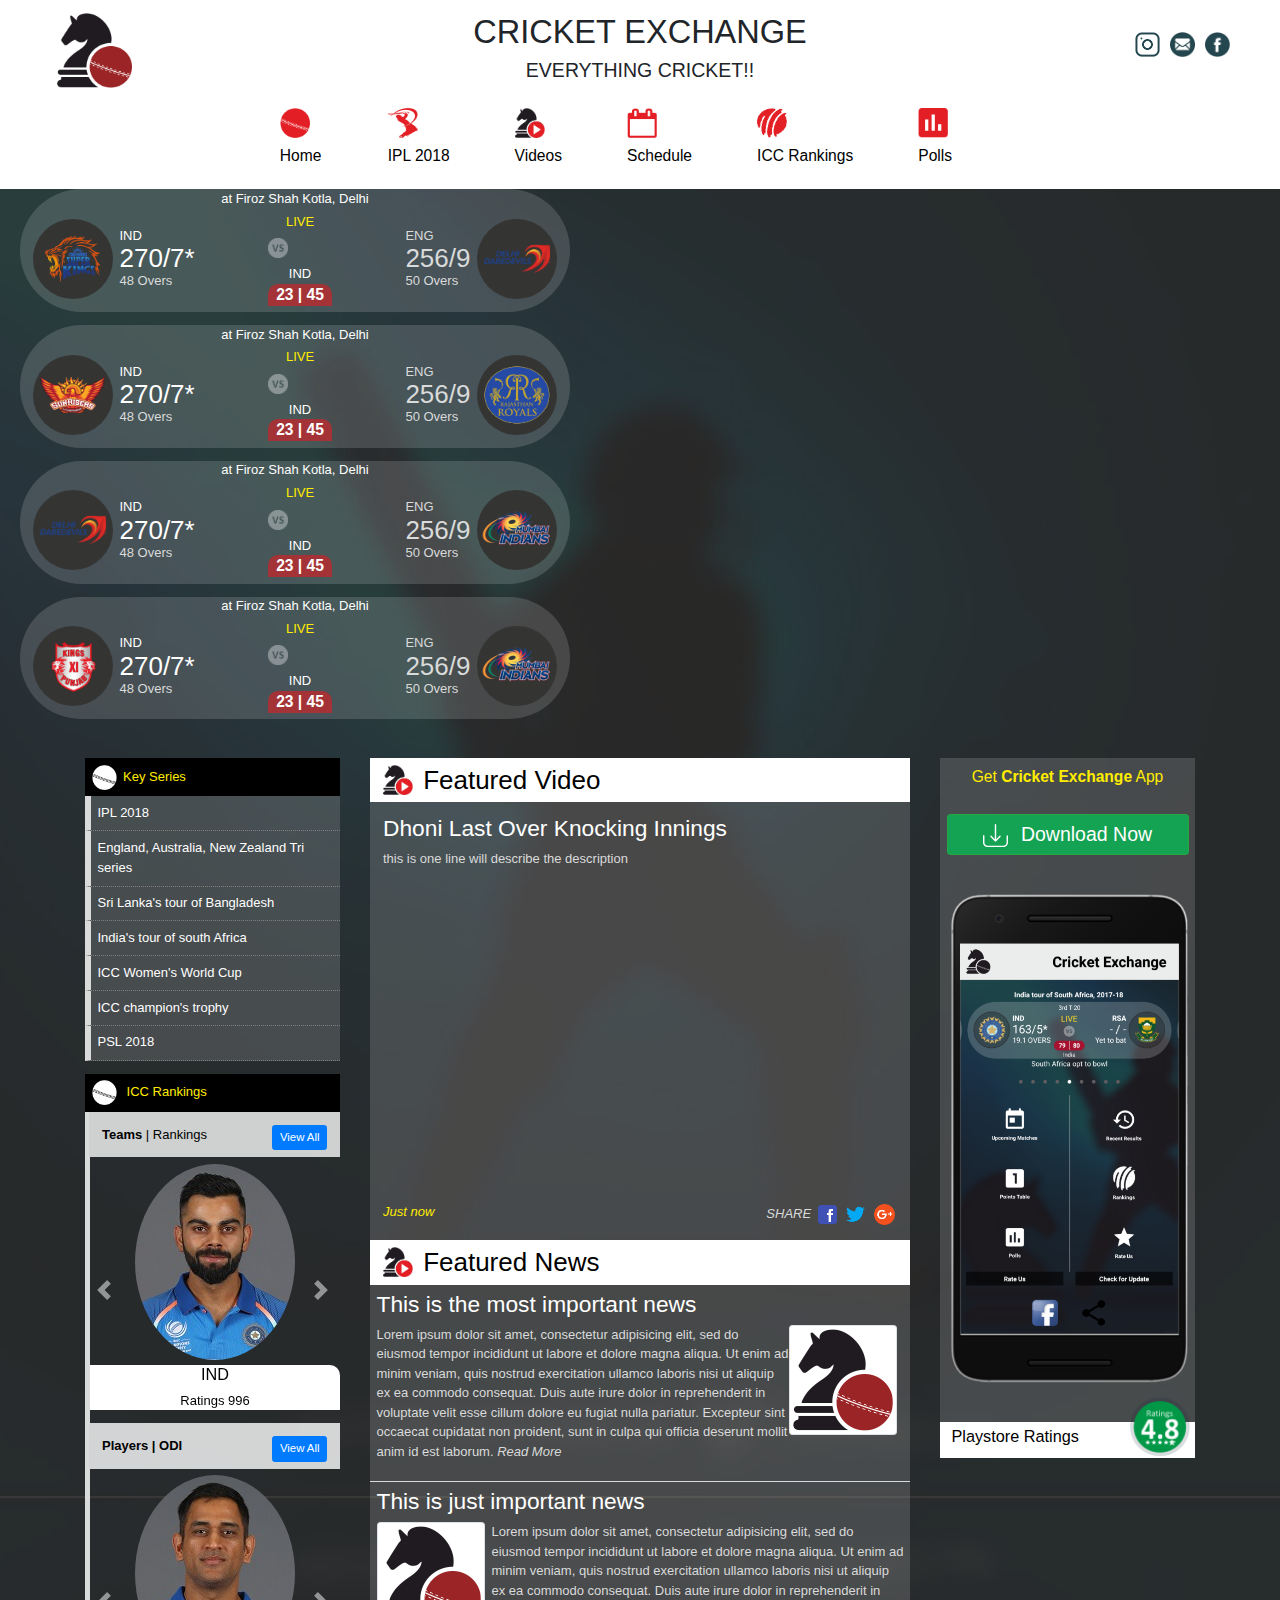
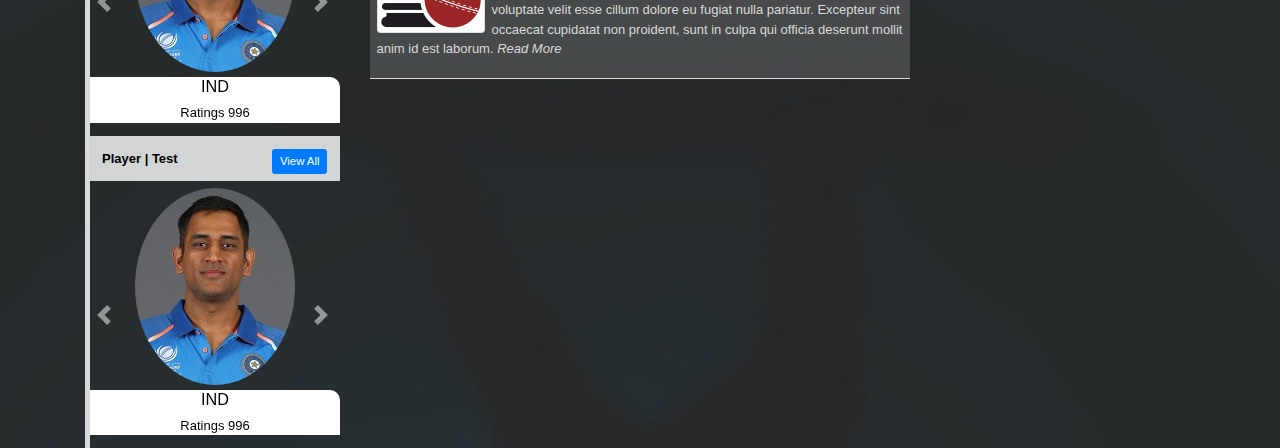
<file: index.html>
<!doctype html>
<html lang="en">
  <head>
    <!-- Required meta tags -->
      <meta charset="utf-8">
      <meta name="viewport" content="width=device-width, initial-scale=1, shrink-to-fit=no">

      <!-- Bootstrap CSS -->
      <link rel="stylesheet" href="https://maxcdn.bootstrapcdn.com/bootstrap/4.0.0/css/bootstrap.min.css" integrity="sha384-Gn5384xqQ1aoWXA+058RXPxPg6fy4IWvTNh0E263XmFcJlSAwiGgFAW/dAiS6JXm" crossorigin="anonymous">
          <link rel="stylesheet" type="text/css" href="slick_files/slick.css"/>
          <link rel="stylesheet" type="text/css" href="slick_files/slick-theme.css"/>
      <link rel="stylesheet" type="text/css" href="css/main.css">
    <title>Cricket Exchange-Everything Cricket</title>
            <style>
            .slick-prev:before, .slick-next:before { 
              color:  black;
              overflow: hidden;
              z-index: 100;
             }
             .slick-prev:after, .slick-next:before {
              overflow: hidden;
             }
        </style>
   <link rel="icon" type="image/png" href="images/mainlogo.png">
  </head>
  <body>
    <div class="no-gutters">
      <div class="row align-items-center justify-content-between">
        <div class="col-md-2 text-center align-bottom"> 
         <img src="images/mainlogo.png" width="75" height="75" class="mt-3">
         </div>  <!-- text center div end -->
        <div class="col-md-8 text-center">
        <h1 class="text-center mt-3">CRICKET EXCHANGE</h1>
        <h4 class="normal text-center">EVERYTHING CRICKET!!</h4>
      </div> <!-- col-md div end -->
      <div class="col-md-2 text-center d-none d-lg-block">
        <a href="https://instagram.com/cricket-exchange"><img src="images/insta.png" width="25" height="25" class="mr-2"> </a>
        <a href="mailto:priyanshunayan456@gmail.com"><img src="images/mail.png" width="25" height="25" class="mr-2"></a>
        <a href="https://facebook.com/cricket-exchange"><img src="images/fb.png" width="25" height="25" class="mr-2"></a>
      </div> <!-- social icons div end -->
    </div><!-- row div end -->
  </div> <!-- no gutters div end -->
      <!-- Navigation Div -->
      <div class="mt-3">
        <ul class="nav justify-content-center">
         
          <li class="nav-item mr-5">
            <a href="index.html" class="nav-link"> 
            <div>
            <img src="images/home.png" width="30" height="30" class="mr-3 mb-2 centerImage">
            </div> 
            Home
            </a>
          </li>

          <li class="nav-item mr-5"><a href="ipl.html" class="nav-link"><div><img src="images/ipl.png" width="30" height="30" class="mb-2"></div> IPL 2018</a></li>
          <li class="nav-item mr-5"><a href="videos.html" class="nav-link"><div><img src="images/videos.png" width="30" height="30" class="mr-3 mb-2"></div>Videos</a></li>
          <li class="nav-item mr-5"><a href="#" class="nav-link"><div><img src="images/schedule.png" width="30" height="30" class="mr-3 mb-2"></div>Schedule</a></li>
          <li class="nav-item mr-5"><a href="#" class="nav-link"><div><img src="images/icc.png" width="30" height="30" class="mr-3 mb-2"></div>ICC Rankings</a></li>
          <li class="nav-item mr-5"><a href="#" class="nav-link"><div><img src="images/polls.png" width="30" height="30" class="mr-3 mb-2"></div>Polls</a></li>
        </ul>
    </div> <!-- nav div end -->
    <div class="article">
    <!-- Score Card Carousell -->
          <div class="no-gutters">
          <section class="slider-eg mt-3">
          
            <div class="pillBox slider-item mt-3">
                  <p class="matchVenue text-center p-1 mt-1"><small>at Firoz Shah Kotla, Delhi </small></p>
                  <div>
                    <div class="d-flex justify-content-between align-items-center">
                    <div class="team1 d-flex align-items-center justify-content-between flex-row">
                        <figure>
                          <img src="images/CSK.png" class="team1flag ml-3 mr-2 rounded-circle">
                        </figure>
                        <div class="team1info">
                          <p class="team1name"><small>IND </small></p>
                          <p class="team1score">270/7*</p>
                          <p class="team1over gray"><small>48 Overs </small></p>
                        </div> <!-- team1info div end -->
                      </div> <!-- d-flex div end -->
                      <div> <!-- middle section div start -->
                          <p class="live text-center"><small>LIVE</small></p>
                          <img src="images/vs.png" class="centerImage mb-3" width="20" height="20">
                        <p class="teamBetting text-center"><small>IND </small></p>
                        <p class="odds text-center mt-3">
                          <small >
                          23 | 45
                          </small>
                        </p>
                      </div> <!-- middle section div end -->
                        <div class="team2 d-flex flex-row-reverse justify-content-center align-items-center">
                            <img src="images/DD.png" class="team2flag ml-2 mb-3 mr-3 rounded-circle">
                          
                          <div class="team2info gray">
                            <p class="team2name"><small>ENG </small></p>
                              <p class="team2score">256/9</p>
                              <p class="team2over"><small>50 Overs </small></p>
                          </div> <!-- team2info div end -->
                        </div> <!-- team2 div end -->
                      </div><!-- pillbox div end -->
                  </div><!-- useless  div end -->
            </div><!-- div end -->
          
            <div class="pillBox slider-item mt-3">
                  <p class="matchVenue text-center p-1 mt-1"><small>at Firoz Shah Kotla, Delhi </small></p>
                  <div>
                    <div class="d-flex justify-content-between align-items-center">
                    <div class="team1 d-flex align-items-center justify-content-between flex-row">
                        <figure>
                          <img src="images/SH.png" class="team1flag ml-3 mr-2 rounded-circle">
                        </figure>
                        <div class="team1info">
                          <p class="team1name"><small>IND </small></p>
                          <p class="team1score">270/7*</p>
                          <p class="team1over"><small class="gray">48 Overs </small></p>
                        </div> <!-- team1info div end -->
                      </div> <!-- d-flex div end -->
                      <div> <!-- middle section div start -->
                          <p class="live text-center"><small>LIVE</small></p>
                        <img src="images/vs.png" class="centerImage mb-3" width="20" height="20">
                        <p class="teamBetting text-center"><small>IND </small></p>
                        <p class="odds text-center">
                          <small>
                          23 | 45
                          </small>
                        </p>
                      </div> <!-- middle section div end -->
                        <div class="team2 d-flex flex-row-reverse justify-content-center align-items-center">
                            <img src="images/RR.png" class="team2flag ml-2 mb-3 mr-3 rounded-circle">
                          
                          <div class="team2info gray">
                            <p class="team2name"><small>ENG </small></p>
                              <p class="team2score">256/9</p>
                              <p class="team2over"><small>50 Overs </small></p>
                          </div> <!-- team2info div end -->
                        </div> <!-- team2 div end -->
                      </div><!-- pillbox div end -->
                  </div><!-- useless  div end -->
            </div><!-- div end -->
          
            <div class="pillBox slider-item mt-3">
                  <p class="matchVenue text-center p-1 mt-1"><small>at Firoz Shah Kotla, Delhi </small></p>
                  <div>
                    <div class="d-flex justify-content-between align-items-center">
                    <div class="team1 d-flex align-items-center justify-content-between flex-row">
                        <figure>
                          <img src="images/DD.png" class="team1flag ml-3 mr-2 rounded-circle">
                        </figure>
                        <div class="team1info">
                          <p class="team1name"><small>IND </small></p>
                          <p class="team1score">270/7*</p>
                          <p class="team1over"><small class="gray">48 Overs </small></p>
                        </div> <!-- team1info div end -->
                      </div> <!-- d-flex div end -->
                      <div> <!-- middle section div start -->
                          <p class="live text-center"><small>LIVE</small></p>
                      <img src="images/vs.png" class="centerImage mb-3" width="20" height="20">
                        <p class="teamBetting text-center"><small>IND </small></p>
                        <p class="odds text-center">
                          <small>
                          23 | 45
                          </small>
                        </p>
                      </div> <!-- middle section div end -->
                        <div class="team2 d-flex flex-row-reverse justify-content-center align-items-center">
                            <img src="images/MI.png" class="team2flag ml-2 mb-3 mr-3 rounded-circle">
                          
                          <div class="team2info gray">
                            <p class="team2name"><small>ENG </small></p>
                              <p class="team2score">256/9</p>
                              <p class="team2over"><small>50 Overs </small></p>
                          </div> <!-- team2info div end -->
                        </div> <!-- team2 div end -->
                      </div><!-- pillbox div end -->
                  </div><!-- useless  div end -->
            </div><!-- div end -->
              <div class="pillBox slider-item mt-3">
                  <p class="matchVenue text-center p-1 mt-1"><small>at Firoz Shah Kotla, Delhi </small></p>
                  <div>
                    <div class="d-flex justify-content-between align-items-center">
                    <div class="team1 d-flex align-items-center justify-content-between flex-row">
                        <figure>
                          <img src="images/KXIP.png" class="team1flag ml-3 mr-2 rounded-circle">
                        </figure>
                        <div class="team1info">
                          <p class="team1name"><small>IND </small></p>
                          <p class="team1score">270/7*</p>
                          <p class="team1over"><small class="gray">48 Overs </small></p>
                        </div> <!-- team1info div end -->
                      </div> <!-- d-flex div end -->
                      <div> <!-- middle section div start -->
                          <p class="live text-center"><small>LIVE</small></p>
                        <img src="images/vs.png" class="centerImage mb-3" width="20" height="20">
                        <p class="teamBetting text-center"><small>IND </small></p>
                        <p class="odds text-center">
                          <small>
                          23 | 45
                          </small>
                        </p>
                      </div> <!-- middle section div end -->
                        <div class="team2 d-flex flex-row-reverse justify-content-center align-items-center">
                            <img src="images/MI.png" class="team2flag ml-2 mb-3 mr-3 rounded-circle">
                          
                          <div class="team2info gray">
                            <p class="team2name"><small>ENG </small></p>
                              <p class="team2score">256/9</p>
                              <p class="team2over"><small>50 Overs </small></p>
                          </div> <!-- team2info div end -->
                        </div> <!-- team2 div end -->
                      </div><!-- pillbox div end -->
                  </div><!-- useless  div end -->
            </div><!-- div end -->

        </section>
      </div><!--Container fluid end -->

      <div class="container mt-5">
        <div class="row">
                      <div class="col-md-6 mainSection order-md-2">
                <div class="featuredVideo">
                  <div class="featuredVideoHeading p-2">
              <img src="images/videos.png" width="30" height="30" class="ml-2" />
              <h2 class="align-middle ml-2 normal">Featured Video</h2>
            </div>
            <div class="featuredVideoArticle p-3">
              <h3>Dhoni Last Over Knocking Innings</h3>
              <p class="gray">this is one line will describe the description</p>
              <div class="videoWrapper">
              <iframe width="560" height="315" src="https://www.youtube.com/embed/ccNQL-ObZso" frameborder="0" allow="autoplay; encrypted-media" allowfullscreen></iframe>
            </div>
            <div class="featuredVideoFooter mt-2 clearfix">
              
                <i class="yellow"><small>Just now </small></i>
                
                <span class="float-right">
                  <i><small class="gray">SHARE </small></i>
                  <img src="images/facebook.png" width="25" height="25">
                  <img src="images/twitter.png" width="25" height="25">
                  <img src="images/googleplus.png" width="25" height="25">
                </span>
            </div>
            </div>
              <div> <!-- News Heading Begin -->
                 <div class="featuredVideoHeading p-2">
                  <img src="images/videos.png" width="30" height="30" class="ml-2" />
                  <h2 class="align-middle ml-2 normal">Featured News</h2>
                </div>
                <div class="clearfix p-2 border-bottom">
                  <h3>This is the most important news</h3>
                  <img src="images/mainlogo.png" class="float-right img-fluid img-thumbnail mr-2">
                  <p class="gray">Lorem ipsum dolor sit amet, consectetur adipisicing elit, sed do eiusmod
                  tempor incididunt ut labore et dolore magna aliqua. Ut enim ad minim veniam,
                  quis nostrud exercitation ullamco laboris nisi ut aliquip ex ea commodo
                  consequat. Duis aute irure dolor in reprehenderit in voluptate velit esse
                  cillum dolore eu fugiat nulla pariatur. Excepteur sint occaecat cupidatat non
                  proident, sunt in culpa qui officia deserunt mollit anim id est laborum. <i class="blue">Read More</i></p>
                </div>
                <div class="clearfix p-2 border-bottom">
                  <h3>This is just important news</h3>
                  <img src="images/mainlogo.png" class="float-left img-fluid img-thumbnail mr-2">
                  <p class="gray">Lorem ipsum dolor sit amet, consectetur adipisicing elit, sed do eiusmod
                  tempor incididunt ut labore et dolore magna aliqua. Ut enim ad minim veniam,
                  quis nostrud exercitation ullamco laboris nisi ut aliquip ex ea commodo
                  consequat. Duis aute irure dolor in reprehenderit in voluptate velit esse
                  cillum dolore eu fugiat nulla pariatur. Excepteur sint occaecat cupidatat non
                  proident, sunt in culpa qui officia deserunt mollit anim id est laborum. <i class="blue">Read More</i></p>
                </div>
              </div> <!-- News Heading End -->
          </div>
            </div><!-- middle section end -->
            <div class="col-md-3 order-md-1">
              <div class="sideNav">
              <ul class="keySeries">
                <li class="keySeriesHeading"><img src="images/key.png" width="25" height="25" class="mr-2">Key Series</li>
                <li><a href="#">IPL 2018 </a></li>
                <li><a href="#">England, Australia, New Zealand Tri series</a></li>
                <li><a href="#">Sri Lanka's tour of Bangladesh</a></li>
                <li><a href="#">India's tour of south Africa</a></li>
                <li><a href="#">ICC Women's World Cup</a></li>
                <li><a href="#">ICC champion's trophy</a></li>
                <li><a href="#">PSL 2018 </a></li>
              </ul>
              <ul class="iccRankings mt-3">
                <li class="iccRankingsHeading p-2">
                <img src="images/key.png" width="25" height="25" class="mr-2">
                ICC Rankings</li>
              <p class="iccRankingsTeam p-3"><span class="font-weight-bold">Teams</span> | Rankings 
                <button type="button" class="btn btn-primary btn-sm float-right " >View All</button>
              </p>
                  
                </ul>
              <div id="teamRankings" class="carousel slide" data-ride="carousel">
                  <div class="carousel-inner">
                    <div class="carousel-item active">
                     
                      <img class=" d-md-block  img-fluid rounded-circle mt-2" src="images/virat.jpg" alt="First slide">
                      
                      <div class="rankingInfo  text-center">
                      <h5> IND </h5>
                      <p>Ratings 996</p>
                      </div>
                      </div>
                  <div class="carousel-item">
                    
                      <img class="d-md-block  img-fluid rounded-circle mt-2" src="images/dhono.jpg" alt="Second slide">
                      
                      <div class="rankingInfo text-center">
                      <h5> IND </h5>
                      <p>Ratings 996</p>
                      </div>
                  </div>
                  <div class="carousel-item">
                   
                      <img class="d-md-block img-fluid rounded-circle mt-2" src="images/virat.jpg" alt="Third slide">
                     
                      <div class="rankingInfo text-center">
                      <h5> IND </h5>
                      <p>Ratings 996</p>
                      </div>
                 </div>
              </div>
        <a class="carousel-control-prev" href="#teamRankings" role="button" data-slide="prev">
    <span class="carousel-control-prev-icon" aria-hidden="true"></span>
    <span class="sr-only">Previous</span>
  </a>
  <a class="carousel-control-next" href="#teamRankings" role="button" data-slide="next">
    <span class="carousel-control-next-icon" aria-hidden="true"></span>
    <span class="sr-only">Next</span>
  </a>
</div>
              
              <p class="iccRankingsTeam font-weight-bold  p-3">Players | ODI <button type="button" class="btn btn-primary btn-sm float-right" >View All</button></p>
                  
                </ul>
              <div id="playerRankings" class="carousel slide" data-ride="carousel">
                  <div class="carousel-inner">
                    <div class="carousel-item active">
                      
                      <img class="d-md-block  img-fluid rounded-circle mt-2" src="images/dhono.jpg" alt="Second slide">
                      
                      <div class="rankingInfo  text-center">
                      <h5> IND </h5>
                      <p>Ratings 996</p>
                      </div>
                      </div>
                  <div class="carousel-item">
                   
                      <img class="d-md-block  img-fluid rounded-circle mt-2" src="images/dhono.jpg" alt="Second slide">
                    
                      <div class="rankingInfo text-center">
                      <h5> IND </h5>
                      <p>Ratings 996</p>
                      </div>
                  </div>
                  <div class="carousel-item">
                  
                      <img class="d-md-block  img-fluid rounded-circle mt-2" src="images/dhono.jpg" alt="Second slide">
                     
                      <div class="rankingInfo text-center">
                      <h5> IND </h5>
                      <p>Ratings 996</p>
                      </div>
                 </div>
              </div>
        <a class="carousel-control-prev" href="#playerRankings" role="button" data-slide="prev">
    <span class="carousel-control-prev-icon" aria-hidden="true"></span>
    <span class="sr-only">Previous</span>
  </a>
  <a class="carousel-control-next" href="#playerRankings" role="button" data-slide="next">
    <span class="carousel-control-next-icon" aria-hidden="true"></span>
    <span class="sr-only">Next</span>
  </a>
</div>

              <p class="iccRankingsTeam font-weight-bold  p-3">Player | Test <button type="button" class="btn btn-primary btn-sm float-right" >View All</button></p>
              <div id="testPlayerRankings" class="carousel slide" data-ride="carousel">
                  <div class="carousel-inner">
                    <div class="carousel-item active">
                     
                      <img class="d-sm-block  img-fluid rounded-circle mt-2" src="images/dhono.jpg" alt="Second slide">
                      
                      <div class="rankingInfo  text-center">
                      <h5> IND </h5>
                      <p>Ratings 996</p>
                      </div>
                      </div>
                  <div class="carousel-item">
                    
                    <img class="d-sm-block  img-fluid rounded-circle mt-2" src="images/dhono.jpg" alt="Second slide">
                     
                      <div class="rankingInfo text-center">
                      <h5> IND </h5>
                      <p>Ratings 996</p>
                      </div>
                  </div>
                  <div class="carousel-item">
                    
                      <img class="d-sm-block  img-fluid rounded-circle mt-2" src="images/dhono.jpg" alt="Second slide">
                   
                      <div class="rankingInfo text-center">
                      <h5> IND </h5>
                      <p>Ratings 996</p>
                      </div>
                 </div>
              </div>
        <a class="carousel-control-prev" href="#testPlayerRankings" role="button" data-slide="prev">
    <span class="carousel-control-prev-icon" aria-hidden="true"></span>
    <span class="sr-only">Previous</span>
  </a>
  <a class="carousel-control-next" href="#testPlayerRankings" role="button" data-slide="next">
    <span class="carousel-control-next-icon" aria-hidden="true"></span>
    <span class="sr-only">Next</span>
  </a>
</div>
</div>
            </div><!-- First Column End -->
            <div class="col-md-3 order-md-3">
              <div class="downloadBanner">
              <p class="text-center pt-2 pb-3 pl-3 pr-3">Get <span class="font-weight-bold">Cricket Exchange</span> App</p>
              <div class="pl-2 pr-2">
              <button type="button" class="btn btn-success"><img src="images/download.svg" class="mr-3" width="25" height="25">Download Now</button>
              </div>
              <div class="text-center"> 
              <img src="images/mobile.png" class="img-fluid pt-3 pb-3 pl-2 pr-2  downloadBannerImage">
              </div>
              <div class="downloadBannerFooter">
              <h5 class="text-left pl-2">Playstore Ratings <img src="images/rating.png" width="60" height="60" class="float-right rating"></h5>
              
             </div>

              </div>
            </div>
        </div> <!-- row Div -->




      </div><!-- Container Div -->
    </div><!-- Article Div -->
    <!-- Optional JavaScript -->
 
    <!-- jQuery first, then Popper.js, then Bootstrap JS -->
    <script src="https://code.jquery.com/jquery-3.2.1.slim.min.js" integrity="sha384-KJ3o2DKtIkvYIK3UENzmM7KCkRr/rE9/Qpg6aAZGJwFDMVNA/GpGFF93hXpG5KkN" crossorigin="anonymous"></script>
    <script src="https://cdnjs.cloudflare.com/ajax/libs/popper.js/1.12.9/umd/popper.min.js" integrity="sha384-ApNbgh9B+Y1QKtv3Rn7W3mgPxhU9K/ScQsAP7hUibX39j7fakFPskvXusvfa0b4Q" crossorigin="anonymous"></script>
    <script src="https://maxcdn.bootstrapcdn.com/bootstrap/4.0.0/js/bootstrap.min.js" integrity="sha384-JZR6Spejh4U02d8jOt6vLEHfe/JQGiRRSQQxSfFWpi1MquVdAyjUar5+76PVCmYl" crossorigin="anonymous"></script>
    <script type="text/javascript" src="slick_files/slick.min.js"></script>
    <script>
          $(document).ready(function(){
            $('.slider-eg').slick({
              infinite: true,
              slidesToShow: 3,
              slidesToScroll: 1,
              accessiblity:true,
              adaptiveHeight:true,
              cssEase: 'ease',
              dots:true,
              swipeToSlide:true,
              centerMode: true,
              variableWidth: true,
              mobileFirst:true
              
    
            });
          });
    </script>
  </body>
</html>
</file>
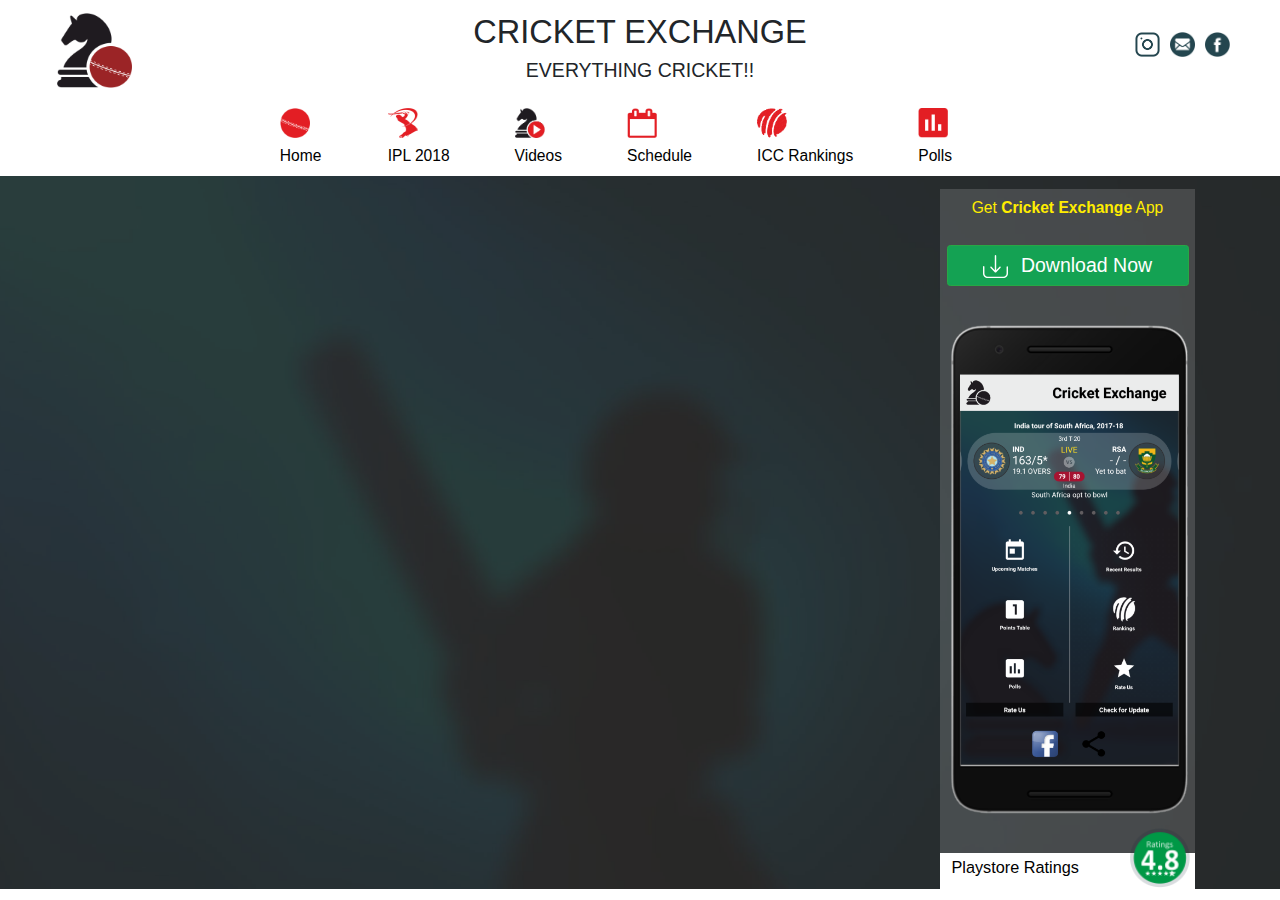
<file: fixtures.html>
<!DOCTYPE html>
<html>
<head>
	<meta charset="utf-8">
      <meta name="viewport" content="width=device-width, initial-scale=1, shrink-to-fit=no">

      <!-- Bootstrap CSS -->
      <link rel="stylesheet" href="https://maxcdn.bootstrapcdn.com/bootstrap/4.0.0/css/bootstrap.min.css" integrity="sha384-Gn5384xqQ1aoWXA+058RXPxPg6fy4IWvTNh0E263XmFcJlSAwiGgFAW/dAiS6JXm" crossorigin="anonymous">
          <link rel="stylesheet" type="text/css" href="slick_files/slick.css"/>
          <link rel="stylesheet" type="text/css" href="slick_files/slick-theme.css"/>
      <link rel="stylesheet" type="text/css" href="css/main.css">
	<title>Cricket Exchange-Everything Cricket</title>
	<link rel="icon" type="image/png" href="images/mainlogo.png">
</head>
<body>
<div class="no-gutters">
      <div class="row align-items-center justify-content-between">
        <div class="col-md-2 text-center align-bottom"> 
         <img src="images/mainlogo.png" width="75" height="75" class="mt-3">
         </div>  <!-- text center div end -->
        <div class="col-md-8 text-center">
        <h1 class="text-center mt-3">CRICKET EXCHANGE</h1>
        <h4 class="normal text-center">EVERYTHING CRICKET!!</h4>
      </div> <!-- col-md div end -->
      <div class="col-md-2 text-center d-none d-lg-block">
        <a href="https://instagram.com/cricket-exchange"><img src="images/insta.png" width="25" height="25" class="mr-2"> </a>
        <a href="mailto:priyanshunayan456@gmail.com"><img src="images/mail.png" width="25" height="25" class="mr-2"></a>
        <a href="https://facebook.com/cricket-exchange"><img src="images/fb.png" width="25" height="25" class="mr-2"></a>
      </div> <!-- social icons div end -->
    </div><!-- row div end -->
  </div> <!-- no gutters div end -->
      <!-- Navigation Div -->
      <div class="mt-3">
        <ul class="nav justify-content-center">
         
          <li class="nav-item mr-5">
            <a href="index.html" class="nav-link"> 
            <div>
            <img src="images/home.png" width="30" height="30" class="mr-3 mb-2 centerImage">
            </div> 
            Home
            </a>
          </li>

          <li class="nav-item mr-5"><a href="ipl.html" class="nav-link"><div><img src="images/ipl.png" width="30" height="30" class="mb-2"></div> IPL 2018</a></li>
          <li class="nav-item mr-5"><a href="videos.html" class="nav-link"><div><img src="images/videos.png" width="30" height="30" class="mr-3 mb-2"></div>Videos</a></li>
          <li class="nav-item mr-5"><a href="#" class="nav-link"><div><img src="images/schedule.png" width="30" height="30" class="mr-3 mb-2"></div>Schedule</a></li>
          <li class="nav-item mr-5"><a href="#" class="nav-link"><div><img src="images/icc.png" width="30" height="30" class="mr-3 mb-2"></div>ICC Rankings</a></li>
          <li class="nav-item mr-5"><a href="#" class="nav-link"><div><img src="images/polls.png" width="30" height="30" class="mr-3 mb-2"></div>Polls</a></li>
        </ul>
    </div> <!-- nav div end -->
    <div class="article">
    	<div class="container">
    		<div class="row">
    			<div class="col-md-9">
    			</div>
    			<div class="col-md-3 order-md-3 mt-3">
              			<div class="downloadBanner">
              				<p class="text-center pt-2 pb-3 pl-3 pr-3">Get <span class="font-weight-bold">Cricket Exchange</span> App</p>
              				<div class="pl-2 pr-2">
             					 <button type="button" class="btn btn-success"><img src="images/download.svg" class="mr-3" width="25" height="25">Download Now</button>
              				</div>
              			<div class="text-center"> 
              				<img src="images/mobile.png" class="img-fluid pt-3 pb-3 pl-2 pr-2  downloadBannerImage">
              			</div>
              			<div class="downloadBannerFooter">
              				<h5 class="text-left pl-2">Playstore Ratings <img src="images/rating.png" width="60" height="60" class="float-right rating"></h5>
              
             			</div>
						</div><!-- Download Banner -->
            		</div> <!-- col-md-4 -->
    		</div>
    	</div>
    </div>
    <script src="https://code.jquery.com/jquery-3.2.1.slim.min.js" integrity="sha384-KJ3o2DKtIkvYIK3UENzmM7KCkRr/rE9/Qpg6aAZGJwFDMVNA/GpGFF93hXpG5KkN" crossorigin="anonymous"></script>
    <script src="https://cdnjs.cloudflare.com/ajax/libs/popper.js/1.12.9/umd/popper.min.js" integrity="sha384-ApNbgh9B+Y1QKtv3Rn7W3mgPxhU9K/ScQsAP7hUibX39j7fakFPskvXusvfa0b4Q" crossorigin="anonymous"></script>
    <script src="https://maxcdn.bootstrapcdn.com/bootstrap/4.0.0/js/bootstrap.min.js" integrity="sha384-JZR6Spejh4U02d8jOt6vLEHfe/JQGiRRSQQxSfFWpi1MquVdAyjUar5+76PVCmYl" crossorigin="anonymous"></script>
    <script type="text/javascript" src="slick_files/slick.min.js"></script>
</body>
</html>
</file>
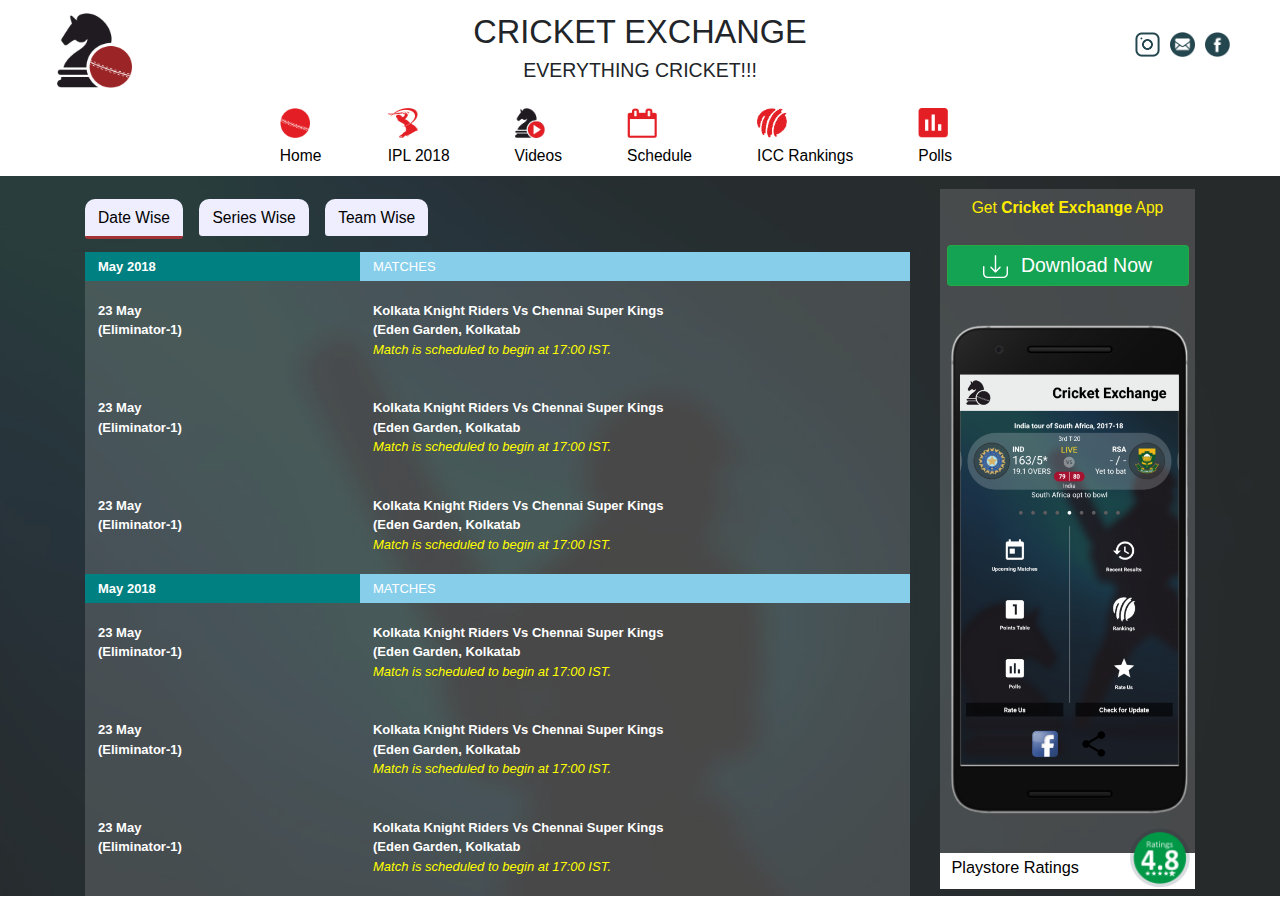
<file: ipl.html>
<!DOCTYPE html>
<html>
<head>
	<meta charset="utf-8">
      <meta name="viewport" content="width=device-width, initial-scale=1, shrink-to-fit=no">

      <!-- Bootstrap CSS -->
      <link rel="stylesheet" href="https://maxcdn.bootstrapcdn.com/bootstrap/4.0.0/css/bootstrap.min.css" integrity="sha384-Gn5384xqQ1aoWXA+058RXPxPg6fy4IWvTNh0E263XmFcJlSAwiGgFAW/dAiS6JXm" crossorigin="anonymous">
          <link rel="stylesheet" type="text/css" href="slick_files/slick.css"/>
          <link rel="stylesheet" type="text/css" href="slick_files/slick-theme.css"/>
      <link rel="stylesheet" type="text/css" href="css/main.css">
	<title>Cricket Exchange-Everything Cricket</title>
	<link rel="icon" type="image/png" href="images/mainlogo.png">
</head>
<body>
 <div class="no-gutters">
      <div class="row align-items-center justify-content-between">
        <div class="col-md-2 text-center align-bottom"> 
         <img src="images/mainlogo.png" width="75" height="75" class="mt-3">
         </div>  <!-- text center div end -->
        <div class="col-md-8 text-center">
        <h1 class="text-center mt-3">CRICKET EXCHANGE</h1>
        <h4 class="normal text-center">EVERYTHING CRICKET!!!</h4>
      </div> <!-- col-md div end -->
      <div class="col-md-2 text-center d-none d-lg-block">
        <a href="https://instagram.com/cricket-exchange"><img src="images/insta.png" width="25" height="25" class="mr-2"> </a>
        <a href="mailto:priyanshunayan456@gmail.com"><img src="images/mail.png" width="25" height="25" class="mr-2"></a>
        <a href="https://facebook.com/cricket-exchange"><img src="images/fb.png" width="25" height="25" class="mr-2"></a>
      </div> <!-- social icons div end -->
    </div><!-- row div end -->
  </div> <!-- no gutters div end -->
      <!-- Navigation Div -->
      <div class="mt-3">
        <ul class="nav justify-content-center">
          <li class="nav-item mr-5">
            <a href="index.html" class="nav-link"> 
            <div>
            <img src="images/home.png" width="30" height="30" class="mr-3 mb-2 centerImage">
            </div> 
            Home
            </a>
          </li>

          <li class="nav-item mr-5"><a href="ipl.html" class="nav-link"><div><img src="images/ipl.png" width="30" height="30" class="mb-2"></div> IPL 2018</a></li>
          <li class="nav-item mr-5"><a href="videos.html" class="nav-link"><div><img src="images/videos.png" width="30" height="30" class="mr-3 mb-2"></div>Videos</a></li>
          <li class="nav-item mr-5"><a href="#" class="nav-link"><div><img src="images/schedule.png" width="30" height="30" class="mr-3 mb-2"></div>Schedule</a></li>
          <li class="nav-item mr-5"><a href="#" class="nav-link"><div><img src="images/icc.png" width="30" height="30" class="mr-3 mb-2"></div>ICC Rankings</a></li>
          <li class="nav-item mr-5"><a href="#" class="nav-link"><div><img src="images/polls.png" width="30" height="30" class="mr-3 mb-2"></div>Polls</a></li>
        </ul>
    </div> <!-- nav div end -->
    <div class="article">
    	<div class="container">
    		<div class="row">
    			<div class="col-md-9">
            <ul class="nav nav-pills mb-3 justify-content-start mt-3" id="pills-tab" role="tablist">
              <li class="nav-item">
                <a class="nav-link active" id="pills-dateWise-tab" data-toggle="pill" href="#pills-dateWise" role="tab" aria-controls="pills-dateWise" aria-selected="true">Date Wise </a>
              </li>
              <li class="nav-item ml-md-2">
                <a class="nav-link" id="pills-seriesWise" data-toggle="pill" href="#pills-squad" role="tab" aria-controls="pills-squad" aria-selected="false">Series Wise</a>
              </li>
              <li class="nav-item ml-md-2">
                <a class="nav-link" id="pills-teamWise-tab" data-toggle="pill" href="#pills-teamWise" role="tab" aria-controls="pills-teamWise" aria-selected="false">Team Wise</a>
              </li>
            </ul>
        <div class="tab-content" id="pills-tabContent">
            <div class="tab-pane fade show active" id="pills-dateWise" role="tabpanel" aria-labelledby="pills-dateWise-tab">
            	<div class="row no-gutters">
            		<div class="col-md-4 fixture-dateWise-month pl-3">
            			<b>May 2018 </b>
            		</div>
            		<div class="col-md-8 fixture-dateWise-matches pl-3">
            			MATCHES
            		</div>
            	</div>
            	<div class="row no-gutters">
            		<div class="col-md-4 fixture-dateWise-day mt-4 mb-4 pl-3">
            			<b>23 May</b><br>
            			<b>(Eliminator-1)</b>
            		</div>
            		<div class="col-md-8 fixture-dateWise-teams mt-4 mb-4 pl-3">
            			<b>Kolkata Knight Riders Vs Chennai Super Kings<br>
                                     (Eden Garden, Kolkatab</b> <br>
            			<span class="fixture-dateWise-matchInfo">Match is scheduled to begin at 17:00 IST.</span>
            		</div>
            	</div> 
              <div class="row no-gutters">
                <div class="col-md-4 fixture-dateWise-day mt-4 mb-4 pl-3">
                  <b>23 May</b><br>
                  <b>(Eliminator-1)</b>
                </div>
                <div class="col-md-8 fixture-dateWise-teams mt-4 mb-4 pl-3">
                  <b>Kolkata Knight Riders Vs Chennai Super Kings<br>
                                     (Eden Garden, Kolkatab</b> <br>
                  <span class="fixture-dateWise-matchInfo">Match is scheduled to begin at 17:00 IST.</span>
                </div>
              </div> 
              <div class="row no-gutters">
                <div class="col-md-4 fixture-dateWise-day mt-4 mb-4 pl-3">
                  <b>23 May</b><br>
                  <b>(Eliminator-1)</b>
                </div>
                <div class="col-md-8 fixture-dateWise-teams mt-4 mb-4 pl-3">
                  <b>Kolkata Knight Riders Vs Chennai Super Kings<br>
                                     (Eden Garden, Kolkatab</b> <br>
                  <span class="fixture-dateWise-matchInfo">Match is scheduled to begin at 17:00 IST.</span>
                </div>
              </div> 
              <div class="row no-gutters">
                <div class="col-md-4 fixture-dateWise-month pl-3">
                  <b>May 2018 </b>
                </div>
                <div class="col-md-8 fixture-dateWise-matches pl-3">
                  MATCHES
                </div>
              </div>
            	<div class="row no-gutters">
                <div class="col-md-4 fixture-dateWise-day mt-4 mb-4 pl-3">
                  <b>23 May</b><br>
                  <b>(Eliminator-1)</b>
                </div>
                <div class="col-md-8 fixture-dateWise-teams mt-4 mb-4 pl-3">
                  <b>Kolkata Knight Riders Vs Chennai Super Kings<br>
                                     (Eden Garden, Kolkatab</b> <br>
                  <span class="fixture-dateWise-matchInfo">Match is scheduled to begin at 17:00 IST.</span>
                </div>
              </div> 
              <div class="row no-gutters">
                <div class="col-md-4 fixture-dateWise-day mt-4 mb-4 pl-3">
                  <b>23 May</b><br>
                  <b>(Eliminator-1)</b>
                </div>
                <div class="col-md-8 fixture-dateWise-teams mt-4 mb-4 pl-3">
                  <b>Kolkata Knight Riders Vs Chennai Super Kings<br>
                                     (Eden Garden, Kolkatab</b> <br>
                  <span class="fixture-dateWise-matchInfo">Match is scheduled to begin at 17:00 IST.</span>
                </div>
              </div> 
              <div class="row no-gutters">
                <div class="col-md-4 fixture-dateWise-day mt-4 mb-4 pl-3">
                  <b>23 May</b><br>
                  <b>(Eliminator-1)</b>
                </div>
                <div class="col-md-8 fixture-dateWise-teams mt-4 mb-4 pl-3">
                  <b>Kolkata Knight Riders Vs Chennai Super Kings<br>
                                     (Eden Garden, Kolkatab</b> <br>
                  <span class="fixture-dateWise-matchInfo">Match is scheduled to begin at 17:00 IST.</span>
                </div>
              </div>   		
            </div>
            <div class="tab-pane fade" id="pills-squad" role="tabpanel" aria-labelledby="pills-seriesWise">
              <div class="fixture-seriesWise-month">
                <h4 class="mt-2">June 2018</h4>
              </div>
              <div class="fixture-seriesWise-teams">
                <h3 class="pl-2 mb-5">AFGANISTAN AND BANGLADESH IN INDIA, 3 T20I SERIES,2018</h3>
              </div>
              <div class="row no-gutters">
              <div class="fixture-seriesWise-info col mr-2">
                <small class="pl-3">1<sup>st</sup> T20 - 03 JUNE, 2018</small>
                <p class="pl-3">RAJIV GANDHI INTERNATIONAL CRICKET STADIUM, DEHRADUN</p>
                <hr>
                <div class="pl-3 fixture-seriesWise-teams-team1-1">AFGANISTAN  <img src="images/right-arrow.svg" width="15px" height="15px" class="float-right" />
                  <p class="fixture-seriesWise-teams-team1-info-1">team, team, team, team, team, team, team, team, team, team, team, team, team, team, team, team, team, team, team, team, team, team, team, team, team, team,</p>
                </div>
                <div class="pl-3 fixture-seriesWise-teams-team2-2">BANGLADESH  <img src="images/right-arrow.svg" width="15px" height="15px"class="float-right"  />
                  <p class="fixture-seriesWise-teams-team2-info-2"> team, team, team, team, team, team, team, team, team, team, team, team, team, team, team, team,</p>
                </div>
                <small class="pl-3">Match is scheduled to begin at 17:00 (IST)</small>
              </div>
                <div class="fixture-seriesWise-info col mr-2">
                <small class="pl-3">1<sup>st</sup> T20 - 03 JUNE, 2018</small>
                <p class="pl-3">RAJIV GANDHI INTERNATIONAL CRICKET STADIUM, DEHRADUN</p>
                <hr>
                <div class="pl-3 fixture-seriesWise-teams-team1-3">AFGANISTAN  <img src="images/right-arrow.svg" width="15px" height="15px" class="float-right" />
                  <p class="fixture-seriesWise-teams-team1-info-3">team, team, team, team, team, team, team, team, team, team, team, team, team, team, team, team, team, team, team, team, team, team, team, team, team, team,</p>
                </div>
                <div class="pl-3 fixture-seriesWise-teams-team2-4">BANGLADESH  <img src="images/right-arrow.svg" width="15px" height="15px" class="float-right"  />
                  <p class="fixture-seriesWise-teams-team2-info-4"> team, team, team, team, team, team, team, team, team, team, team, team, team, team, team, team,</p>
                </div>
                <small class="pl-3">Match is scheduled to begin at 17:00 (IST)</small>
              </div>
              <div class="fixture-seriesWise-info col mr-2">
                <small class="pl-3">1<sup>st</sup> T20 - 03 JUNE, 2018</small>
                <p class="pl-3">RAJIV GANDHI INTERNATIONAL CRICKET STADIUM, DEHRADUN</p>
                <hr>
                <div class="pl-3 fixture-seriesWise-teams-team1-5">AFGANISTAN  <img src="images/right-arrow.svg" width="15px" height="15px" class="float-right"  />
                  <p class="fixture-seriesWise-teams-team1-info-5">team, team, team, team, team, team, team, team, team, team, team, team, team, team, team, team, team, team, team, team, team, team, team, team, team, team,</p>
                </div>
                <div class="pl-3 fixture-seriesWise-teams-team2-6">BANGLADESH  <img src="images/right-arrow.svg" width="15px" height="15px" class="float-right" />
                  <p class="fixture-seriesWise-teams-team2-info-6"> team, team, team, team, team, team, team, team, team, team, team, team, team, team, team, team,</p>
                </div>
                <small class="pl-3">Match is scheduled to begin at 17:00 (IST)</small>
              </div>
            </div>
            </div>
            <div class="tab-pane fade" id="pills-teamWise" role="tabpanel" aria-labelledby="pills-teamWise-tab">
              <div class="d-flex justify-content-between fixture-teamWise-1">
                <img src="images/KXIP.png" width="70px" height="70px" class="fixture-teamWise-logo-1">
                <h3 class="text-center pt-4 ">Kings XI Punjab</h3>
                <img src="images/right-arrow.svg" width="25px" height="25px" class="mt-4 mr-4"> 
              </div>
              <p class="fixture-teamWise-team1 text-center">match info here
              </p>
                <div class="d-flex justify-content-between fixture-teamWise-2">
                <img src="images/KXIP.png" width="70px" height="70px" class="fixture-teamWise-logo-2">
                <h3 class="text-center pt-4 ">Kings XI Punjab</h3>
                <img src="images/right-arrow.svg" width="25px" height="25px" class="mt-4 mr-4"> 
              </div>
              <p class="fixture-teamWise-team2">match info here
              </p>
               <div class="d-flex justify-content-between fixture-teamWise-3">
                <img src="images/KXIP.png" width="70px" height="70px" class="fixture-teamWise-logo-3">
                <h3 class="text-center pt-4 ">Kings XI Punjab</h3>
                <img src="images/right-arrow.svg" width="25px" height="25px" class="mt-4 mr-4"> 
              </div>
              <p class="fixture-teamWise-team3">Match info here
              </p>
              <div class="d-flex justify-content-between fixture-teamWise-4">
                <img src="images/KXIP.png" width="70px" height="70px" class="fixture-teamWise-logo-3">
                <h3 class="text-center pt-4 ">Kings XI Punjab</h3>
                <img src="images/right-arrow.svg" width="25px" height="25px" class="mt-4 mr-4"> 
              </div>
              <p class="fixture-teamWise-team4">Match Info here,
              </p>
            </div>
     </div>
  </div> <!-- col md 9 div end -->
    			<div class="col-md-3 order-md-3 mt-3">
              			<div class="downloadBanner">
              				<p class="text-center pt-2 pb-3 pl-3 pr-3">Get <span class="font-weight-bold">Cricket Exchange</span> App</p>
              				<div class="pl-2 pr-2">
             					 <button type="button" class="btn btn-success"><img src="images/download.svg" class="mr-3" width="25" height="25">Download Now</button>
              				</div>
              			<div class="text-center"> 
              				<img src="images/mobile.png" class="img-fluid pt-3 pb-3 pl-2 pr-2  downloadBannerImage">
              			</div>
              			<div class="downloadBannerFooter">
              				<h5 class="text-left pl-2">Playstore Ratings <img src="images/rating.png" width="60" height="60" class="float-right rating"></h5>
              
             			</div>
						</div><!-- Download Banner -->
            		</div> <!-- col-md-4 -->
    		</div>
    	</div>
    </div>
    <script src="https://code.jquery.com/jquery-3.2.1.slim.min.js" integrity="sha384-KJ3o2DKtIkvYIK3UENzmM7KCkRr/rE9/Qpg6aAZGJwFDMVNA/GpGFF93hXpG5KkN" crossorigin="anonymous"></script>
    <script src="https://cdnjs.cloudflare.com/ajax/libs/popper.js/1.12.9/umd/popper.min.js" integrity="sha384-ApNbgh9B+Y1QKtv3Rn7W3mgPxhU9K/ScQsAP7hUibX39j7fakFPskvXusvfa0b4Q" crossorigin="anonymous"></script>
    <script src="https://maxcdn.bootstrapcdn.com/bootstrap/4.0.0/js/bootstrap.min.js" integrity="sha384-JZR6Spejh4U02d8jOt6vLEHfe/JQGiRRSQQxSfFWpi1MquVdAyjUar5+76PVCmYl" crossorigin="anonymous"></script>
    <script type="text/javascript" src="slick_files/slick.min.js"></script>
    <script type="text/javascript" src="js/app.js"></script>
</body>
</html>
</file>
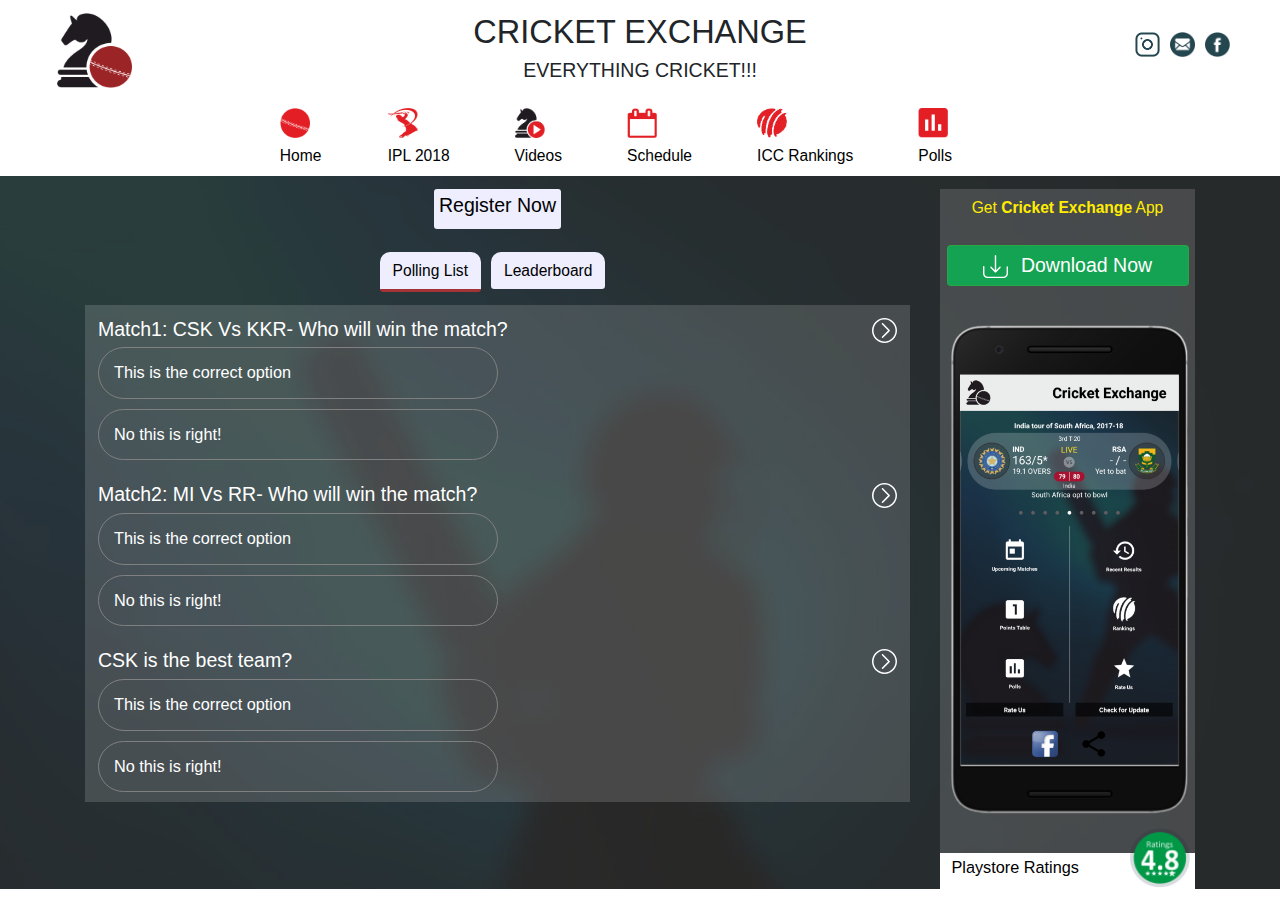
<file: polls.html>
<!DOCTYPE html>
<html>
<head>
	<meta charset="utf-8">
      <meta name="viewport" content="width=device-width, initial-scale=1, shrink-to-fit=no">

      <!-- Bootstrap CSS -->
      <link rel="stylesheet" href="https://maxcdn.bootstrapcdn.com/bootstrap/4.0.0/css/bootstrap.min.css" integrity="sha384-Gn5384xqQ1aoWXA+058RXPxPg6fy4IWvTNh0E263XmFcJlSAwiGgFAW/dAiS6JXm" crossorigin="anonymous">
          <link rel="stylesheet" type="text/css" href="slick_files/slick.css"/>
          <link rel="stylesheet" type="text/css" href="slick_files/slick-theme.css"/>
      <link rel="stylesheet" type="text/css" href="css/main.css">
	<title>Cricket Exchange-Everything Cricket</title>
	<link rel="icon" type="image/png" href="images/mainlogo.png">
</head>
<body>
 <div class="no-gutters">
      <div class="row align-items-center justify-content-between">
        <div class="col-md-2 text-center align-bottom"> 
         <img src="images/mainlogo.png" width="75" height="75" class="mt-3">
         </div>  <!-- text center div end -->
        <div class="col-md-8 text-center">
        <h1 class="text-center mt-3">CRICKET EXCHANGE</h1>
        <h4 class="normal text-center">EVERYTHING CRICKET!!!</h4>
      </div> <!-- col-md div end -->
      <div class="col-md-2 text-center d-none d-lg-block">
        <a href="https://instagram.com/cricket-exchange"><img src="images/insta.png" width="25" height="25" class="mr-2"> </a>
        <a href="mailto:priyanshunayan456@gmail.com"><img src="images/mail.png" width="25" height="25" class="mr-2"></a>
        <a href="https://facebook.com/cricket-exchange"><img src="images/fb.png" width="25" height="25" class="mr-2"></a>
      </div> <!-- social icons div end -->
    </div><!-- row div end -->
  </div> <!-- no gutters div end -->
      <!-- Navigation Div -->
      <div class="mt-3">
        <ul class="nav justify-content-center">
          <li class="nav-item mr-5">
            <a href="index.html" class="nav-link"> 
            <div>
            <img src="images/home.png" width="30" height="30" class="mr-3 mb-2 centerImage">
            </div> 
            Home
            </a>
          </li>

          <li class="nav-item mr-5"><a href="ipl.html" class="nav-link"><div><img src="images/ipl.png" width="30" height="30" class="mb-2"></div> IPL 2018</a></li>
          <li class="nav-item mr-5"><a href="videos.html" class="nav-link"><div><img src="images/videos.png" width="30" height="30" class="mr-3 mb-2"></div>Videos</a></li>
          <li class="nav-item mr-5"><a href="#" class="nav-link"><div><img src="images/schedule.png" width="30" height="30" class="mr-3 mb-2"></div>Schedule</a></li>
          <li class="nav-item mr-5"><a href="#" class="nav-link"><div><img src="images/icc.png" width="30" height="30" class="mr-3 mb-2"></div>ICC Rankings</a></li>
          <li class="nav-item mr-5"><a href="#" class="nav-link"><div><img src="images/polls.png" width="30" height="30" class="mr-3 mb-2"></div>Polls</a></li>
        </ul>
    </div> <!-- nav div end -->
    <div class="article">
    <div class="container">
    <!-- tabs-pill plugin -->
    <div class="row">
      <div class="col-md-9">
        <button class="mt-3 mb-3 polls-register mx-auto">
          <h4>Register Now</h4>
        </button>
    <ul class="nav nav-pills mb-3 justify-content-center" id="pills-tab" role="tablist">
      <li class="nav-item">
        <a class="nav-link active" id="pills-pollList-tab" data-toggle="pill" href="#pills-pollList" role="tab" aria-controls="pills-pollList" aria-selected="true">Polling List</a>
      </li>
      <li class="nav-item">
       <a class="nav-link" id="pills-leaderboard-tab" data-toggle="pill" href="#pills-leaderboard" role="tab" aria-controls="pills-leaderboard" aria-selected="false">Leaderboard</a>
      </li>
    </ul>
    <div class="tab-content" id="pills-tabContent">
      <div class="tab-pane fade show active" id="pills-pollList" role="tabpanel" aria-labelledby="pills-pollList-tab">
        <div class="pl-3 polls-pollingList-question-1 mt-3 clearfix">
          <h4 class="float-left mt-3">Match1: CSK Vs KKR- Who will win the match?</h4> <img src="images/right-arrow.svg" width="25px" height="25px" class="float-right mr-3 mt-3" />
          <div class="clearfix"></div>
                  <h5 class="polls-pollingList-question-1-option-1 ">This is the correct option</h5>
                  <h5 class="polls-pollingList-question-1-option-2">No this is right!</h5>
                </div>
         <div class="pl-3 polls-pollingList-question-2 mt-3 clearfix"><h4 class="float-left">Match2: MI Vs RR- Who will win the match?</h4> <img src="images/right-arrow.svg" width="25px" height="25px" class="float-right mr-3" />
          <div class="clearfix"></div>
                  <h5 class="polls-pollingList-question-2-option-1">This is the correct option</h5>
                  <h5 class="polls-pollingList-question-2-option-2">No this is right!</h5>                  
                </div>
         <div class="pl-3 polls-pollingList-question-3 mt-3 clearfix"><h4 class="float-left">CSK is the best team?</h4>  <img src="images/right-arrow.svg" width="25px" height="25px" class="float-right mr-3" />
          <div class="clearfix"></div>
                  <h5 class="polls-pollingList-question-3-option-1">This is the correct option</h5>
                  <h5 class="polls-pollingList-question-3-option-2">No this is right!</h5>                
                </div>
      </div>
     
      <div class="tab-pane fade" id="pills-leaderboard" role="tabpanel" aria-labelledby="pills-leaderboard-tab">
        <ul class="nav nav-pills mb-3 justify-content-between" id="pills-tab" role="tablist">
      <li class="nav-item ml-2">
        <a class="nav-link active" id="pills-pollDaily-tab" data-toggle="pill" href="#pills-pollDaily" role="tab" aria-controls="pills-pollDaily" aria-selected="true">DAILY</a>
      </li>
      <li class="nav-item">
       <a class="nav-link" id="pills-pollMonthly-tab" data-toggle="pill" href="#pills-pollMonthly" role="tab" aria-controls="pills-pollMonthly" aria-selected="false">MONTHLY</a>
      </li>
      <li class="nav-item">
       <a class="nav-link" id="pills-pollLifetime-tab" data-toggle="pill" href="#pills-pollLifetime" role="tab" aria-controls="pills-pollLifetime" aria-selected="false">LIFETIME</a>
      </li>
    </ul>
    <div class="tab-content" id="pills-tabContent">
      <div class="tab-pane fade show active" id="pills-pollDaily" role="tabpanel" aria-labelledby="pills-pollDaily-tab">
        <div class="table-responsive">
       <table class="table table-striped table-hover">
          <thead>
              <tr>
              <th scope="col">Rank</th>
              <th scope="col">Username</th>
              <th scope="col">Points</th>
              </tr>
          </thead>
      <tbody>
      <tr>
      <th scope="row">1</th>
      <td>Mark</td>
      <td>Otto</td>
    </tr>
    <tr>
      <th scope="row">2</th>
      <td>Jacob</td>
      <td>Thornton</td>
    </tr>
    <tr>
      <th scope="row">3</th>
      <td>Larry</td>
      <td>the Bird</td>
    </tr>
  </tbody>
</table>
</div>
</div>
      <div class="tab-pane fade" id="pills-pollMonthly" role="tabpanel" aria-labelledby="pills-pollMonthly-tab"> 
      <div class="table-responsive">
       <table class="table table-striped table-hover">
          <thead>
              <tr>
              <th scope="col">Rank</th>
              <th scope="col">Username</th>
              <th scope="col">Points</th>
              </tr>
          </thead>
      <tbody>
      <tr>
      <th scope="row">1</th>
      <td>Mark</td>
      <td>Otto</td>
    </tr>
    <tr>
      <th scope="row">2</th>
      <td>Jacob</td>
      <td>Thornton</td>
    </tr>
    <tr>
      <th scope="row">3</th>
      <td>Larry</td>
      <td>the Bird</td>
    </tr>
  </tbody>
</table>
</div>




      </div>
      <div class="tab-pane fade" id="pills-pollLifetime" role="tabpanel" aria-labelledby="pills-pollLifetime-tab">
        <div class="table-responsive">
       <table class="table table-striped table-hover">
          <thead>
              <tr>
              <th scope="col">Rank</th>
              <th scope="col">Username</th>
              <th scope="col">Points</th>
              </tr>
          </thead>
      <tbody>
      <tr>
      <th scope="row">1</th>
      <td>Mark</td>
      <td>Otto</td>
    </tr>
    <tr>
      <th scope="row">2</th>
      <td>Jacob</td>
      <td>Thornton</td>
    </tr>
    <tr>
      <th scope="row">3</th>
      <td>Larry</td>
      <td>the Bird</td>
    </tr>
  </tbody>
</table>
</div>


        
  </div>
    </div>
</div>
  </div>
</div>
                <div class="col-md-3 order-md-3 mt-3">
                    <div class="downloadBanner">
                      <p class="text-center pt-2 pb-3 pl-3 pr-3">Get <span class="font-weight-bold">Cricket Exchange</span> App</p>
                      <div class="pl-2 pr-2">
                       <button type="button" class="btn btn-success"><img src="images/download.svg" class="mr-3" width="25" height="25">Download Now</button>
                      </div>
                    <div class="text-center"> 
                      <img src="images/mobile.png" class="img-fluid pt-3 pb-3 pl-2 pr-2  downloadBannerImage">
                    </div>
                    <div class="downloadBannerFooter">
                      <h5 class="text-left pl-2">Playstore Ratings <img src="images/rating.png" width="60" height="60" class="float-right rating"></h5>
              
                  </div>
                </div><!-- Download Banner -->
                </div> <!-- col-md-4 -->
</div>
</div>
</div>
     <script src="https://code.jquery.com/jquery-3.2.1.slim.min.js" integrity="sha384-KJ3o2DKtIkvYIK3UENzmM7KCkRr/rE9/Qpg6aAZGJwFDMVNA/GpGFF93hXpG5KkN" crossorigin="anonymous"></script>
    <script src="https://cdnjs.cloudflare.com/ajax/libs/popper.js/1.12.9/umd/popper.min.js" integrity="sha384-ApNbgh9B+Y1QKtv3Rn7W3mgPxhU9K/ScQsAP7hUibX39j7fakFPskvXusvfa0b4Q" crossorigin="anonymous"></script>
    <script src="https://maxcdn.bootstrapcdn.com/bootstrap/4.0.0/js/bootstrap.min.js" integrity="sha384-JZR6Spejh4U02d8jOt6vLEHfe/JQGiRRSQQxSfFWpi1MquVdAyjUar5+76PVCmYl" crossorigin="anonymous"></script>
    <script type="text/javascript" src="slick_files/slick.min.js"></script>
    <script type="text/javascript" src="js/app.js"></script>
  </body>
  </html>
</file>
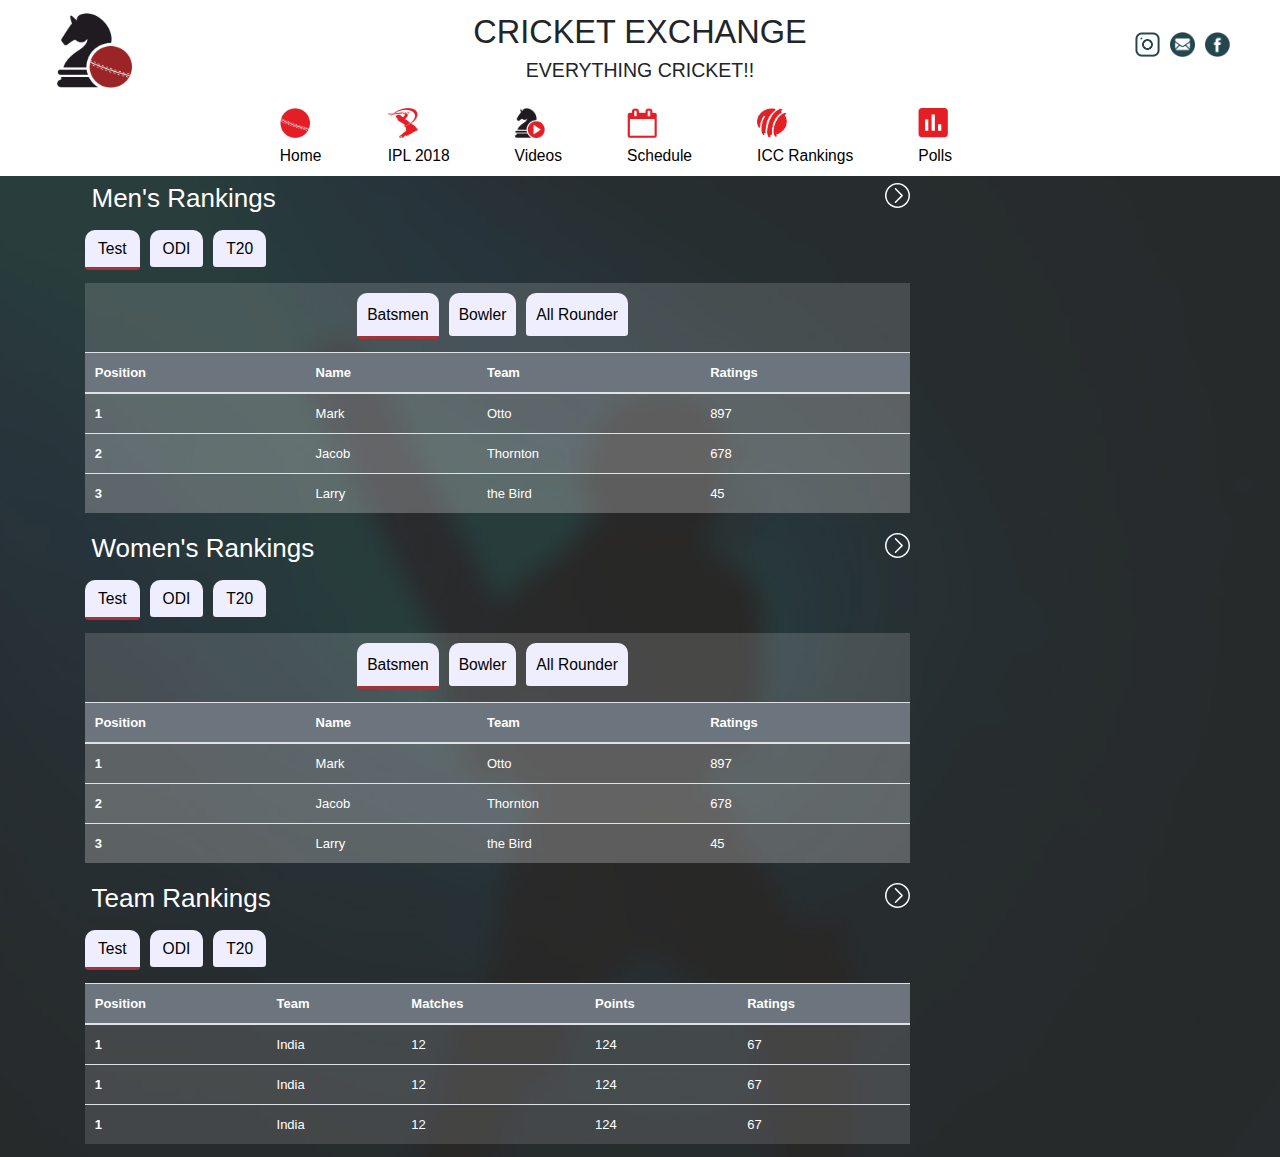
<file: rankings.html>
<!doctype html>
<html lang="en">
  <head>
    <!-- Required meta tags -->
      <meta charset="utf-8">
      <meta name="viewport" content="width=device-width, initial-scale=1, shrink-to-fit=no">

      <!-- Bootstrap CSS -->
      <link rel="stylesheet" href="https://maxcdn.bootstrapcdn.com/bootstrap/4.0.0/css/bootstrap.min.css" integrity="sha384-Gn5384xqQ1aoWXA+058RXPxPg6fy4IWvTNh0E263XmFcJlSAwiGgFAW/dAiS6JXm" crossorigin="anonymous">
          <link rel="stylesheet" type="text/css" href="slick_files/slick.css"/>
          <link rel="stylesheet" type="text/css" href="slick_files/slick-theme.css"/>
      <link rel="stylesheet" type="text/css" href="css/main.css">
    <title>Cricket Exchange-Everything Cricket</title>
   <link rel="icon" type="image/png" href="images/mainlogo.png">
  </head>
  <body>
        <div class="no-gutters">
      <div class="row align-items-center justify-content-between">
        <div class="col-md-2 text-center align-bottom"> 
         <img src="images/mainlogo.png" width="75" height="75" class="mt-3">
         </div>  <!-- text center div end -->
        <div class="col-md-8 text-center">
        <h1 class="text-center mt-3">CRICKET EXCHANGE</h1>
        <h4 class="normal text-center">EVERYTHING CRICKET!!</h4>
      </div> <!-- col-md div end -->
      <div class="col-md-2 text-center d-none d-lg-block">
        <a href="https://instagram.com/cricket-exchange"><img src="images/insta.png" width="25" height="25" class="mr-2"> </a>
        <a href="mailto:priyanshunayan456@gmail.com"><img src="images/mail.png" width="25" height="25" class="mr-2"></a>
        <a href="https://facebook.com/cricket-exchange"><img src="images/fb.png" width="25" height="25" class="mr-2"></a>
      </div> <!-- social icons div end -->
    </div><!-- row div end -->
  </div> <!-- no gutters div end -->
  <!-- Navigation Div -->
      <div class="mt-3">
        <ul class="nav justify-content-center">
         
          <li class="nav-item mr-5">
            <a href="index.html" class="nav-link"> 
            <div>
            <img src="images/home.png" width="30" height="30" class="mr-3 mb-2 centerImage">
            </div> 
            Home
            </a>
          </li>

          <li class="nav-item mr-5"><a href="ipl.html" class="nav-link"><div><img src="images/ipl.png" width="30" height="30" class="mb-2"></div> IPL 2018</a></li>
          <li class="nav-item mr-5"><a href="videos.html" class="nav-link"><div><img src="images/videos.png" width="30" height="30" class="mr-3 mb-2"></div>Videos</a></li>
          <li class="nav-item mr-5"><a href="#" class="nav-link"><div><img src="images/schedule.png" width="30" height="30" class="mr-3 mb-2"></div>Schedule</a></li>
          <li class="nav-item mr-5"><a href="#" class="nav-link"><div><img src="images/icc.png" width="30" height="30" class="mr-3 mb-2"></div>ICC Rankings</a></li>
          <li class="nav-item mr-5"><a href="#" class="nav-link"><div><img src="images/polls.png" width="30" height="30" class="mr-3 mb-2"></div>Polls</a></li>
        </ul>
    </div> <!-- nav div end -->
    <div class="article">
      <div class="container">
        <div class="row">
          <div class="col-md-9">
            <div class="d-flex justify-content-between rankings-men">
              <h2 class="ml-2 mt-2 rankings-men-head">Men's Rankings</h2>
              <img src="images/right-arrow.svg" class="ml-2 mt-2" width="25px" height="25px">
            </div>
            <div class="rankings-men-info"> <!-- to show and to hide when needed -->
              <ul class="nav nav-pills mb-3" id="pills-tab" role="tablist">
                <li class="nav-item">
                  <a class="nav-link active" id="pills-test-tab" data-toggle="pill" href="#pills-test" role="tab" aria-controls="pills-test" aria-selected="true">Test</a>
                </li>
                <li class="nav-item">
                  <a class="nav-link" id="pills-odi-tab" data-toggle="pill" href="#pills-odi" role="tab" aria-controls="pills-odi" aria-selected="false">ODI</a>
                </li>
                <li class="nav-item">
                  <a class="nav-link" id="pills-t20-tab" data-toggle="pill" href="#pills-t20" role="tab" aria-controls="pills-t20" aria-selected="false">T20</a>
                </li>
              </ul>
              <div class="tab-content" id="pills-tabContent">
                <div class="tab-pane fade show active" id="pills-test" role="tabpanel" aria-labelledby="pills-test-tab">
                <ul class="nav nav-pills mb-3 justify-content-center" id="pills-tab" role="tablist">
                <li class="nav-item pill-rankings">
                  <a class="nav-link active" id="pills-batsmen-tab" data-toggle="pill" href="#pills-batsmen" role="tab" aria-controls="pills-batsmen" aria-selected="true">Batsmen</a>
                </li>
                <li class="nav-item pill-rankings">
                  <a class="nav-link" id="pills-bowler-tab" data-toggle="pill" href="#pills-bowler" role="tab" aria-controls="pills-bolwer" aria-selected="false">Bowler</a>
                </li>
                <li class="nav-item pill-rankings">
                  <a class="nav-link" id="pills-allrounder-tab" data-toggle="pill" href="#pills-allrounder" role="tab" aria-controls="pills-allrounder" aria-selected="false">All Rounder</a>
                </li>
              </ul>
              <div class="tab-content" id="pills-tabContent">
                <div class="tab-pane fade show active" id="pills-batsmen" role="tabpanel" aria-labelledby="pills-batsmen-tab">
                  <table class="table table-striped">
                    <thead>
                      <tr>
                        <th scope="col">Position</th>
                        <th scope="col">Name</th>
                        <th scope="col">Team </th>
                        <th scope="col">Ratings</th>
                      </tr>
                    </thead>
                    <tbody>
                      <tr>
                        <th scope="row">1</th>
                        <td>Mark</td>
                        <td>Otto</td>
                        <td>897</td>
                      </tr>
                      <tr>
                        <th scope="row">2</th>
                        <td>Jacob</td>
                        <td>Thornton</td>
                        <td>678</td>
                      </tr>
                      <tr>
                        <th scope="row">3</th>
                        <td>Larry</td>
                        <td>the Bird</td>
                        <td>45</td>
                      </tr>
                    </tbody>
                  </table>



                </div>
                <div class="tab-pane fade" id="pills-bowler" role="tabpanel" aria-labelledby="pills-bowler-tab">
                  <table class="table table-striped">
                    <thead>
                      <tr>
                        <th scope="col">Position</th>
                        <th scope="col">Name</th>
                        <th scope="col">Team </th>
                        <th scope="col">Ratings</th>
                      </tr>
                    </thead>
                    <tbody>
                      <tr>
                        <th scope="row">1</th>
                        <td>Mark</td>
                        <td>Otto</td>
                        <td>897</td>
                      </tr>
                      <tr>
                        <th scope="row">2</th>
                        <td>Jacob</td>
                        <td>Thornton</td>
                        <td>678</td>
                      </tr>
                      <tr>
                        <th scope="row">3</th>
                        <td>Larry</td>
                        <td>the Bird</td>
                        <td>45</td>
                      </tr>
                    </tbody>
                  </table>

                </div>
                <div class="tab-pane fade" id="pills-allrounder" role="tabpanel" aria-labelledby="pills-allrounder-tab">
                  <table class="table table-striped">
                    <thead>
                      <tr>
                        <th scope="col">Position</th>
                        <th scope="col">Name</th>
                        <th scope="col">Team </th>
                        <th scope="col">Ratings</th>
                      </tr>
                    </thead>
                    <tbody>
                      <tr>
                        <th scope="row">1</th>
                        <td>Mark</td>
                        <td>Otto</td>
                        <td>897</td>
                      </tr>
                      <tr>
                        <th scope="row">2</th>
                        <td>Jacob</td>
                        <td>Thornton</td>
                        <td>678</td>
                      </tr>
                      <tr>
                        <th scope="row">3</th>
                        <td>Larry</td>
                        <td>the Bird</td>
                        <td>45</td>
                      </tr>
                    </tbody>
                  </table>

                </div>
                </div>
                </div>

                <div class="tab-pane fade" id="pills-odi" role="tabpanel" aria-labelledby="pills-odi-tab">
                  <ul class="nav nav-pills mb-3 justify-content-center" id="pills-tab" role="tablist">
                <li class="nav-item pill-rankings">
                  <a class="nav-link active" id="pills-o-batsmen-tab" data-toggle="pill" href="#pills-o-batsmen" role="tab" aria-controls="pills-o-batsmen" aria-selected="true">Batsmen</a>
                </li>
                <li class="nav-item pill-rankings">
                  <a class="nav-link" id="pills-o-bowler-tab" data-toggle="pill" href="#pills-o-bowler" role="tab" aria-controls="pills-o-bolwer" aria-selected="false">Bowler</a>
                </li>
                <li class="nav-item pill-rankings">
                  <a class="nav-link" id="pills-o-allrounder-tab" data-toggle="pill" href="#pills-o-allrounder" role="tab" aria-controls="pills-o-allrounder" aria-selected="false">All Rounder</a>
                </li>
              </ul>
              <div class="tab-content" id="pills-tabContent">
                <div class="tab-pane fade show active" id="pills-o-batsmen" role="tabpanel" aria-labelledby="pills-o-batsmen-tab">
                  <table class="table table-striped">
                    <thead>
                      <tr>
                        <th scope="col">Position</th>
                        <th scope="col">Name</th>
                        <th scope="col">Team </th>
                        <th scope="col">Ratings</th>
                      </tr>
                    </thead>
                    <tbody>
                      <tr>
                        <th scope="row">1</th>
                        <td>Mark</td>
                        <td>Otto</td>
                        <td>897</td>
                      </tr>
                      <tr>
                        <th scope="row">2</th>
                        <td>Jacob</td>
                        <td>Thornton</td>
                        <td>678</td>
                      </tr>
                      <tr>
                        <th scope="row">3</th>
                        <td>Larry</td>
                        <td>the Bird</td>
                        <td>45</td>
                      </tr>
                    </tbody>
                  </table>



                </div>
                <div class="tab-pane fade" id="pills-o-bowler" role="tabpanel" aria-labelledby="pills-o-bowler-tab">
                  <table class="table table-striped">
                    <thead>
                      <tr>
                        <th scope="col">Position</th>
                        <th scope="col">Name</th>
                        <th scope="col">Team </th>
                        <th scope="col">Ratings</th>
                      </tr>
                    </thead>
                    <tbody>
                      <tr>
                        <th scope="row">1</th>
                        <td>Mark</td>
                        <td>dkfj</td>
                        <td>897</td>
                      </tr>
                      <tr>
                        <th scope="row">2</th>
                        <td>Jacob</td>
                        <td>Thornton</td>
                        <td>678</td>
                      </tr>
                      <tr>
                        <th scope="row">3</th>
                        <td>Larry</td>
                        <td>the Bird</td>
                        <td>45</td>
                      </tr>
                    </tbody>
                  </table>

                </div>
                <div class="tab-pane fade" id="pills-o-allrounder" role="tabpanel" aria-labelledby="pills-o-allrounder-tab">
                  <table class="table table-striped">
                    <thead>
                      <tr>
                        <th scope="col">Position</th>
                        <th scope="col">Name</th>
                        <th scope="col">Team </th>
                        <th scope="col">Ratings</th>
                      </tr>
                    </thead>
                    <tbody>
                      <tr>
                        <th scope="row">1</th>
                        <td>Mark</td>
                        <td>Otto</td>
                        <td>897</td>
                      </tr>
                      <tr>
                        <th scope="row">2</th>
                        <td>Jacob</td>
                        <td>Thornton</td>
                        <td>678</td>
                      </tr>
                      <tr>
                        <th scope="row">3</th>
                        <td>Larry</td>
                        <td>the Bird</td>
                        <td>478</td>
                      </tr>
                    </tbody>
                  </table>

                </div>
                </div>

                </div>
                <div class="tab-pane fade" id="pills-t20" role="tabpanel" aria-labelledby="pills-t20-tab">
                  <ul class="nav nav-pills mb-3 justify-content-center" id="pills-tab" role="tablist">
                <li class="nav-item pill-rankings">
                  <a class="nav-link active" id="pills-t-batsmen-tab" data-toggle="pill" href="#pills-t-batsmen" role="tab" aria-controls="pills-t-batsmen" aria-selected="true">Batsmen</a>
                </li>
                <li class="nav-item pill-rankings">
                  <a class="nav-link" id="pills-t-bowler-tab" data-toggle="pill" href="#pills-t-bowler" role="tab" aria-controls="pills-t-bolwer" aria-selected="false">Bowler</a>
                </li>
                <li class="nav-item pill-rankings">
                  <a class="nav-link" id="pills-t-allrounder-tab" data-toggle="pill" href="#pills-t-allrounder" role="tab" aria-controls="pills-t-allrounder" aria-selected="false">All Rounder</a>
                </li>
              </ul>
              <div class="tab-content" id="pills-tabContent">
                <div class="tab-pane fade show active" id="pills-o-batsmen" role="tabpanel" aria-labelledby="pills-t-batsmen-tab">
                  <table class="table table-striped">
                    <thead>
                      <tr>
                        <th scope="col">Position</th>
                        <th scope="col">Name</th>
                        <th scope="col">Team </th>
                        <th scope="col">Ratings</th>
                      </tr>
                    </thead>
                    <tbody>
                      <tr>
                        <th scope="row">1</th>
                        <td>Mark</td>
                        <td>Otto</td>
                        <td>897</td>
                      </tr>
                      <tr>
                        <th scope="row">2</th>
                        <td>Jacob</td>
                        <td>Thornton</td>
                        <td>678</td>
                      </tr>
                      <tr>
                        <th scope="row">3</th>
                        <td>Larry</td>
                        <td>the Bird</td>
                        <td>45</td>
                      </tr>
                    </tbody>
                  </table>



                </div>
                <div class="tab-pane fade" id="pills-t-bowler" role="tabpanel" aria-labelledby="pills-t-bowler-tab">
                  <table class="table table-striped">
                    <thead>
                      <tr>
                        <th scope="col">Position</th>
                        <th scope="col">Name</th>
                        <th scope="col">Team </th>
                        <th scope="col">Ratings</th>
                      </tr>
                    </thead>
                    <tbody>
                      <tr>
                        <th scope="row">1</th>
                        <td>Mark</td>
                        <td>dkfj</td>
                        <td>897</td>
                      </tr>
                      <tr>
                        <th scope="row">2</th>
                        <td>Jacob</td>
                        <td>Thornton</td>
                        <td>678</td>
                      </tr>
                      <tr>
                        <th scope="row">3</th>
                        <td>Larry</td>
                        <td>the Bird</td>
                        <td>45</td>
                      </tr>
                    </tbody>
                  </table>

                </div>
                <div class="tab-pane fade" id="pills-t-allrounder" role="tabpanel" aria-labelledby="pills-t-allrounder-tab">
                  <table class="table table-striped">
                    <thead>
                      <tr>
                        <th scope="col">Position</th>
                        <th scope="col">Name</th>
                        <th scope="col">Team </th>
                        <th scope="col">Ratings</th>
                      </tr>
                    </thead>
                    <tbody>
                      <tr>
                        <th scope="row">1</th>
                        <td>Mark</td>
                        <td>Otto</td>
                        <td>897</td>
                      </tr>
                      <tr>
                        <th scope="row">2</th>
                        <td>Jacob</td>
                        <td>Thornton</td>
                        <td>678</td>
                      </tr>
                      <tr>
                        <th scope="row">3</th>
                        <td>Larry</td>
                        <td>the Bird</td>
                        <td>478</td>
                      </tr>
                    </tbody>
                  </table>

                </div>
                </div>
                </div>
              </div>
            </div>
            <div class="d-flex justify-content-between rankings-women">
              <h2 class="ml-2 mt-2 rankings-women-head">Women's Rankings</h2>
              <img src="images/right-arrow.svg" class="ml-2 mt-2" width="25px" height="25px">
            </div>
             <div class="rankings-women-info"> <!-- to show and to hide when needed -->
              <ul class="nav nav-pills mb-3" id="pills-tab" role="tablist">
                <li class="nav-item">
                  <a class="nav-link active" id="pills-w-test-tab" data-toggle="pill" href="#pills-w-test" role="tab" aria-controls="pills-w-test" aria-selected="true">Test</a>
                </li>
                <li class="nav-item">
                  <a class="nav-link" id="pills-w-odi-tab" data-toggle="pill" href="#pills-w-odi" role="tab" aria-controls="pills-w-odi" aria-selected="false">ODI</a>
                </li>
                <li class="nav-item">
                  <a class="nav-link" id="pills-w-t20-tab" data-toggle="pill" href="#pills-w-t20" role="tab" aria-controls="pills-w-t20" aria-selected="false">T20</a>
                </li>
              </ul>
              <div class="tab-content" id="pills-tabContent">
                <div class="tab-pane fade show active" id="pills-test" role="tabpanel" aria-labelledby="pills-test-tab">
                <ul class="nav nav-pills mb-3 justify-content-center" id="pills-tab" role="tablist">
                <li class="nav-item pill-rankings">
                  <a class="nav-link active" id="pills-w-batsmen-tab" data-toggle="pill" href="#pills-w-batsmen" role="tab" aria-controls="pills-w-batsmen" aria-selected="true">Batsmen</a>
                </li>
                <li class="nav-item pill-rankings">
                  <a class="nav-link" id="pills-w-bowler-tab" data-toggle="pill" href="#pills-w-bowler" role="tab" aria-controls="pills-w-bolwer" aria-selected="false">Bowler</a>
                </li>
                <li class="nav-item pill-rankings">
                  <a class="nav-link" id="pills-w-allrounder-tab" data-toggle="pill" href="#pills-w-allrounder" role="tab" aria-controls="pills-w-allrounder" aria-selected="false">All Rounder</a>
                </li>
              </ul>
              <div class="tab-content" id="pills-tabContent">
                <div class="tab-pane fade show active" id="pills-w-batsmen" role="tabpanel" aria-labelledby="pills-w-batsmen-tab">
                  <table class="table table-striped">
                    <thead>
                      <tr>
                        <th scope="col">Position</th>
                        <th scope="col">Name</th>
                        <th scope="col">Team </th>
                        <th scope="col">Ratings</th>
                      </tr>
                    </thead>
                    <tbody>
                      <tr>
                        <th scope="row">1</th>
                        <td>Mark</td>
                        <td>Otto</td>
                        <td>897</td>
                      </tr>
                      <tr>
                        <th scope="row">2</th>
                        <td>Jacob</td>
                        <td>Thornton</td>
                        <td>678</td>
                      </tr>
                      <tr>
                        <th scope="row">3</th>
                        <td>Larry</td>
                        <td>the Bird</td>
                        <td>45</td>
                      </tr>
                    </tbody>
                  </table>



                </div>
                <div class="tab-pane fade" id="pills-w-bowler" role="tabpanel" aria-labelledby="pills-bowler-w-tab">
                  <table class="table table-striped">
                    <thead>
                      <tr>
                        <th scope="col">Position</th>
                        <th scope="col">Name</th>
                        <th scope="col">Team </th>
                        <th scope="col">Ratings</th>
                      </tr>
                    </thead>
                    <tbody>
                      <tr>
                        <th scope="row">1</th>
                        <td>Mark</td>
                        <td>Otto</td>
                        <td>897</td>
                      </tr>
                      <tr>
                        <th scope="row">2</th>
                        <td>Jacob</td>
                        <td>Thornton</td>
                        <td>678</td>
                      </tr>
                      <tr>
                        <th scope="row">3</th>
                        <td>Larry</td>
                        <td>the Bird</td>
                        <td>45</td>
                      </tr>
                    </tbody>
                  </table>

                </div>
                <div class="tab-pane fade" id="pills-w-allrounder" role="tabpanel" aria-labelledby="pills-w-allrounder-tab">
                  <table class="table table-striped">
                    <thead>
                      <tr>
                        <th scope="col">Position</th>
                        <th scope="col">Name</th>
                        <th scope="col">Team </th>
                        <th scope="col">Ratings</th>
                      </tr>
                    </thead>
                    <tbody>
                      <tr>
                        <th scope="row">1</th>
                        <td>Mark</td>
                        <td>Otto</td>
                        <td>897</td>
                      </tr>
                      <tr>
                        <th scope="row">2</th>
                        <td>Jacob</td>
                        <td>Thornton</td>
                        <td>678</td>
                      </tr>
                      <tr>
                        <th scope="row">3</th>
                        <td>Larry</td>
                        <td>the Bird</td>
                        <td>45</td>
                      </tr>
                    </tbody>
                  </table>

                </div>
                </div>
                </div>

                <div class="tab-pane fade" id="pills-odi" role="tabpanel" aria-labelledby="pills-odi-tab">
                  <ul class="nav nav-pills mb-3 justify-content-center" id="pills-tab" role="tablist">
                <li class="nav-item pill-rankings">
                  <a class="nav-link active" id="pills-o-w-batsmen-tab" data-toggle="pill" href="#pills-o-w-batsmen" role="tab" aria-controls="pills-o-w-batsmen" aria-selected="true">Batsmen</a>
                </li>
                <li class="nav-item pill-rankings">
                  <a class="nav-link" id="pills-o-w-bowler-tab" data-toggle="pill" href="#pills-o-w-bowler" role="tab" aria-controls="pills-o-w-bolwer" aria-selected="false">Bowler</a>
                </li>
                <li class="nav-item pill-rankings">
                  <a class="nav-link" id="pills-o-w-allrounder-tab" data-toggle="pill" href="#pills-o-w-allrounder" role="tab" aria-controls="pills-o-w-allrounder" aria-selected="false">All Rounder</a>
                </li>
              </ul>
              <div class="tab-content" id="pills-tabContent">
                <div class="tab-pane fade show active" id="pills-o-w-batsmen" role="tabpanel" aria-labelledby="pills-o-w-batsmen-tab">
                  <table class="table table-striped">
                    <thead>
                      <tr>
                        <th scope="col">Position</th>
                        <th scope="col">Name</th>
                        <th scope="col">Team </th>
                        <th scope="col">Ratings</th>
                      </tr>
                    </thead>
                    <tbody>
                      <tr>
                        <th scope="row">1</th>
                        <td>Mark</td>
                        <td>Otto</td>
                        <td>897</td>
                      </tr>
                      <tr>
                        <th scope="row">2</th>
                        <td>Jacob</td>
                        <td>Thornton</td>
                        <td>678</td>
                      </tr>
                      <tr>
                        <th scope="row">3</th>
                        <td>Larry</td>
                        <td>the Bird</td>
                        <td>45</td>
                      </tr>
                    </tbody>
                  </table>



                </div>
                <div class="tab-pane fade" id="pills-o-w-bowler" role="tabpanel" aria-labelledby="pills-o-w-bowler-tab">
                  <table class="table table-striped">
                    <thead>
                      <tr>
                        <th scope="col">Position</th>
                        <th scope="col">Name</th>
                        <th scope="col">Team </th>
                        <th scope="col">Ratings</th>
                      </tr>
                    </thead>
                    <tbody>
                      <tr>
                        <th scope="row">1</th>
                        <td>Mark</td>
                        <td>dkfj</td>
                        <td>897</td>
                      </tr>
                      <tr>
                        <th scope="row">2</th>
                        <td>Jacob</td>
                        <td>Thornton</td>
                        <td>678</td>
                      </tr>
                      <tr>
                        <th scope="row">3</th>
                        <td>Larry</td>
                        <td>the Bird</td>
                        <td>45</td>
                      </tr>
                    </tbody>
                  </table>

                </div>
                <div class="tab-pane fade" id="pills-o-w-allrounder" role="tabpanel" aria-labelledby="pills-o-w-allrounder-tab">
                  <table class="table table-striped">
                    <thead>
                      <tr>
                        <th scope="col">Position</th>
                        <th scope="col">Name</th>
                        <th scope="col">Team </th>
                        <th scope="col">Ratings</th>
                      </tr>
                    </thead>
                    <tbody>
                      <tr>
                        <th scope="row">1</th>
                        <td>Mark</td>
                        <td>Otto</td>
                        <td>897</td>
                      </tr>
                      <tr>
                        <th scope="row">2</th>
                        <td>Jacob</td>
                        <td>Thornton</td>
                        <td>678</td>
                      </tr>
                      <tr>
                        <th scope="row">3</th>
                        <td>Larry</td>
                        <td>the Bird</td>
                        <td>478</td>
                      </tr>
                    </tbody>
                  </table>

                </div>
                </div>

                </div>
                <div class="tab-pane fade" id="pills-t20" role="tabpanel" aria-labelledby="pills-t20-tab">
                  <ul class="nav nav-pills mb-3 justify-content-center" id="pills-tab" role="tablist">
                <li class="nav-item pill-rankings">
                  <a class="nav-link active" id="pills-t-w-batsmen-tab" data-toggle="pill" href="#pills-t-w-batsmen" role="tab" aria-controls="pills-t-w-batsmen" aria-selected="true">Batsmen</a>
                </li>
                <li class="nav-item pill-rankings">
                  <a class="nav-link" id="pills-t-w-bowler-tab" data-toggle="pill" href="#pills-t-w-bowler" role="tab" aria-controls="pills-t-w-bolwer" aria-selected="false">Bowler</a>
                </li>
                <li class="nav-item pill-rankings">
                  <a class="nav-link" id="pills-t-w-allrounder-tab" data-toggle="pill" href="#pills-t-w-allrounder" role="tab" aria-controls="pills-t-w-allrounder" aria-selected="false">All Rounder</a>
                </li>
              </ul>
              <div class="tab-content" id="pills-tabContent">
                <div class="tab-pane fade show active" id="pills-o-w-batsmen" role="tabpanel" aria-labelledby="pills-t-w-batsmen-tab">
                  <table class="table table-striped">
                    <thead>
                      <tr>
                        <th scope="col">Position</th>
                        <th scope="col">Name</th>
                        <th scope="col">Team </th>
                        <th scope="col">Ratings</th>
                      </tr>
                    </thead>
                    <tbody>
                      <tr>
                        <th scope="row">1</th>
                        <td>Mark</td>
                        <td>Otto</td>
                        <td>897</td>
                      </tr>
                      <tr>
                        <th scope="row">2</th>
                        <td>Jacob</td>
                        <td>Thornton</td>
                        <td>678</td>
                      </tr>
                      <tr>
                        <th scope="row">3</th>
                        <td>Larry</td>
                        <td>the Bird</td>
                        <td>45</td>
                      </tr>
                    </tbody>
                  </table>



                </div>
                <div class="tab-pane fade" id="pills-t-w-bowler" role="tabpanel" aria-labelledby="pills-t-w-bowler-tab">
                  <table class="table table-striped">
                    <thead>
                      <tr>
                        <th scope="col">Position</th>
                        <th scope="col">Name</th>
                        <th scope="col">Team </th>
                        <th scope="col">Ratings</th>
                      </tr>
                    </thead>
                    <tbody>
                      <tr>
                        <th scope="row">1</th>
                        <td>Mark</td>
                        <td>dkfj</td>
                        <td>897</td>
                      </tr>
                      <tr>
                        <th scope="row">2</th>
                        <td>Jacob</td>
                        <td>Thornton</td>
                        <td>678</td>
                      </tr>
                      <tr>
                        <th scope="row">3</th>
                        <td>Larry</td>
                        <td>the Bird</td>
                        <td>45</td>
                      </tr>
                    </tbody>
                  </table>

                </div>
                <div class="tab-pane fade" id="pills-t-w-allrounder" role="tabpanel" aria-labelledby="pills-t-w-allrounder-tab">
                  <table class="table table-striped">
                    <thead>
                      <tr>
                        <th scope="col">Position</th>
                        <th scope="col">Name</th>
                        <th scope="col">Team </th>
                        <th scope="col">Ratings</th>
                      </tr>
                    </thead>
                    <tbody>
                      <tr>
                        <th scope="row">1</th>
                        <td>Mark</td>
                        <td>Otto</td>
                        <td>897</td>
                      </tr>
                      <tr>
                        <th scope="row">2</th>
                        <td>Jacob</td>
                        <td>Thornton</td>
                        <td>678</td>
                      </tr>
                      <tr>
                        <th scope="row">3</th>
                        <td>Larry</td>
                        <td>the Bird</td>
                        <td>478</td>
                      </tr>
                    </tbody>
                  </table>

                </div>
                </div>
                </div>
              </div>
            </div>
            <div class="d-flex justify-content-between rankings-women">
              <h2 class="ml-2 mt-2 rankings-team-head">Team Rankings</h2>
              <img src="images/right-arrow.svg" class="ml-2 mt-2" width="25px" height="25px">
            </div>
            <div class="rankings-team-info">
              <ul class="nav nav-pills mb-3" id="pills-tab" role="tablist">
                    <li class="nav-item">
                      <a class="nav-link active" id="pills-team-test-tab" data-toggle="pill" href="#pills-team-test" role="tab" aria-controls="pills-team-test" aria-selected="true">Test</a>
                    </li>
                    <li class="nav-item">
                      <a class="nav-link" id="pills-team-odi-tab" data-toggle="pill" href="#pills-team-odi" role="tab" aria-controls="pills-team-odi" aria-selected="false">ODI</a>
                    </li>
                    <li class="nav-item">
                      <a class="nav-link" id="pills-team-t20-tab" data-toggle="pill" href="#pills-team-t20" role="tab" aria-controls="pills-team-t20" aria-selected="false">T20</a>
                    </li>
                  </ul>
                  <div class="tab-content" id="pills-tabContent">
                    <div class="tab-pane fade show active" id="pills-team-test" role="tabpanel" aria-labelledby="pills-team-test-tab">
                      <table class="table table-striped">
                            <thead>
                              <tr>
                                <th scope="col">Position</th>
                                <th scope="col">Team</th>
                                <th scope="col">Matches</th>
                                <th scope="col">Points</th>
                                <th scope="col">Ratings</th>
                              </tr>
                            </thead>
                            <tbody>
                              <tr>
                                <th scope="row">1</th>
                                <td>India</td>
                                <td>12</td>
                                <td>124</td>
                                <td>67</td>
                              </tr>
                              <tr>
                                <th scope="row">1</th>
                                <td>India</td>
                                <td>12</td>
                                <td>124</td>
                                <td>67</td>
                              </tr>
                              <tr>
                                <th scope="row">1</th>
                                <td>India</td>
                                <td>12</td>
                                <td>124</td>
                                <td>67</td>
                              </tr>
                            </tbody>
                          </table>
                    </div>
                    <div class="tab-pane fade" id="pills-team-odi" role="tabpanel" aria-labelledby="pills-team-odi-tab">
                      <table class="table table-striped">
                            <thead>
                              <tr>
                                <th scope="col">Position</th>
                                <th scope="col">Team</th>
                                <th scope="col">Matches</th>
                                <th scope="col">Points</th>
                                <th scope="col">Ratings</th>
                              </tr>
                            </thead>
                            <tbody>
                              <tr>
                                <th scope="row">1</th>
                                <td>India</td>
                                <td>12</td>
                                <td>124</td>
                                <td>67</td>
                              </tr>
                              <tr>
                                <th scope="row">1</th>
                                <td>India</td>
                                <td>12</td>
                                <td>124</td>
                                <td>67</td>
                              </tr>
                              <tr>
                                <th scope="row">1</th>
                                <td>India</td>
                                <td>12</td>
                                <td>124</td>
                                <td>67</td>
                              </tr>
                            </tbody>
                          </table>
                    </div>
                    <div class="tab-pane fade" id="pills-team-t20" role="tabpanel" aria-labelledby="pills-team-t20-tab">
                      <table class="table table-striped">
                            <thead>
                              <tr>
                                <th scope="col">Position</th>
                                <th scope="col">Team</th>
                                <th scope="col">Matches</th>
                                <th scope="col">Points</th>
                                <th scope="col">Ratings</th>
                              </tr>
                            </thead>
                            <tbody>
                              <tr>
                                <th scope="row">1</th>
                                <td>India</td>
                                <td>12</td>
                                <td>124</td>
                                <td>67</td>
                              </tr>
                              <tr>
                                <th scope="row">1</th>
                                <td>India</td>
                                <td>12</td>
                                <td>124</td>
                                <td>67</td>
                              </tr>
                              <tr>
                                <th scope="row">1</th>
                                <td>India</td>
                                <td>12</td>
                                <td>124</td>
                                <td>67</td>
                              </tr>
                            </tbody>
                          </table>
                    </div>
                  </div>
            </div>
          </div>
          <div class="col-md-3">
            
          </div>
        </div>
        
      </div>
      </div>
    </div>
    

<script src="https://code.jquery.com/jquery-3.2.1.slim.min.js" integrity="sha384-KJ3o2DKtIkvYIK3UENzmM7KCkRr/rE9/Qpg6aAZGJwFDMVNA/GpGFF93hXpG5KkN" crossorigin="anonymous"></script>
    <script src="https://cdnjs.cloudflare.com/ajax/libs/popper.js/1.12.9/umd/popper.min.js" integrity="sha384-ApNbgh9B+Y1QKtv3Rn7W3mgPxhU9K/ScQsAP7hUibX39j7fakFPskvXusvfa0b4Q" crossorigin="anonymous"></script>
    <script src="https://maxcdn.bootstrapcdn.com/bootstrap/4.0.0/js/bootstrap.min.js" integrity="sha384-JZR6Spejh4U02d8jOt6vLEHfe/JQGiRRSQQxSfFWpi1MquVdAyjUar5+76PVCmYl" crossorigin="anonymous"></script>
    <script type="text/javascript" src="slick_files/slick.min.js"></script>
    <script type="text/javascript" src="js/app.js"></script>
  </body>
  </html>
</file>
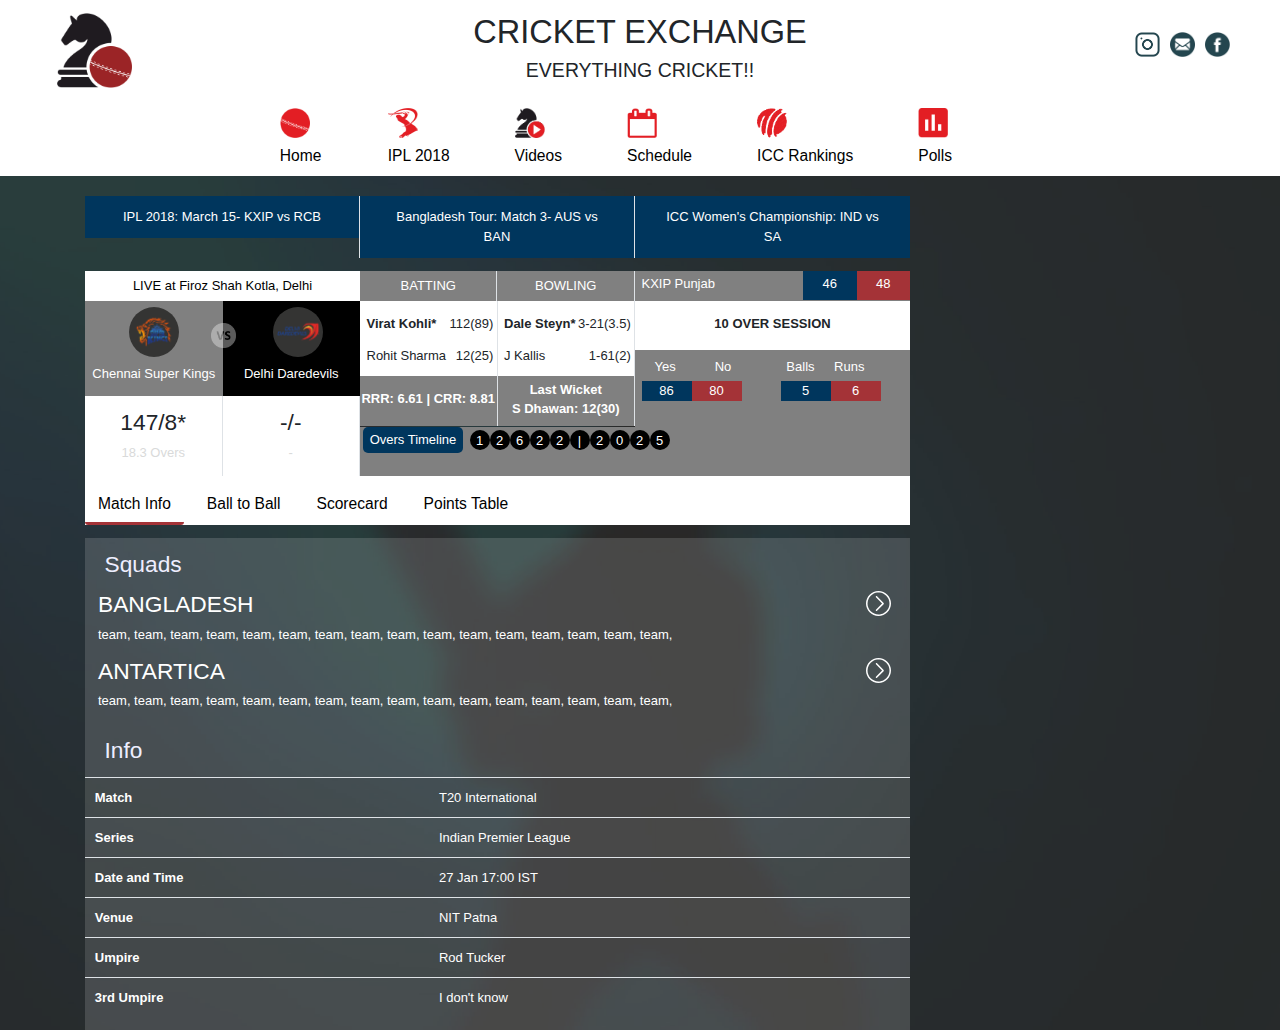
<file: scorecard.html>
<!doctype html>
<html lang="en">
  <head>
    <!-- Required meta tags -->
      <meta charset="utf-8">
      <meta name="viewport" content="width=device-width, initial-scale=1, shrink-to-fit=no">

      <!-- Bootstrap CSS -->
      <link rel="stylesheet" href="https://maxcdn.bootstrapcdn.com/bootstrap/4.0.0/css/bootstrap.min.css" integrity="sha384-Gn5384xqQ1aoWXA+058RXPxPg6fy4IWvTNh0E263XmFcJlSAwiGgFAW/dAiS6JXm" crossorigin="anonymous">
          <link rel="stylesheet" type="text/css" href="slick_files/slick.css"/>
          <link rel="stylesheet" type="text/css" href="slick_files/slick-theme.css"/>
      <link rel="stylesheet" type="text/css" href="css/main.css">
    <title>Cricket Exchange-Everything Cricket</title>
   <link rel="icon" type="image/png" href="images/mainlogo.png">
  </head>
  <body>
        <div class="no-gutters">
      <div class="row align-items-center justify-content-between">
        <div class="col-md-2 text-center align-bottom"> 
         <img src="images/mainlogo.png" width="75" height="75" class="mt-3">
         </div>  <!-- text center div end -->
        <div class="col-md-8 text-center">
        <h1 class="text-center mt-3">CRICKET EXCHANGE</h1>
        <h4 class="normal text-center">EVERYTHING CRICKET!!</h4>
      </div> <!-- col-md div end -->
      <div class="col-md-2 text-center d-none d-lg-block">
        <a href="https://instagram.com/cricket-exchange"><img src="images/insta.png" width="25" height="25" class="mr-2"> </a>
        <a href="mailto:priyanshunayan456@gmail.com"><img src="images/mail.png" width="25" height="25" class="mr-2"></a>
        <a href="https://facebook.com/cricket-exchange"><img src="images/fb.png" width="25" height="25" class="mr-2"></a>
      </div> <!-- social icons div end -->
    </div><!-- row div end -->
  </div> <!-- no gutters div end -->
  <!-- Navigation Div -->
      <div class="mt-3">
        <ul class="nav justify-content-center">
         
          <li class="nav-item mr-5">
            <a href="index.html" class="nav-link"> 
            <div>
            <img src="images/home.png" width="30" height="30" class="mr-3 mb-2 centerImage">
            </div> 
            Home
            </a>
          </li>

          <li class="nav-item mr-5"><a href="ipl.html" class="nav-link"><div><img src="images/ipl.png" width="30" height="30" class="mb-2"></div> IPL 2018</a></li>
          <li class="nav-item mr-5"><a href="videos.html" class="nav-link"><div><img src="images/videos.png" width="30" height="30" class="mr-3 mb-2"></div>Videos</a></li>
          <li class="nav-item mr-5"><a href="#" class="nav-link"><div><img src="images/schedule.png" width="30" height="30" class="mr-3 mb-2"></div>Schedule</a></li>
          <li class="nav-item mr-5"><a href="#" class="nav-link"><div><img src="images/icc.png" width="30" height="30" class="mr-3 mb-2"></div>ICC Rankings</a></li>
          <li class="nav-item mr-5"><a href="#" class="nav-link"><div><img src="images/polls.png" width="30" height="30" class="mr-3 mb-2"></div>Polls</a></li>
        </ul>
    </div> <!-- nav div end -->
    <div class="article">
      <div class="container">
        <div class="row">
          <div class="col-md-9">
            <div class="row no-gutters mt-4">
              <div class="col-md-4 border-right">
                <a href="#" class="series-info-link">               
                 <div class="series-info align-middle">
                  <p class="text-center p-2">IPL 2018: March 15- KXIP vs RCB</p>
                </div>
              </a>
              </div>
              <div class="col-md-4 border-right">
                <a href="#" class="series-info-link">
                  <div class="series-info align-middle">
                  <p class="text-center p-2">Bangladesh Tour: Match 3- AUS vs BAN</p>
                </div>
              </a>
              </div>
              <div class="col-md-4">
                <a href="#" class="series-info-link">
                  <div class="series-info">
                  <p class="text-center p-2">ICC Women's Championship: IND vs SA</p>
                </div>
              </a>
              </div>

            </div><!-- row -->
            <div class="row no-gutters mt-3">
              <div class="col-md-4 background-white venue">
                <p class="text-center"> LIVE at Firoz Shah Kotla, Delhi </p>
              </div>

              <div class="col-md-2 background-gray batting border-right">
                <p class="text-center">BATTING</p>
              </div>
              <div class="col-md-2 background-gray bowling border-right">
                <p class="text-center">BOWLING</p>
              </div>
              <div class="col-md-4 background-gray odd-details d-flex justify-content-between">
                <p class="ml-2 pt-1">KXIP Punjab</p>
                <div class="scorecard-odds">
                <p class="odd-favour pl-4 pr-4 pt-1 pb-2">46</p
                ><p class="odd-against pl-4 pr-4 pt-1 pb-2">48</p>
                </div>
              </div>
            </div>
            <div class="row no-gutters">   
             <div class="col-md-2 scorecard-team1">

              <img src="images/CSK.png" width="50px" height="50px" class="mx-auto scorecard-team1-flag mt-2">

              <p class="text-center mt-2">Chennai Super Kings</p>
            </div> <!-- col md-2 div -->
             <div class="col-md-2 scorecard-team2">
              <img src="images/vs.png" width="25px" height="25px" class="float-left scorecard-versus">
               <img src="images/DD.png"  width="50px" height="50px" class="mx-auto scorecard-team1-flag mt-2" >
               <p class="text-center mt-2">Delhi Daredevils</p>
             </div> <!-- col-md-2 div -->      
             <div class="col-md-2 scorecard-batsmen border-right">
               <p class="float-left ml-2 mt-3"><b>Virat Kohli*</b></p>
               <p class="mt-3 float-right mr-1">112(89)</p>
               <p class="float-left ml-2">Rohit Sharma</p>
               <p class="float-right mr-1">12(25)</p>
             </div>
               <div class="col-md-2 scorecard-batsmen border-right">
               <p class="float-left ml-2 mt-3"><b>Dale Steyn*</b></p>
               <p class="mt-3 float-right mr-1"><small>3-21(3.5)</small></p>
               <p class="float-left ml-2">J Kallis</p>
               <p class="float-right mr-1">1-61(2)</p>
             </div>
             <div class="col-md-4 scorecard-odds-session">
               <p class="text-center mt-3"><b>10 OVER SESSION</b></p>
             </div>
            </div>
            <div class="row no-gutters">
              <div class="col-md-2 scorecard-team1-score border-right">
                <h3 class="text-center mt-3">147/8*</h3>
                <p class="text-center gray">18.3 Overs</p>
              </div>
              <div class="col-md-2 scorecard-team2-score border-right">
                <h3 class="text-center mt-3">-/-</h3>
                <p class="text-center gray">-</p>
              </div>
              <div class="col-md-2 background-gray border-right scorecard-runrate align-middle">
                <p class="text-center mt-3"><b>RRR: 6.61 | CRR: 8.81</b></p>
              </div>
              <div class="col-md-2 background-gray border-right scorecard-lastwicket">
                <p class="text-center mt-1"><b>Last Wicket <br> S Dhawan: 12(30) </b></p>
              </div>
              <div class="col-md-4 background-gray scorecard-yesno">
                <div class="d-flex ml-4 mt-2">
                <p class="pr-5">Yes</p>
                <p>No</p>
                <p class="balls pr-4">Balls</p>
                <p>Runs</p>
              </div>
              <div class="d-flex ml-2 scorecard-yesno-yes-no">
                <p class="odd-favour scorecard-yesno-yes">86</p>
                <p class="odd-against scorecard-yesno-no">80</p>
                <p class="odd-favour scorecard-yesno-yes ml-5">5</p>
                <p class="odd-against scorecard-yesno-yes">6</p>
                </div>           
             </div>
             <div class="col-md-8 scorecard-overs-timeline background-gray ">
              <div class="d-flex">
               <p class="scorecard-overs-timeline-button">Overs Timeline</p>
               <div class="ml-2 mt-1 ">
                 <p class="scorecard-overs-timeline-single">1</p>
                 <p class="scorecard-overs-timeline-single">2</p>
                 <p class="scorecard-overs-timeline-single">6</p>
                 <p class="scorecard-overs-timeline-single">2</p>
                 <p class="scorecard-overs-timeline-single">2</p>
                 <p class="scorecard-overs-timeline-single">|</p>
                 <p class="scorecard-overs-timeline-single">2</p>
                 <p class="scorecard-overs-timeline-single">0</p>
                 <p class="scorecard-overs-timeline-single">2</p>
                 <p class="scorecard-overs-timeline-single">5</p>

                 
                </div>
             </div>
             </div>
            </div> <!-- row div-->
            <div class="row no-gutters">
              <div class="col-md-12">
                <ul class="nav nav-pills scorecard-nav-pills mb-3" id="pills-tab" role="tablist">
                  <li class="nav-item scorecard-matchInfo">
                    <a class="nav-link active" id="pills-matchinfo-tab" data-toggle="pill" href="#pills-matchinfo" role="tab" aria-controls="pills-matchinfo" aria-selected="true">Match Info</a>
                  </li>
                  <li class="nav-item scorecard-balltoball">
                    <a class="nav-link" id="pills-balltoball-tab" data-toggle="pill" href="#pills-balltoball" role="tab" aria-controls="pills-balltoball" aria-selected="false">Ball to Ball</a>
                  </li>
                  <li class="nav-item scorecard-scorecard">
                    <a class="nav-link" id="pills-scorecard-tab" data-toggle="pill" href="#pills-scorecard" role="tab" aria-controls="pills-scorecard" aria-selected="false">Scorecard</a>
                  </li>
                  <li class="nav-item scorecard-pointstable">
                    <a class="nav-link" id="pills-pointstable-tab" data-toggle="pill" href="#pills-pointstable" role="tab" aria-controls="pills-pointstable" aria-selected="false">Points Table</a>
                  </li>
                </ul>
                <div class="tab-content" id="pills-tabContent">
                  <div class="tab-pane fade show active" id="pills-matchinfo" role="tabpanel" aria-labelledby="pills-matchinfo-tab">
                    <div class="row no-gutters">
                      <div class="col-md-12">
                        <h3 class="ml-4 mb-3 mt-3 scorecard-squad">Squads</h3>
                     

                      <div class="pl-3 fixture-seriesWise-teams-team2-6 clearfix">
                        <h3 class="float-left">BANGLADESH </h3> 
                        <img src="images/right-arrow.svg" width="25px" height="25px" class="float-right mr-4" />
                        <div class="clearfix"></div>
                        <p class="fixture-seriesWise-teams-team2-info-6"> team, team, team, team, team, team, team, team, team, team, team, team, team, team, team, team,</p>
                    </div>
                    <div class="pl-3 fixture-seriesWise-teams-team1-5 clearfix">
                        <h3 class="float-left">ANTARTICA</h3> 
                        <img src="images/right-arrow.svg" width="25px" height="25px" class="float-right mr-4" />
                        <div class="clearfix"></div>
                        <p class="fixture-seriesWise-teams-team1-info-5"> team, team, team, team, team, team, team, team, team, team, team, team, team, team, team, team,</p>
                    </div>
                    <h3 class="ml-4 mb-3 mt-3 scorecard-squad"> Info</h3>
                    <table class="table table-striped">
                        <tbody>
                          <tr>
                            <th scope="row">Match</th>
                            <td>T20 International</td>
                          </tr>
                          <tr>
                            <th scope="row">Series</th>
                            <td>Indian Premier League</td>
                          </tr>
                          <tr>
                            <th scope="row">Date and Time</th>
                            <td>27 Jan 17:00 IST</td>
                          </tr>
                          <tr>
                            <th scope="row">Venue</th>
                            <td>NIT Patna</td>
                          </tr>
                           <tr>
                            <th scope="row">Umpire</th>
                            <td>Rod Tucker</td>
                          </tr>
                           <tr>
                            <th scope="row">3rd Umpire</th>
                            <td>I don't know</td>
                          </tr>
                        </tbody>
                      </table>
                     </div>


                    </div>

                  </div>
                  <div class="tab-pane fade" id="pills-balltoball" role="tabpanel" aria-labelledby="pills-balltoball-tab">
                    <div class="row no-gutters">
                      <div class="col-md-12">
                        <h3 class="ml-4 mb-3 mt-3 scorecard-squad"> KXIP 220/9</h3>
                        <table class="table table-striped">
                        <tbody>
                          <tr>
                            <th scope="row">18.5</th>
                            <td>Rashid Khan to KL Rahul, <br>
                              Hook shot, one bounce and it races to the boundary.
                            </td>
                          </tr>
                          <tr>
                            <th scope="row">18.4</th>
                            <td>Rashid Khan to KL Rahul, <br>
                              Hook shot, one bounce and it races to the boundary.</td>
                          </tr>
                          <tr>
                            <th scope="row">18.3</th>
                            <td>Rashid Khan to KL Rahul, <br>
                              Hook shot, one bounce and it races to the boundary.</td>
                          </tr>
                          <tr>
                            <th scope="row">18.2</th>
                            <td>Rashid Khan to KL Rahul, <br>
                              Hook shot, one bounce and it races to the boundary.</td>
                          </tr>
                           <tr>
                            <th scope="row">18.1</th>
                            <td>Rashid Khan to KL Rahul, <br>
                              Hook shot, one bounce and it races to the boundary.</td>
                          </tr>
                           <tr>
                            <th scope="row">17.6</th>
                            <td>Rashid Khan to KL Rahul, <br>
                              Hook shot, one bounce and it races to the boundary.</td>
                          </tr>
                        </tbody>
                      </table>
                      <h2 class="ml-3 mt-2">Change in bowling attack, Rashid khan takes charge</h2>
                                              <table class="table table-striped">
                        <tbody>
                          <tr>
                            <th scope="row">18.5</th>
                            <td>Rashid Khan to KL Rahul, <br>
                              Hook shot, one bounce and it races to the boundary.
                            </td>
                          </tr>
                          <tr>
                            <th scope="row">18.4</th>
                            <td>Rashid Khan to KL Rahul, <br>
                              Hook shot, one bounce and it races to the boundary.</td>
                          </tr>
                          <tr>
                            <th scope="row">18.3</th>
                            <td>Rashid Khan to KL Rahul, <br>
                              Hook shot, one bounce and it races to the boundary.</td>
                          </tr>
                          <tr>
                            <th scope="row">18.2</th>
                            <td>Rashid Khan to KL Rahul, <br>
                              Hook shot, one bounce and it races to the boundary.</td>
                          </tr>
                           <tr>
                            <th scope="row">18.1</th>
                            <td>Rashid Khan to KL Rahul, <br>
                              Hook shot, one bounce and it races to the boundary.</td>
                          </tr>
                           <tr>
                            <th scope="row">17.6</th>
                            <td>Rashid Khan to KL Rahul, <br>
                              Hook shot, one bounce and it races to the boundary.</td>
                          </tr>
                        </tbody>
                      </table>
                      </div>
                      
                    </div>                    

                  </div>
                  <div class="tab-pane fade" id="pills-scorecard" role="tabpanel" aria-labelledby="pills-scorecard-tab">
                    <div class="row no-gutters">
                      <div class="col-md-12">
                        <div class="clearfix">
                          <h4 class="float-left ml-3 mt-4 mb-2"> KXIP</h4>
                          <h3 class="float-right mr-3 mt-4 mb-2">120/7 <small>(14.5 Overs)</small></h3>
                        </div>
                        <table class="table table-striped">
                          <thead>
                            <tr>
                              <th scope="col">Batsman</th>
                               <th scope="col"></th>
                              <th scope="col">R</th>
                              <th scope="col">B</th>
                              <th scope="col">4s</th>
                              <th scope="col">6s</th>
                              <th scope="col">SR</th>
                            </tr>
                          </thead>
                          <tbody>
                            <tr>
                              <th scope="row">Chris Gayle</th>
                              <td>c Sarfarz b Nabi</td>
                              <td>86</td>
                              <td>50</td>
                              <td>11</td>
                              <td>6</td>
                              <td>136.6</td>

                            </tr>
                            <tr>
                              <th scope="row">Chris Gayle</th>
                              <td>c Sarfarz b Nabi</td>
                              <td>86</td>
                              <td>50</td>
                              <td>11</td>
                              <td>6</td>
                              <td>136.6</td>
                            </tr>
                            <tr>
                              <th scope="row">Chris Gayle</th>
                              <td>c Sarfarz b Nabi</td>
                              <td>86</td>
                              <td>50</td>
                              <td>11</td>
                              <td>6</td>
                              <td>136.6</td>
                            </tr>
                                <tr>
                              <th scope="row">Chris Gayle</th>
                              <td>c Sarfarz b Nabi</td>
                              <td>86</td>
                              <td>50</td>
                              <td>11</td>
                              <td>6</td>
                              <td>136.6</td>
                            </tr>
                                <tr>
                              <th scope="row">Chris Gayle</th>
                              <td>c Sarfarz b Nabi</td>
                              <td>86</td>
                              <td>50</td>
                              <td>11</td>
                              <td>6</td>
                              <td>136.6</td>
                            </tr>
                                <tr>
                              <th scope="row">Chris Gayle</th>
                              <td>c Sarfarz b Nabi</td>
                              <td>86</td>
                              <td>50</td>
                              <td>11</td>
                              <td>6</td>
                              <td>136.6</td>
                            </tr>
                          </tbody>
                        </table>
                        <div class="clearfix mt-3">
                          <b class="ml-4 float-left">Yet to bat</b>
                          <b class="mr-5 float-right"> Chris gayle, chris gayle</b>
                        </div>
                        <div class="clearfix mt-3">
                          <b class="ml-4 float-left">Extras</b>
                          <b class="mr-5 float-right"> 5(2 wide 3 Nb)</b>
                        </div>
                        <div class="clearfix mt-3">
                          <b class="ml-4 float-left">Total</b>
                          <b class="mr-5 float-right"> 180(2wkts, 20over)</b>
                        </div>
                        <h4 class="ml-4 mt-4">Fall of wickets</h4>
                        <div class="ml-3 mr-2 mb-2">
                          <small>
                            21-1 (Chris Gayle,3.2), 39-2 (Rowan Atkinson, 6.7),21-1 (Chris Gayle,3.2), 39-2 (Rowan Atkinson, 6.7),21-1 (Chris Gayle,3.2), 39-2 (Rowan Atkinson, 6.7),21-1 (Chris Gayle,3.2), 39-2 (Rowan Atkinson, 6.7),21-1 (Chris Gayle,3.2), 39-2 (Rowan Atkinson, 6.7),21-1 (Chris Gayle,3.2), 39-2 (Rowan Atkinson, 6.7),21-1 (Chris Gayle,3.2), 39-2 (Rowan Atkinson, 6.7),21-1 (Chris Gayle,3.2), 39-2 (Rowan Atkinson, 6.7),21-1 (Chris Gayle,3.2), 39-2 (Rowan Atkinson, 6.7),
                          </small>
                          </div>
                          <table class="table table-striped">
                          <thead>
                            <tr>
                              <th scope="col">Bowler</th>
                              
                              <th scope="col">O</th>
                              <th scope="col">M</th>
                              <th scope="col">R</th>
                              <th scope="col">W</th>
                              <th scope="col">ER</th>
                            </tr>
                          </thead>
                          <tbody>
                            <tr>
                              <th scope="row">Chris Gayle</th>
                              
                              <td>86</td>
                              <td>50</td>
                              <td>11</td>
                              <td>6</td>
                              <td>136.6</td>

                            </tr>
                            <tr>
                              <th scope="row">Chris Gayle</th>
                              
                              <td>86</td>
                              <td>50</td>
                              <td>11</td>
                              <td>6</td>
                              <td>136.6</td>
                            </tr>
                            <tr>
                              <th scope="row">Chris Gayle</th>
                              
                              <td>86</td>
                              <td>50</td>
                              <td>11</td>
                              <td>6</td>
                              <td>136.6</td>
                            </tr>
                                <tr>
                              <th scope="row">Chris Gayle</th>
                              
                              <td>86</td>
                              <td>50</td>
                              <td>11</td>
                              <td>6</td>
                              <td>136.6</td>
                            </tr>
                                <tr>
                              <th scope="row">Chris Gayle</th>
                              
                              <td>86</td>
                              <td>50</td>
                              <td>11</td>
                              <td>6</td>
                              <td>136.6</td>
                            </tr>
                                <tr>
                              <th scope="row">Chris Gayle</th>
                              
                              <td>86</td>
                              <td>50</td>
                              <td>11</td>
                              <td>6</td>
                              <td>136.6</td>
                            </tr>
                          </tbody>
                        </table>
                      </div>                      
                    </div>






                  </div>
                  <div class="tab-pane fade" id="pills-pointstable" role="tabpanel" aria-labelledby="pills-pointstable-tab">
                    <div class="row no-gutters">
                      <div class="col-md-12">
                        <table class="table table-striped">
                          <thead>
                            <tr>
                              <th scope="col">Team</th>
                              
                              <th scope="col">M</th>
                              <th scope="col">W</th>
                              <th scope="col">L</th>
                              <th scope="col">D</th>
                              <th scope="col">pts</th>
                              <th scope="col">NRR</th>
                            </tr>
                          </thead>
                          <tbody>
                            <tr>
                              <th scope="row">Chennai Super Kings</th>
                              
                              <td>5</td>
                              <td>4</td>
                              <td>1</td>
                              <td>0</td>
                              <td>8</td>
                              <td>+1.230</td>

                            </tr>
                            <tr>
                              <th scope="row">Kolkata Knight Riders</th>
                              
                              <td>5</td>
                              <td>4</td>
                              <td>1</td>
                              <td>0</td>
                              <td>8</td>
                              <td>+1.230</td>
                            </tr>
                            <tr>
                              <th scope="row">Mumbai Indians</th>
                              
                              <td>5</td>
                              <td>4</td>
                              <td>1</td>
                              <td>0</td>
                              <td>8</td>
                              <td>+1.230</td>
                            </tr>
                                <tr>
                              <th scope="row">Rajsthan Royals</th>
                              
                              <td>5</td>
                              <td>4</td>
                              <td>1</td>
                              <td>0</td>
                              <td>8</td>
                              <td>+1.230</td>
                            </tr>
                                <tr>
                              <th scope="row">Kings XI Punjab</th>
                              
                              <td>5</td>
                              <td>4</td>
                              <td>1</td>
                              <td>0</td>
                              <td>8</td>
                              <td>+1.230</td>
                            </tr>
                                <tr>
                              <th scope="row">Delhi Daredevils</th>
                              
                              <td>5</td>
                              <td>4</td>
                              <td>1</td>
                              <td>0</td>
                              <td>8</td>
                              <td>+1.230</td>
                            </tr>
                          </tbody>
                        </table>                        
                      </div>
                    </div>



                  </div>
                </div>
                </div>
              </div>
              </div>
          <div class="col-md-3">
          </div><!-- col-md-3 -->
        </div> <!-- row -->
  
      </div> <!-- container -->
        
    </div> <!-- article -->
        <script src="https://code.jquery.com/jquery-3.2.1.slim.min.js" integrity="sha384-KJ3o2DKtIkvYIK3UENzmM7KCkRr/rE9/Qpg6aAZGJwFDMVNA/GpGFF93hXpG5KkN" crossorigin="anonymous"></script>
    <script src="https://cdnjs.cloudflare.com/ajax/libs/popper.js/1.12.9/umd/popper.min.js" integrity="sha384-ApNbgh9B+Y1QKtv3Rn7W3mgPxhU9K/ScQsAP7hUibX39j7fakFPskvXusvfa0b4Q" crossorigin="anonymous"></script>
    <script src="https://maxcdn.bootstrapcdn.com/bootstrap/4.0.0/js/bootstrap.min.js" integrity="sha384-JZR6Spejh4U02d8jOt6vLEHfe/JQGiRRSQQxSfFWpi1MquVdAyjUar5+76PVCmYl" crossorigin="anonymous"></script>
    <script type="text/javascript" src="slick_files/slick.min.js"></script>
    <script type="text/javascript" src="js/app.js"></script>
  </body>
  </html>
</file>
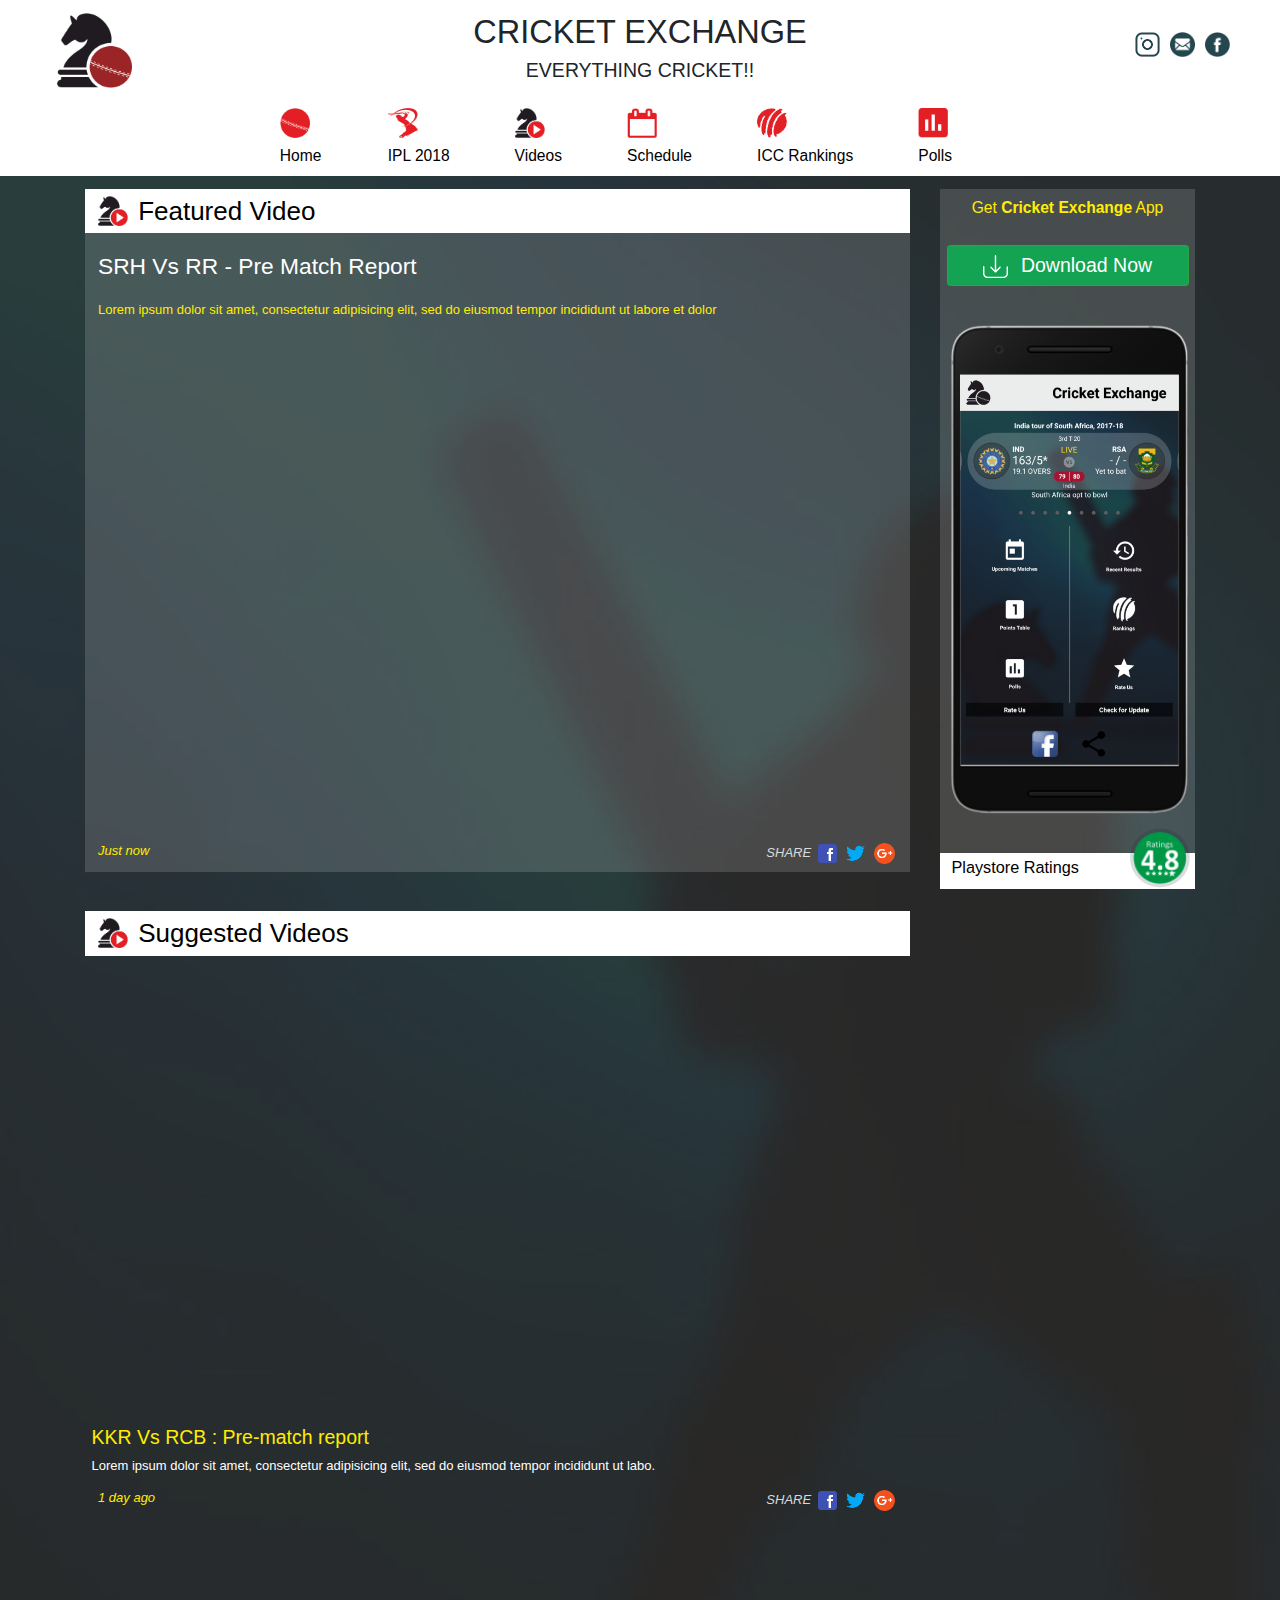
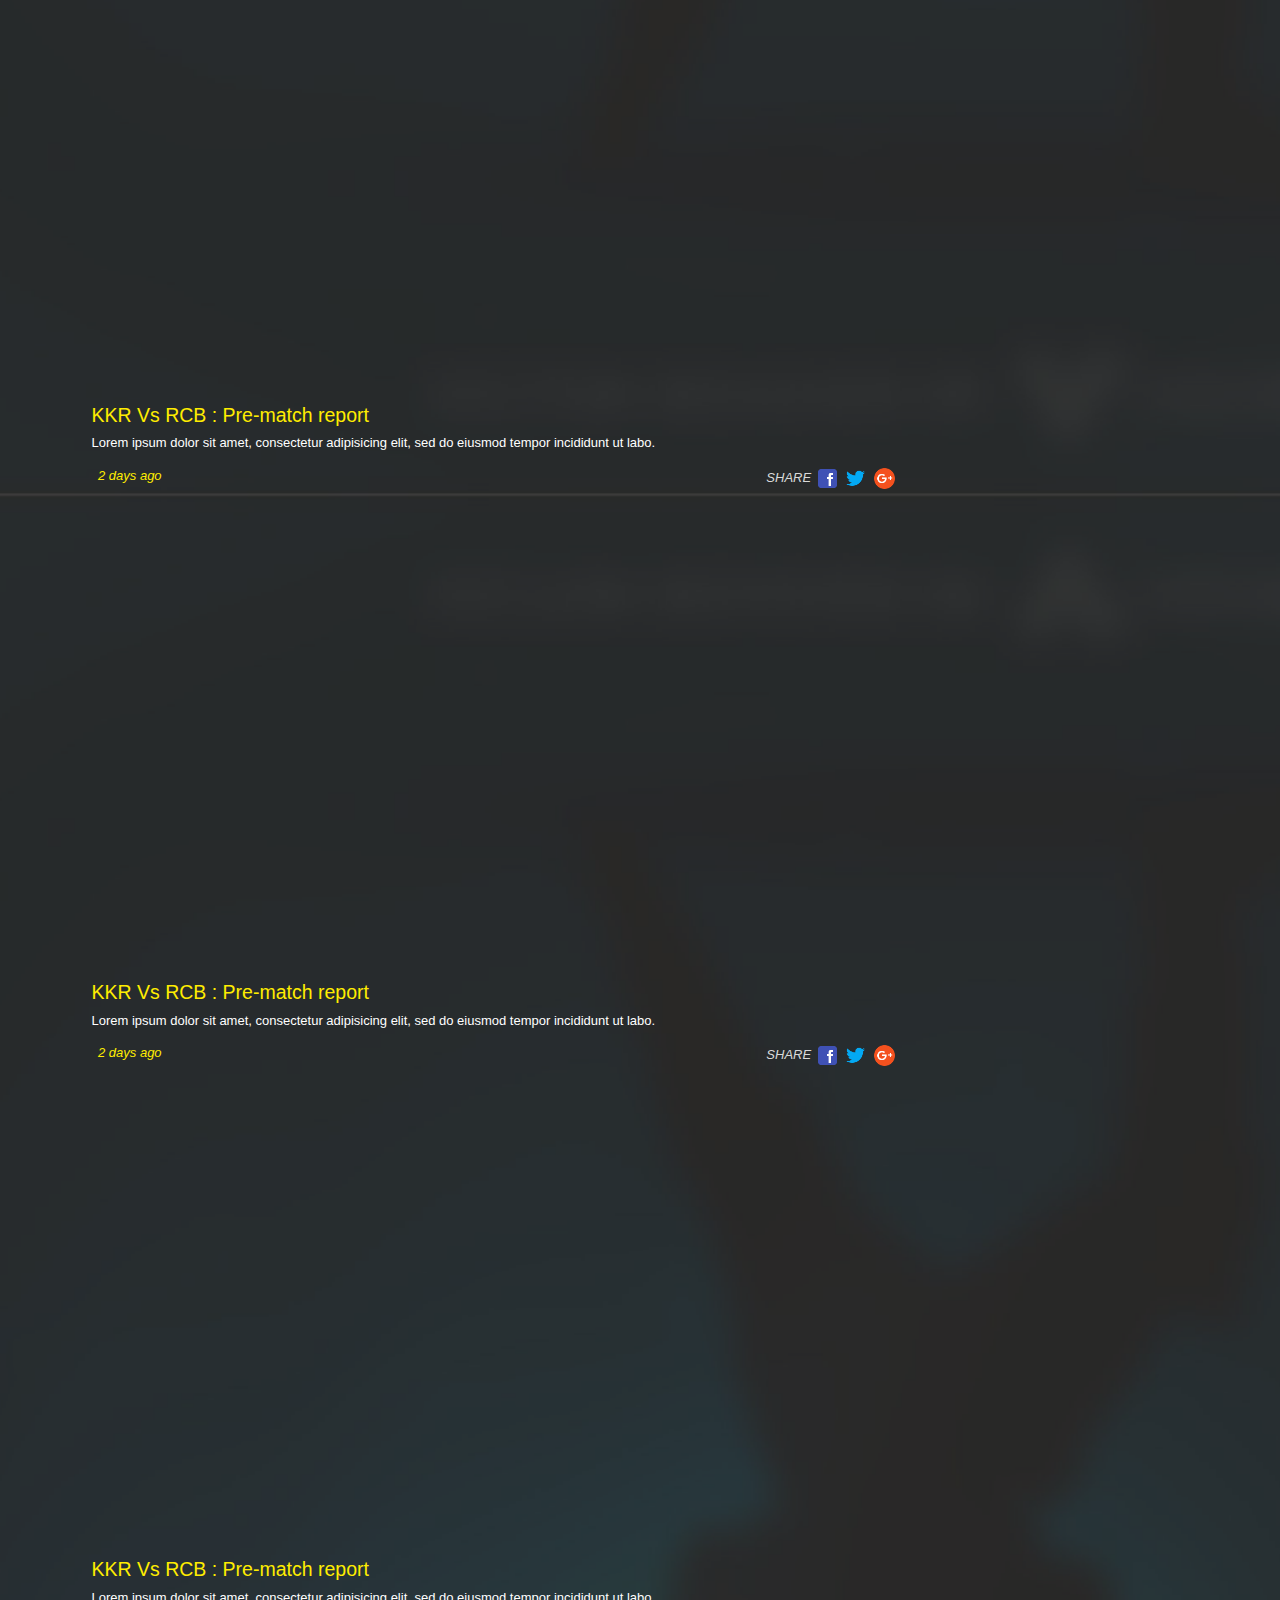
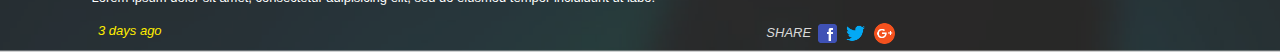
<file: videos.html>
<!DOCTYPE html>
<html>
<head>
	<meta charset="utf-8">
    <meta name="viewport" content="width=device-width, initial-scale=1, shrink-to-fit=no">

    <!-- Bootstrap CSS -->
    <link rel="stylesheet" href="https://maxcdn.bootstrapcdn.com/bootstrap/4.0.0/css/bootstrap.min.css" integrity="sha384-Gn5384xqQ1aoWXA+058RXPxPg6fy4IWvTNh0E263XmFcJlSAwiGgFAW/dAiS6JXm" crossorigin="anonymous">
        <link rel="stylesheet" type="text/css" href="slick_files/slick.css"/>
        <link rel="stylesheet" type="text/css" href="slick_files/slick-theme.css"/>
    	<link rel="stylesheet" type="text/css" href="css/main.css">
	<title>Cricket Exchange- Everything Cricket</title>
	 <link rel="icon" type="image/png" href="images/mainlogo.png">
</head>
<body>
	<div class="no-gutters">
      <div class="row align-items-center justify-content-between">
        <div class="col-md-2 text-center align-bottom"> 
         <img src="images/mainlogo.png" width="75" height="75" class="mt-3">
         </div>  <!-- text center div end -->
        <div class="col-md-8 text-center">
        <h1 class="text-center mt-3">CRICKET EXCHANGE</h1>
        <h4 class="normal text-center">EVERYTHING CRICKET!!</h4>
      </div> <!-- col-md div end -->
      <div class="col-md-2 text-center d-none d-lg-block">
        <a href="https://instagram.com/cricket-exchange"><img src="images/insta.png" width="25" height="25" class="mr-2"> </a>
        <a href="mailto:priyanshunayan456@gmail.com"><img src="images/mail.png" width="25" height="25" class="mr-2"></a>
        <a href="https://facebook.com/cricket-exchange"><img src="images/fb.png" width="25" height="25" class="mr-2"></a>
      </div> <!-- social icons div end -->
    </div><!-- row div end -->
  </div> <!-- no gutters div end -->
      <!-- Navigation Div -->
      <div class="mt-3">
        <ul class="nav justify-content-center">
         
          <li class="nav-item mr-5">
            <a href="index.html" class="nav-link"> 
            <div>
            <img src="images/home.png" width="30" height="30" class="mr-3 mb-2 centerImage">
            </div> 
            Home
            </a>
          </li>

          <li class="nav-item mr-5"><a href="ipl.html" class="nav-link"><div><img src="images/ipl.png" width="30" height="30" class="mb-2"></div> IPL 2018</a></li>
          <li class="nav-item mr-5"><a href="videos.html" class="nav-link"><div><img src="images/videos.png" width="30" height="30" class="mr-3 mb-2"></div>Videos</a></li>
          <li class="nav-item mr-5"><a href="#" class="nav-link"><div><img src="images/schedule.png" width="30" height="30" class="mr-3 mb-2"></div>Schedule</a></li>
          <li class="nav-item mr-5"><a href="#" class="nav-link"><div><img src="images/icc.png" width="30" height="30" class="mr-3 mb-2"></div>ICC Rankings</a></li>
          <li class="nav-item mr-5"><a href="#" class="nav-link"><div><img src="images/polls.png" width="30" height="30" class="mr-3 mb-2"></div>Polls</a></li>
        </ul>
    </div> <!-- nav div end -->
    	<div class="article">
    		<div class="container">
    			<div class="row">
    				<div class="col-md-9 mt-3">
    						<div class="featuredVideo">
                  			<div class="featuredVideoHeading p-2">
              				<img src="images/videos.png" width="30" height="30" class="ml-2" />
              				<h2 class="align-middle ml-2 normal">Featured Video</h2>
            			</div>
            			<div class="mt-2">
            			<h3 class="p-3">SRH Vs RR - Pre Match Report</h3>
            			<p class="pl-3 pb-3 yellow">Lorem ipsum dolor sit amet, consectetur adipisicing elit, sed do eiusmod
            			tempor incididunt ut labore et dolor</p>
            		</div>
    					<div class="videoWrapper">
              				<iframe width="560" height="315" src="https://www.youtube.com/embed/3j_FhRyKJ6s" frameborder="0" allow="autoplay; encrypted-media" allowfullscreen></iframe>
            			</div> <!-- video wrapper --> 
            			<div class="featuredVideoFooter mt-2 clearfix">
              
                <i class="yellow ml-3 vertical-align-center"><small>Just now </small></i>
                
                <span class="float-right mr-3 mb-2">
                  <i><small class="gray">SHARE </small></i>
                  <img src="images/facebook.png" width="25" height="25">
                  <img src="images/twitter.png" width="25" height="25">
                  <img src="images/googleplus.png" width="25" height="25">
                </span>
            </div>
            			

            			</div><!-- featured Video wrapper -->
            			<div class="featuredVideo mt-5">
                  			<div class="featuredVideoHeading p-2">
              				<img src="images/videos.png" width="30" height="30" class="ml-2" />
              				<h2 class="align-middle ml-2 normal">Suggested Videos</h2>
            			</div>
            			</div>
            			<div class="videoshot">
            			<div class="embed-responsive embed-responsive-16by9">
            				<iframe width="560" height="315" src="https://www.youtube.com/embed/PXY7BnGu_aM" frameborder="0" allow="autoplay; encrypted-media" allowfullscreen></iframe>
               			</div>
               			<h4 class="yellow ml-2 mt-2">KKR Vs RCB : Pre-match report</h4>
               			<p class="white ml-2">Lorem ipsum dolor sit amet, consectetur adipisicing elit, sed do eiusmod tempor incididunt ut labo.</p>
               		</div>
               		<div class="featuredVideoFooter mt-2 clearfix">
              
                <i class="yellow ml-3 vertical-align-center"><small>1 day ago </small></i>
                
                <span class="float-right mr-3 mb-2">
                  <i><small class="gray">SHARE </small></i>
                  <img src="images/facebook.png" width="25" height="25">
                  <img src="images/twitter.png" width="25" height="25">
                  <img src="images/googleplus.png" width="25" height="25">
                </span>
            </div>

               			<div class="videoshot mt-3">
            			<div class="embed-responsive embed-responsive-16by9">
            				<iframe width="560" height="315" src="https://www.youtube.com/embed/zxgwyLSwiHc" frameborder="0" allow="autoplay; encrypted-media" allowfullscreen></iframe>
            			</div>
            			<h4 class="yellow ml-2 mt-2">KKR Vs RCB : Pre-match report</h4>
            			<p class="white ml-2">Lorem ipsum dolor sit amet, consectetur adipisicing elit, sed do eiusmod
               			tempor incididunt ut labo.</p>
            		</div>
            		<div class="featuredVideoFooter mt-2 clearfix">
              
                <i class="yellow ml-3 vertical-align-center"><small>2 days ago </small></i>
                
                <span class="float-right mr-3 mb-2">
                  <i><small class="gray">SHARE </small></i>
                  <img src="images/facebook.png" width="25" height="25">
                  <img src="images/twitter.png" width="25" height="25">
                  <img src="images/googleplus.png" width="25" height="25">
                </span>
            </div>
            			<div class="videoshot mt-3">
            			<div class="embed-responsive embed-responsive-16by9">
            				<iframe width="560" height="315" src="https://www.youtube.com/embed/kBe3tTccusU" frameborder="0" allow="autoplay; encrypted-media" allowfullscreen></iframe>
            			</div>
            			<h4 class="yellow mt-2 ml-2">KKR Vs RCB : Pre-match report</h4>
            			<p class="white ml-2">Lorem ipsum dolor sit amet, consectetur adipisicing elit, sed do eiusmod
               			tempor incididunt ut labo.</p>
            		</div>
            		<div class="featuredVideoFooter mt-2 clearfix">
              
                <i class="yellow ml-3 vertical-align-center"><small>2 days ago </small></i>
                
                <span class="float-right mr-3 mb-2">
                  <i><small class="gray">SHARE </small></i>
                  <img src="images/facebook.png" width="25" height="25">
                  <img src="images/twitter.png" width="25" height="25">
                  <img src="images/googleplus.png" width="25" height="25">
                </span>
            </div>
            		<div class="videoshot mt-3">
            			<div class="embed-responsive embed-responsive-16by9">
            				<iframe width="560" height="315" src="https://www.youtube.com/embed/kBe3tTccusU" frameborder="0" allow="autoplay; encrypted-media" allowfullscreen></iframe>
            			</div>
            			<h4 class="yellow ml-2 mt-2">KKR Vs RCB : Pre-match report</h4>
            			<p class="white ml-2">Lorem ipsum dolor sit amet, consectetur adipisicing elit, sed do eiusmod
               			tempor incididunt ut labo.</p>
            		</div>
            		<div class="featuredVideoFooter mt-2 clearfix">
              
                <i class="yellow ml-3 vertical-align-center"><small> 3 days ago </small></i>
                
                <span class="float-right mr-3 mb-2">
                  <i><small class="gray">SHARE </small></i>
                  <img src="images/facebook.png" width="25" height="25">
                  <img src="images/twitter.png" width="25" height="25">
                  <img src="images/googleplus.png" width="25" height="25">
                </span>
            </div>
    				</div> <!-- col-md-8 end -->
    				<div class="col-md-3 order-md-3 mt-3">
              			<div class="downloadBanner">
              				<p class="text-center pt-2 pb-3 pl-3 pr-3">Get <span class="font-weight-bold">Cricket Exchange</span> App</p>
              				<div class="pl-2 pr-2">
             					 <button type="button" class="btn btn-success"><img src="images/download.svg" class="mr-3" width="25" height="25">Download Now</button>
              				</div>
              			<div class="text-center"> 
              				<img src="images/mobile.png" class="img-fluid pt-3 pb-3 pl-2 pr-2  downloadBannerImage">
              			</div>
              			<div class="downloadBannerFooter">
              				<h5 class="text-left pl-2">Playstore Ratings <img src="images/rating.png" width="60" height="60" class="float-right rating"></h5>
              
             			</div>
						</div><!-- Download Banner -->
            		</div> <!-- col-md-4 -->
    			</div> <!-- row end -->
    			
    		</div> <!-- container end -->
    	</div>
</body>
</html>
</file>
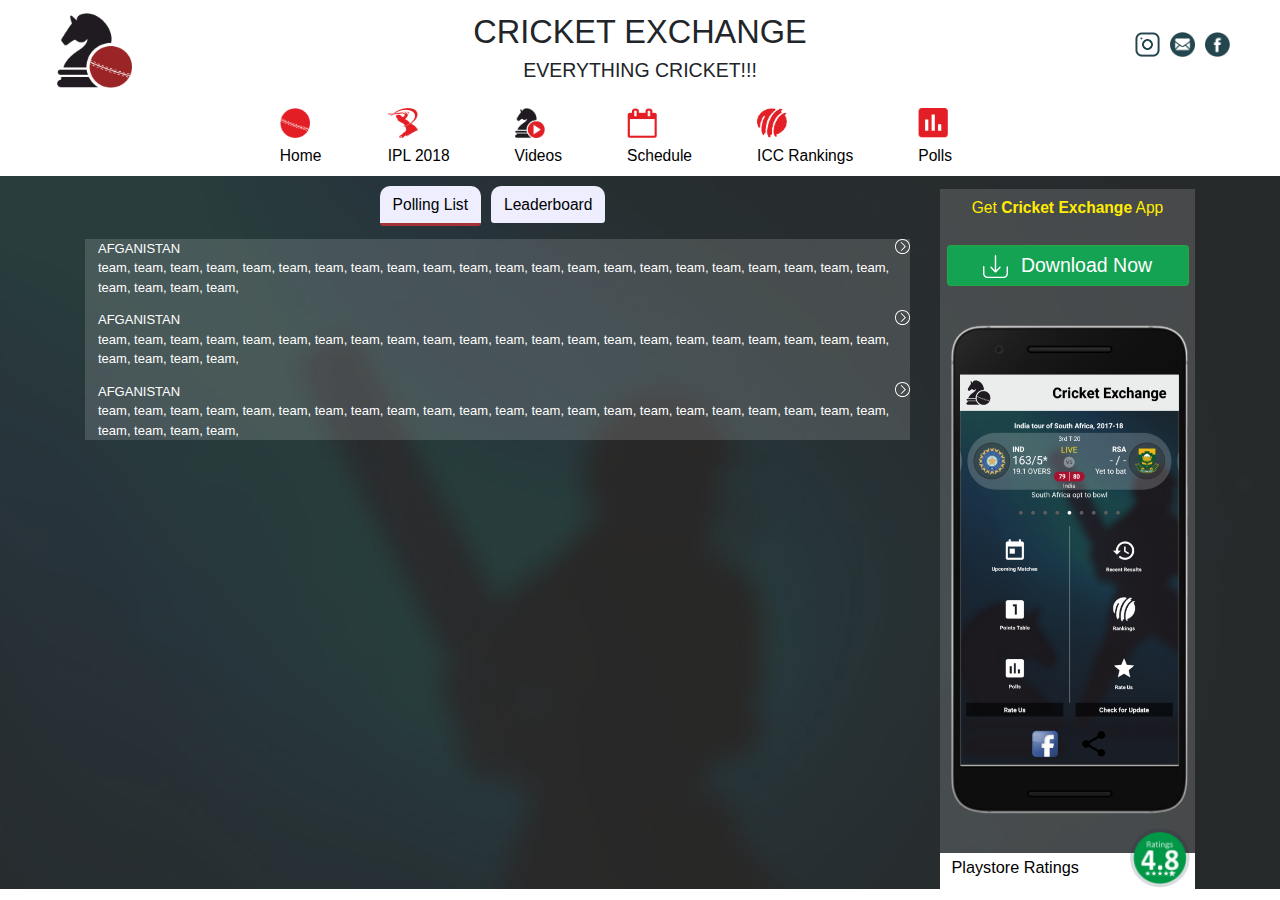
<file: app/polls.html>
<!DOCTYPE html>
<html>
<head>
	<meta charset="utf-8">
      <meta name="viewport" content="width=device-width, initial-scale=1, shrink-to-fit=no">

      <!-- Bootstrap CSS -->
      <link rel="stylesheet" href="https://maxcdn.bootstrapcdn.com/bootstrap/4.0.0/css/bootstrap.min.css" integrity="sha384-Gn5384xqQ1aoWXA+058RXPxPg6fy4IWvTNh0E263XmFcJlSAwiGgFAW/dAiS6JXm" crossorigin="anonymous">
          <link rel="stylesheet" type="text/css" href="slick_files/slick.css"/>
          <link rel="stylesheet" type="text/css" href="slick_files/slick-theme.css"/>
      <link rel="stylesheet" type="text/css" href="css/main.css">
	<title>Cricket Exchange-Everything Cricket</title>
	<link rel="icon" type="image/png" href="images/mainlogo.png">
</head>
<body>
 <div class="no-gutters">
      <div class="row align-items-center justify-content-between">
        <div class="col-md-2 text-center align-bottom"> 
         <img src="images/mainlogo.png" width="75" height="75" class="mt-3">
         </div>  <!-- text center div end -->
        <div class="col-md-8 text-center">
        <h1 class="text-center mt-3">CRICKET EXCHANGE</h1>
        <h4 class="normal text-center">EVERYTHING CRICKET!!!</h4>
      </div> <!-- col-md div end -->
      <div class="col-md-2 text-center d-none d-lg-block">
        <a href="https://instagram.com/cricket-exchange"><img src="images/insta.png" width="25" height="25" class="mr-2"> </a>
        <a href="mailto:priyanshunayan456@gmail.com"><img src="images/mail.png" width="25" height="25" class="mr-2"></a>
        <a href="https://facebook.com/cricket-exchange"><img src="images/fb.png" width="25" height="25" class="mr-2"></a>
      </div> <!-- social icons div end -->
    </div><!-- row div end -->
  </div> <!-- no gutters div end -->
      <!-- Navigation Div -->
      <div class="mt-3">
        <ul class="nav justify-content-center">
          <li class="nav-item mr-5">
            <a href="index.html" class="nav-link"> 
            <div>
            <img src="images/home.png" width="30" height="30" class="mr-3 mb-2 centerImage">
            </div> 
            Home
            </a>
          </li>

          <li class="nav-item mr-5"><a href="ipl.html" class="nav-link"><div><img src="images/ipl.png" width="30" height="30" class="mb-2"></div> IPL 2018</a></li>
          <li class="nav-item mr-5"><a href="videos.html" class="nav-link"><div><img src="images/videos.png" width="30" height="30" class="mr-3 mb-2"></div>Videos</a></li>
          <li class="nav-item mr-5"><a href="#" class="nav-link"><div><img src="images/schedule.png" width="30" height="30" class="mr-3 mb-2"></div>Schedule</a></li>
          <li class="nav-item mr-5"><a href="#" class="nav-link"><div><img src="images/icc.png" width="30" height="30" class="mr-3 mb-2"></div>ICC Rankings</a></li>
          <li class="nav-item mr-5"><a href="#" class="nav-link"><div><img src="images/polls.png" width="30" height="30" class="mr-3 mb-2"></div>Polls</a></li>
        </ul>
    </div> <!-- nav div end -->
    <div class="article">
    <div class="container">
    <!-- tabs-pill plugin -->
    <div class="row">
      <div class="col-md-9">
    <ul class="nav nav-pills mb-3 justify-content-center" id="pills-tab" role="tablist">
      <li class="nav-item">
        <a class="nav-link active" id="pills-pollList-tab" data-toggle="pill" href="#pills-pollList" role="tab" aria-controls="pills-pollList" aria-selected="true">Polling List</a>
      </li>
      <li class="nav-item">
       <a class="nav-link" id="pills-leaderboard-tab" data-toggle="pill" href="#pills-leaderboard" role="tab" aria-controls="pills-leaderboard" aria-selected="false">Leaderboard</a>
      </li>
    </ul>
    <div class="tab-content" id="pills-tabContent">
      <div class="tab-pane fade show active" id="pills-pollList" role="tabpanel" aria-labelledby="pills-pollList-tab">
        <div class="pl-3 fixture-seriesWise-teams-team1-1">AFGANISTAN  <img src="images/right-arrow.svg" width="15px" height="15px" class="float-right" />
                  <p class="fixture-seriesWise-teams-team1-info-1">team, team, team, team, team, team, team, team, team, team, team, team, team, team, team, team, team, team, team, team, team, team, team, team, team, team,</p>
                </div>
         <div class="pl-3 fixture-seriesWise-teams-team1-1">AFGANISTAN  <img src="images/right-arrow.svg" width="15px" height="15px" class="float-right" />
                  <p class="fixture-seriesWise-teams-team1-info-1">team, team, team, team, team, team, team, team, team, team, team, team, team, team, team, team, team, team, team, team, team, team, team, team, team, team,</p>
                </div>
         <div class="pl-3 fixture-seriesWise-teams-team1-1">AFGANISTAN  <img src="images/right-arrow.svg" width="15px" height="15px" class="float-right" />
                  <p class="fixture-seriesWise-teams-team1-info-1">team, team, team, team, team, team, team, team, team, team, team, team, team, team, team, team, team, team, team, team, team, team, team, team, team, team,</p>
                </div>
      </div>
     
      <div class="tab-pane fade" id="pills-leaderboard" role="tabpanel" aria-labelledby="pills-leaderboard-tab">
        <ul class="nav nav-pills mb-3 justify-content-between" id="pills-tab" role="tablist">
      <li class="nav-item">
        <a class="nav-link active" id="pills-pollDaily-tab" data-toggle="pill" href="#pills-pollDaily" role="tab" aria-controls="pills-pollDaily" aria-selected="true">DAILY</a>
      </li>
      <li class="nav-item">
       <a class="nav-link" id="pills-pollMonthly-tab" data-toggle="pill" href="#pills-pollMonthly" role="tab" aria-controls="pills-pollMonthly" aria-selected="false">MONTHLY</a>
      </li>
      <li class="nav-item">
       <a class="nav-link" id="pills-pollLifetime-tab" data-toggle="pill" href="#pills-pollLifetime" role="tab" aria-controls="pills-pollLifetime" aria-selected="false">LIFETIME</a>
      </li>
    </ul>
    <div class="tab-content" id="pills-tabContent">
      <div class="tab-pane fade show active" id="pills-pollDaily" role="tabpanel" aria-labelledby="pills-pollDaily-tab">
        <div class="table-responsive">
       <table class="table table-striped table-hover">
          <thead>
              <tr>
              <th scope="col">Rank</th>
              <th scope="col">Username</th>
              <th scope="col">Points</th>
              </tr>
          </thead>
      <tbody>
      <tr>
      <th scope="row">1</th>
      <td>Mark</td>
      <td>Otto</td>
    </tr>
    <tr>
      <th scope="row">2</th>
      <td>Jacob</td>
      <td>Thornton</td>
    </tr>
    <tr>
      <th scope="row">3</th>
      <td>Larry</td>
      <td>the Bird</td>
    </tr>
  </tbody>
</table>
</div>
</div>
      <div class="tab-pane fade" id="pills-pollMonthly" role="tabpanel" aria-labelledby="pills-pollMonthly-tab"> 
      <div class="table-responsive">
       <table class="table table-striped table-hover">
          <thead>
              <tr>
              <th scope="col">Rank</th>
              <th scope="col">Username</th>
              <th scope="col">Points</th>
              </tr>
          </thead>
      <tbody>
      <tr>
      <th scope="row">1</th>
      <td>Mark</td>
      <td>Otto</td>
    </tr>
    <tr>
      <th scope="row">2</th>
      <td>Jacob</td>
      <td>Thornton</td>
    </tr>
    <tr>
      <th scope="row">3</th>
      <td>Larry</td>
      <td>the Bird</td>
    </tr>
  </tbody>
</table>
</div>




      </div>
      <div class="tab-pane fade" id="pills-pollLifetime" role="tabpanel" aria-labelledby="pills-pollLifetime-tab">
        <div class="table-responsive">
       <table class="table table-striped table-hover">
          <thead>
              <tr>
              <th scope="col">Rank</th>
              <th scope="col">Username</th>
              <th scope="col">Points</th>
              </tr>
          </thead>
      <tbody>
      <tr>
      <th scope="row">1</th>
      <td>Mark</td>
      <td>Otto</td>
    </tr>
    <tr>
      <th scope="row">2</th>
      <td>Jacob</td>
      <td>Thornton</td>
    </tr>
    <tr>
      <th scope="row">3</th>
      <td>Larry</td>
      <td>the Bird</td>
    </tr>
  </tbody>
</table>
</div>


        
  </div>
    </div>
</div>
  </div>
</div>
                <div class="col-md-3 order-md-3 mt-3">
                    <div class="downloadBanner">
                      <p class="text-center pt-2 pb-3 pl-3 pr-3">Get <span class="font-weight-bold">Cricket Exchange</span> App</p>
                      <div class="pl-2 pr-2">
                       <button type="button" class="btn btn-success"><img src="images/download.svg" class="mr-3" width="25" height="25">Download Now</button>
                      </div>
                    <div class="text-center"> 
                      <img src="images/mobile.png" class="img-fluid pt-3 pb-3 pl-2 pr-2  downloadBannerImage">
                    </div>
                    <div class="downloadBannerFooter">
                      <h5 class="text-left pl-2">Playstore Ratings <img src="images/rating.png" width="60" height="60" class="float-right rating"></h5>
              
                  </div>
                </div><!-- Download Banner -->
                </div> <!-- col-md-4 -->
</div>
</div>
</div>
     <script src="https://code.jquery.com/jquery-3.2.1.slim.min.js" integrity="sha384-KJ3o2DKtIkvYIK3UENzmM7KCkRr/rE9/Qpg6aAZGJwFDMVNA/GpGFF93hXpG5KkN" crossorigin="anonymous"></script>
    <script src="https://cdnjs.cloudflare.com/ajax/libs/popper.js/1.12.9/umd/popper.min.js" integrity="sha384-ApNbgh9B+Y1QKtv3Rn7W3mgPxhU9K/ScQsAP7hUibX39j7fakFPskvXusvfa0b4Q" crossorigin="anonymous"></script>
    <script src="https://maxcdn.bootstrapcdn.com/bootstrap/4.0.0/js/bootstrap.min.js" integrity="sha384-JZR6Spejh4U02d8jOt6vLEHfe/JQGiRRSQQxSfFWpi1MquVdAyjUar5+76PVCmYl" crossorigin="anonymous"></script>
    <script type="text/javascript" src="slick_files/slick.min.js"></script>
    <script type="text/javascript" src="js/app.js"></script>
  </body>
  </html>
</file>
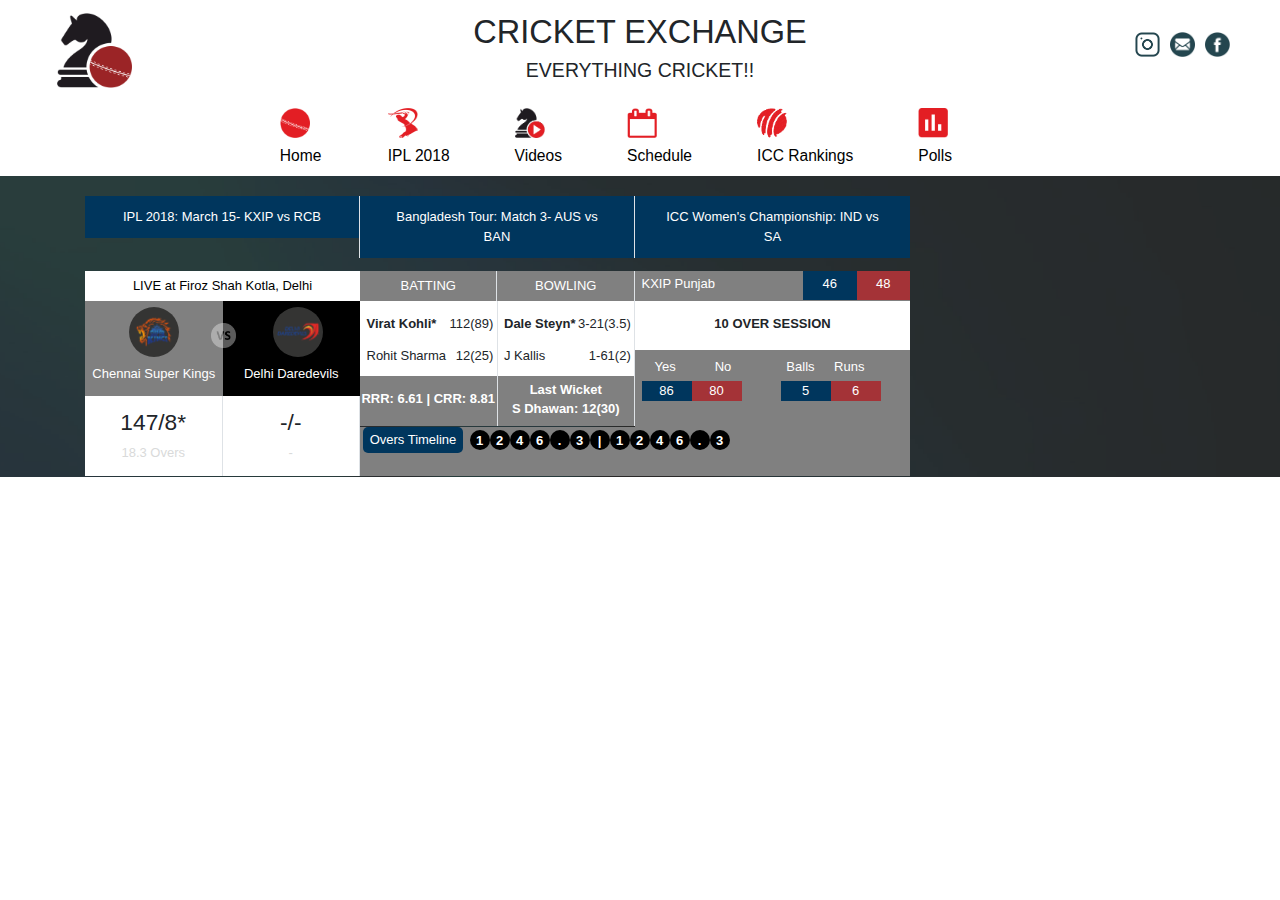
<file: app/scorecard.html>
<!doctype html>
<html lang="en">
  <head>
    <!-- Required meta tags -->
      <meta charset="utf-8">
      <meta name="viewport" content="width=device-width, initial-scale=1, shrink-to-fit=no">

      <!-- Bootstrap CSS -->
      <link rel="stylesheet" href="https://maxcdn.bootstrapcdn.com/bootstrap/4.0.0/css/bootstrap.min.css" integrity="sha384-Gn5384xqQ1aoWXA+058RXPxPg6fy4IWvTNh0E263XmFcJlSAwiGgFAW/dAiS6JXm" crossorigin="anonymous">
          <link rel="stylesheet" type="text/css" href="slick_files/slick.css"/>
          <link rel="stylesheet" type="text/css" href="slick_files/slick-theme.css"/>
      <link rel="stylesheet" type="text/css" href="css/main.css">
    <title>Cricket Exchange-Everything Cricket</title>
   <link rel="icon" type="image/png" href="images/mainlogo.png">
  </head>
  <body>
        <div class="no-gutters">
      <div class="row align-items-center justify-content-between">
        <div class="col-md-2 text-center align-bottom"> 
         <img src="images/mainlogo.png" width="75" height="75" class="mt-3">
         </div>  <!-- text center div end -->
        <div class="col-md-8 text-center">
        <h1 class="text-center mt-3">CRICKET EXCHANGE</h1>
        <h4 class="normal text-center">EVERYTHING CRICKET!!</h4>
      </div> <!-- col-md div end -->
      <div class="col-md-2 text-center d-none d-lg-block">
        <a href="https://instagram.com/cricket-exchange"><img src="images/insta.png" width="25" height="25" class="mr-2"> </a>
        <a href="mailto:priyanshunayan456@gmail.com"><img src="images/mail.png" width="25" height="25" class="mr-2"></a>
        <a href="https://facebook.com/cricket-exchange"><img src="images/fb.png" width="25" height="25" class="mr-2"></a>
      </div> <!-- social icons div end -->
    </div><!-- row div end -->
  </div> <!-- no gutters div end -->
  <!-- Navigation Div -->
      <div class="mt-3">
        <ul class="nav justify-content-center">
         
          <li class="nav-item mr-5">
            <a href="index.html" class="nav-link"> 
            <div>
            <img src="images/home.png" width="30" height="30" class="mr-3 mb-2 centerImage">
            </div> 
            Home
            </a>
          </li>

          <li class="nav-item mr-5"><a href="ipl.html" class="nav-link"><div><img src="images/ipl.png" width="30" height="30" class="mb-2"></div> IPL 2018</a></li>
          <li class="nav-item mr-5"><a href="videos.html" class="nav-link"><div><img src="images/videos.png" width="30" height="30" class="mr-3 mb-2"></div>Videos</a></li>
          <li class="nav-item mr-5"><a href="#" class="nav-link"><div><img src="images/schedule.png" width="30" height="30" class="mr-3 mb-2"></div>Schedule</a></li>
          <li class="nav-item mr-5"><a href="#" class="nav-link"><div><img src="images/icc.png" width="30" height="30" class="mr-3 mb-2"></div>ICC Rankings</a></li>
          <li class="nav-item mr-5"><a href="#" class="nav-link"><div><img src="images/polls.png" width="30" height="30" class="mr-3 mb-2"></div>Polls</a></li>
        </ul>
    </div> <!-- nav div end -->
    <div class="article">
      <div class="container">
        <div class="row">
          <div class="col-md-9">
            <div class="row no-gutters mt-4">
              <div class="col-md-4 border-right">
                <a href="#" class="series-info-link">               
                 <div class="series-info align-middle">
                  <p class="text-center p-2">IPL 2018: March 15- KXIP vs RCB</p>
                </div>
              </a>
              </div>
              <div class="col-md-4 border-right">
                <a href="#" class="series-info-link">
                  <div class="series-info align-middle">
                  <p class="text-center p-2">Bangladesh Tour: Match 3- AUS vs BAN</p>
                </div>
              </a>
              </div>
              <div class="col-md-4">
                <a href="#" class="series-info-link">
                  <div class="series-info">
                  <p class="text-center p-2">ICC Women's Championship: IND vs SA</p>
                </div>
              </a>
              </div>

            </div><!-- row -->
            <div class="row no-gutters mt-3">
              <div class="col-md-4 background-white venue">
                <p class="text-center"> LIVE at Firoz Shah Kotla, Delhi </p>
              </div>

              <div class="col-md-2 background-gray batting border-right">
                <p class="text-center">BATTING</p>
              </div>
              <div class="col-md-2 background-gray bowling border-right">
                <p class="text-center">BOWLING</p>
              </div>
              <div class="col-md-4 background-gray odd-details d-flex justify-content-between">
                <p class="ml-2 pt-1">KXIP Punjab</p>
                <div class="scorecard-odds">
                <p class="odd-favour pl-4 pr-4 pt-1 pb-2">46</p
                ><p class="odd-against pl-4 pr-4 pt-1 pb-2">48</p>
                </div>
              </div>
            </div>
            <div class="row no-gutters">   
             <div class="col-md-2 scorecard-team1">

              <img src="images/CSK.png" width="50px" height="50px" class="mx-auto scorecard-team1-flag mt-2">

              <p class="text-center mt-2">Chennai Super Kings</p>
            </div> <!-- col md-2 div -->
             <div class="col-md-2 scorecard-team2">
              <img src="images/vs.png" width="25px" height="25px" class="float-left scorecard-versus">
               <img src="images/DD.png"  width="50px" height="50px" class="mx-auto scorecard-team1-flag mt-2" >
               <p class="text-center mt-2">Delhi Daredevils</p>
             </div> <!-- col-md-2 div -->      
             <div class="col-md-2 scorecard-batsmen border-right">
               <p class="float-left ml-2 mt-3"><b>Virat Kohli*</b></p>
               <p class="mt-3 float-right mr-1">112(89)</p>
               <p class="float-left ml-2">Rohit Sharma</p>
               <p class="float-right mr-1">12(25)</p>
             </div>
               <div class="col-md-2 scorecard-batsmen border-right">
               <p class="float-left ml-2 mt-3"><b>Dale Steyn*</b></p>
               <p class="mt-3 float-right mr-1"><small>3-21(3.5)</small></p>
               <p class="float-left ml-2">J Kallis</p>
               <p class="float-right mr-1">1-61(2)</p>
             </div>
             <div class="col-md-4 scorecard-odds-session">
               <p class="text-center mt-3"><b>10 OVER SESSION</b></p>
             </div>
            </div>
            <div class="row no-gutters">
              <div class="col-md-2 scorecard-team1-score border-right">
                <h3 class="text-center mt-3">147/8*</h3>
                <p class="text-center gray">18.3 Overs</p>
              </div>
              <div class="col-md-2 scorecard-team2-score border-right">
                <h3 class="text-center mt-3">-/-</h3>
                <p class="text-center gray">-</p>
              </div>
              <div class="col-md-2 background-gray border-right scorecard-runrate align-middle">
                <p class="text-center mt-3"><b>RRR: 6.61 | CRR: 8.81</b></p>
              </div>
              <div class="col-md-2 background-gray border-right scorecard-lastwicket">
                <p class="text-center mt-1"><b>Last Wicket <br> S Dhawan: 12(30) </b></p>
              </div>
              <div class="col-md-4 background-gray scorecard-yesno">
                <div class="d-flex ml-4 mt-2">
                <p class="pr-5">Yes</p>
                <p>No</p>
                <p class="balls pr-4">Balls</p>
                <p>Runs</p>
              </div>
              <div class="d-flex ml-2 scorecard-yesno-yes-no">
                <p class="odd-favour scorecard-yesno-yes">86</p>
                <p class="odd-against scorecard-yesno-no">80</p>
                <p class="odd-favour scorecard-yesno-yes ml-5">5</p>
                <p class="odd-against scorecard-yesno-yes">6</p>
                </div>           
             </div>
             <div class="col-md-8 scorecard-overs-timeline background-gray ">
              <div class="d-flex">
               <p class="scorecard-overs-timeline-button">Overs Timeline</p>
               <p  class="ml-2 mt-1">
                 <b class="scorecard-overs-timeline-single">1</b>
                 <b class="scorecard-overs-timeline-single">2</b>
                 <b class="scorecard-overs-timeline-single">4</b>
                 <b class="scorecard-overs-timeline-single">6</b>
                 <b class="scorecard-overs-timeline-single">.</b>
                 <b class="scorecard-overs-timeline-single">3</b>
                  <b class="scorecard-overs-timeline-single">|</b>
                  <b class="scorecard-overs-timeline-single">1</b>
                 <b class="scorecard-overs-timeline-single">2</b>
                 <b class="scorecard-overs-timeline-single">4</b>
                 <b class="scorecard-overs-timeline-single">6</b>
                 <b class="scorecard-overs-timeline-single">.</b>
                 <b class="scorecard-overs-timeline-single">3</b>
                </p>
             </div>
             </div>
            </div> <!-- row div>
          </div> <!-- col-md-9 -->
          <div class="col-md-3">
          </div><!-- col-md-3 -->
        </div> <!-- row -->
        
      </div> <!-- container -->
      
    </div> <!-- article -->
  </body>
  </html>
</file>
<file: css/main.css>
html {
	font-size: 13px;
	font-family: Calibri, Arial, sans-serif;
}
body {
overflow-x: hidden;
}
.article {
	background-image: url(../images/bg.png);
	background-repeat: repeat;
	background-size: cover;
	max-width: 100%;
}
.gray {
	color: #d9dada;
}
small {
	font-size: 1rem;
}
.slider-item {
	width: 550px;
	margin-left: 20px;
	margin-right: 20px;
	overflow-x: hidden;
	transition: transform .2s
}
.date-ipl {
	background-color: #00365d;

}

.pillBox {
	background-color: rgba(255, 254, 255, 0.15);
	border-radius: 1800px;
	line-height: 0.5;
	color: white;
}
.slider-item:hover {
	 transform: scale(1.10);
	  transition: transform 250ms ease;
	  cursor: pointer;
}
.odds small {
	background-color: #a43337;
	font-weight: bolder;
	border-radius: 10px 10px 0 0;
	font-size: 1.2rem;
	padding: 2px 8px 3px 8px;
}
.slick-next {
	right: 45px;
}
.slick-prev {
	left: 20px;
	z-index: 100;
}
.slider-eg .slick-next:before {
	font-size: 60px;
}
.slider-eg .slick-prev:before {
	font-size: 60px;
}
.team1flag, .team2flag {
	background-color: #353534;
	border-radius: 50%;
	height: 80px;
	height: 80px;
}
.team1score,.team2score {
	font-size: 2rem;
}
.live {
	color: #ffed00;
}
.nav-item a {
	color: black;
	font-size: 1.2rem;
}
.nav-item a:after {
	display:block;
  content: '';
  border-bottom: solid 2px #e31e24;  
  transform: scaleX(0);  
  transition: transform 250ms ease-in-out;
  transform-origin:  0% 50%; 
}
.nav-item a:hover:after { transform: scaleX(1); }
.videoWrapper {
	position: relative;
	padding-bottom: 56.25%; /* 16:9 */
	padding-top: 25px;
	height: 0;
}
.videoWrapper iframe {
	position: absolute;
	top: 0;
	left: 0;
	width: 100%;
	height: 100%;
}
.normal {
	font-weight: normal;
}
.centerImage {
	margin: 0 auto;
}
.iplvs {
	margin: 0 30.385px;
}
/*Key Series Styling*/
.keySeries {
	background-color: rgba(255, 254, 255, 0.15);
	color: white;
	list-style-type: none;
	padding-left: 0;
}
.keySeriesHeading {
	background-color: black;
	color: #ffed00;
	line-height: 1.6;
	padding: 0.5rem 0 0.5rem 0.5rem;


}
.keySeries li:not(.keySeriesHeading){
	border-left: 6px solid #d9dada;
	border-bottom: 1px dotted gray;
	line-height: 1.6;
	padding: 0.5rem 0 0.5rem 0.5rem;
}

.featuredVideo {
	background-color: rgba(255, 254, 255, 0.15);
	color: white;
}
.featuredVideo h2{
	display: inline;
}
.featuredVideoHeading {
	background-color: white;
	color: black;
}
.downloadBanner {
background-color: rgba(255, 254, 255, 0.15);
	color: white;
}

.downloadBanner>p {
	color: #ffed00;
	font-size: 1.2rem;
}
.carousel-inner {
	border-left: 5px solid #d9dada;
}
.btn-success {
	font-size: 1.5rem;
}
.downloadBanner button {
	width: 100%;
	background-color: #14a253;
}
.downloadBannerFooter {
	background-color: white;
	color: black;
	padding: 5px;
}
.rating {
	margin-top: -30px;
}
.bigText {
	font-size: 2.0rem;
}
.downloadBannerRating {
	background-color: green;
	border-radius: 50%;
	color: white;
	width: 30%;
	display: inline-block;
	margin-top: -1000px;
}
.featuredVideoCarousell .videoWrapper {
	position: relative;
	padding-bottom: 75%;
	padding-top: 25px;
	height: 0;
}

.featuredVideoCarousell .videoWrapper iframe {
	position: absolute;
	top: 0;
	left: 0;
	width: 533.33px;
	height: 400px;
}
.iccRankings {
	padding-left: 0;
	background-color: rgba(0,0,0,0.5);
	margin-bottom: 0;
}
.iccRankings li {
	list-style-type: none;
}
.iccRankingsTeam {
	background-color:rgba(256,256,256,0.8);
	color: black;
	border-left: 4px solid #d9dada;
	margin-bottom: 0 !important;
}
.iccRankingsHeading {
	background-color: black;
	color: #ffed00;
}
.rankingInfo {
	background-color:white;
	color: black;
	border-top-right-radius: 10px;
}
.carousel-inner{
  max-height: 300px !important;
}
.carousel-item img {
	margin: 0 auto 5px auto;
}
.stcky-top {
	background-color: white;
}
.keySeries a {
	color: white;
}
.keySeries a:hover {
	text-decoration: none;
	color: #ffed00;
}
.border-bottom {
	border-color: #d9dada !important;	
}
.inline {
	display: flex;
}
.white {
	color: white;
}
.yellow {
	color: #ffed00;
}
.tab-content {
	color: white;
}
.nav-pills .nav-link.active {
border-bottom: 3px solid #a43337;
}
.nav-pills .nav-item a:after {
  display:block;
  content: '';
  border-bottom: none;  
  transition: none;
}
.tab-content {
	padding: 0 !important;
}
#pills-tab .nav-item a {
	color: black;
	font-size: 1.2rem;
	border-top-right-radius: 10px;
	border-top-left-radius: 10px;
	margin-right:10px;
	margin-top: 10px;
	background-color: #eef;
}
.tab-content {
	background-color: rgba(255, 254, 255, 0.15);
	padding: 1rem;
}
details {
	font-size: 1.3rem;
	padding-left: 1rem;
}
details ul {
	list-style-type: none;
}
details ul li:nth-child(2n) {
	background-color: #6c757d;
}
.borderless td, .borderless th {
    border: none;
}
.table tr:nth-child(2n-1) {
	background-color: #6c757d;
}
.series-info {
	background-color: #00365d;
	color: white;
	height: inherit;
	padding: 5px 15px;	
}
.series-info p{
	margin-bottom: 0;
}
.series-info-link {
	text-decoration: none;
}
.series-info-link:hover {
	text-decoration: none;
}
 .background-white {
 	background-color: white;
 	color: black;
 }
.background-gray {
	background-color: gray;
	color: white;
}
.venue, .batting, .bowling, .odd-details {
	height: 30px;
	padding: 5px 0;
}
.odd-details {
	padding: 0;
}
.scorecard-odds {
	height: inherit;
}
.scorecard-odds p {
	display: inline-block;
	margin: 0;
}
.odd-favour {
	background-color:#00365d; 
}
.odd-against {
	background-color: #a43337;
}
.scorecard-team1-flag, .scorecard-team2-flag {
	background-color: #353534;
	border-radius: 50%;
	display: block;
}
.scorecard-team1 {
	background-color: gray;
	color: white;
}
.scorecard-team2 {
	background-color: black;
	color: white;
}
.versus-image {
	background-color: #a43337;
	margin: 41.5835px 10.415px;
}
.scorecard-versus {
	margin-left: -12px;
	margin-top: 22px;
}
.scorecard-team1-score,.scorecard-team2-score {
	background-color: white;
}
.scorecard-batsmen {
	background-color: white;
	height: 75px;
}
.scorecard-odds-session {
	background-color: white;
	height: 50px !important;
}
.scorecard-runrate, .scorecard-lastwicket {
	margin-top: -20px;
	height: 50px;
}
.scorecard-yesno {
	margin-top: -46px;
	height: 79px;
}

.scorecard-yesno-yes, .scorecard-yesno-no {
	width: 50px;
	text-align: center;
}
.scorecard-yesno-yes-no {
	margin-top: -8px;
}
.balls {
	margin-left: 55px;
}
.scorecard-overs-timeline {
	margin-left: 275px;
	margin-top: -48.5px;
}
.scorecard-overs-timeline-button{
	background-color: #00365d;
	width: 100px;
	padding: 3px;
	margin-left: 3px;
	text-align: center;
	border-radius: 5px;
}
.scorecard-overs-timeline-single {
display: table-cell;
height: 20px;
width: 20px;
text-align: center;
vertical-align: middle;
border-radius: 50%;
background: #000;
color: #fff;
}
.fixture-dateWise-month {
	background-color: teal;
	padding: 5px;
}
.fixture-dateWise-matches {
	background-color: skyblue;
	padding: 5px;
}
.fixture-dateWise-day {
	margin-bottom: 10px;
	margin-top: 10px;
}
.fixture-dateWise-matchInfo {
	color: yellow;
	font-style: italic;
}
.fixture-seriesWise-month{
	text-align: center;

}
.fixture-seriesWise-info{
 line-height: 1.6;
}
.fixture-seriesWise-teams-team2-2,.fixture-seriesWise-teams-team2-4,.fixture-seriesWise-teams-team2-6,.fixture-seriesWise-teams-team1-1, .fixture-seriesWise-teams-team1-3,.fixture-seriesWise-teams-team1-5 {
	cursor: pointer;
}
.fixture-teamWise-logo-1 {
	border: 1px solid black;
	padding: 5px;
	border-radius: 50%;
	margin: 5px;
}
.fixture-teamWise-1,.fixture-teamWise-2,.fixture-teamWise-3,.fixture-teamWise-4 {
	cursor: pointer;
}
.fixture-teamWise-team1,.fixture-teamWise-team2,.fixture-teamWise-team3,.fixture-teamWise-team4 {
	line-height: 1.4;
	padding: 5px;
}
#pills-teamWise {
	overflow: hidden;
}
.polls-pollingList-question-1,.polls-pollingList-question-2,.polls-pollingList-question-3 {
	cursor: pointer;
}
.polls-pollingList-question-1-option-1, .polls-pollingList-question-1-option-2, .polls-pollingList-question-2-option-1,.polls-pollingList-question-2-option-2,.polls-pollingList-question-3-option-1,.polls-pollingList-question-3-option-2 {
	border: 1px solid gray;
	border-radius: 500px;
	padding: 15px;
	width: 400px;
	margin-bottom: 10px;
}
.polls-register {
	border: none;
	background-color: #eef;
	color: black;
	border-radius: 3px;
	padding: 5px;
	margin: 0 auto;
	display: block;
	cursor: pointer;
}
.scorecard-matchInfo, .scorecard-balltoball, .scorecard-scorecard, .scorecard-pointstable {
	
	color: black;
	border-radius: 0;
}
.scorecard-matchInfo a, .scorecard-balltoball a, .scorecard-scorecard a, .scorecard-pointstable a {
	background-color: white !important;
}
.scorecard-nav-pills {
	background: white;
}
.scorecard-squad {
	color: #eef;
}
.rankings-men, .rankings-women {
	cursor: pointer;
}
.rankings-men-head,.rankings-women-head, .rankings-team-head {
	color: white;
}
.pill-rankings a {
	background-color: teal;
	color: white;
	padding: 10px;
	border-radius:500px;
	margin-top: 5px;
}













@media (max-width: 991.98px) { 
	.nav  {
		flex-direction: column;
		font-size: 1.1rem;
	}
	.nav img {
		margin-right: 1.5rem;
	}

	.slider-item {
	width: 350px;
	margin-left: 5px;
	margin-right: 5px;
}

.carousel-inner{
  max-height: 400px !important;
  margin: 0 auto;
}
.carousel-inner img {
	margin-left: 100px;
}
	.pillbox {
		line-height: 0.2;
	}
	.slider-eg .slick-next:before {
		display: none;
		}
		.slider-item:hover {
	 transform: none;
	  transition: none;
	  cursor: pointer;
}
.odds {
	font-size: 0.5rem;
}
.slider-eg .slick-prev:before {
	display: none;
}
.team1score,.team2score {
	font-size: 1.2rem;
}
.team1flag, .team2flag {
	width: 50px;
	height: 50px;
	 }

.downloadBanner {
	margin-top: 10px;
}
.downloadBannerImage {
	max-width: 60%;
	height: auto;
}
.carousel-item .d-block {
	height: auto;
	width: 50%;
}
.btn-success {
	background-color: #00cc55;
}
.col-md-3 {
	margin-top: 10px;
}
.table, tr,td, th {
	margin: 0;
	padding: 0;
}
}
</file>
<file: app/css/main.css>
html {
	font-size: 13px;
	font-family: Calibri, Arial, sans-serif;
}
body {
overflow-x: hidden;
}
.article {
	background-image: url(../images/bg.png);
	background-repeat: repeat;
	background-size: cover;
	max-width: 100%;
}
.gray {
	color: #d9dada;
}
small {
	font-size: 1rem;
}
.slider-item {
	width: 550px;
	margin-left: 20px;
	margin-right: 20px;
	overflow-x: hidden;
	transition: transform .2s
}
.date-ipl {
	background-color: #00365d;

}

.pillBox {
	background-color: rgba(255, 254, 255, 0.15);
	border-radius: 1800px;
	line-height: 0.5;
	color: white;
}
.slider-item:hover {
	 transform: scale(1.10);
	  transition: transform 250ms ease;
	  cursor: pointer;
}
.odds small {
	background-color: #a43337;
	font-weight: bolder;
	border-radius: 10px 10px 0 0;
	font-size: 1.2rem;
	padding: 2px 8px 3px 8px;
}
.slick-next {
	right: 45px;
}
.slick-prev {
	left: 20px;
	z-index: 100;
}
.slider-eg .slick-next:before {
	font-size: 60px;
}
.slider-eg .slick-prev:before {
	font-size: 60px;
}
.team1flag, .team2flag {
	background-color: #353534;
	border-radius: 50%;
	height: 80px;
	height: 80px;
}
.team1score,.team2score {
	font-size: 2rem;
}
.live {
	color: #ffed00;
}
.nav-item a {
	color: black;
	font-size: 1.2rem;
}
.nav-item a:after {
	display:block;
  content: '';
  border-bottom: solid 2px #e31e24;  
  transform: scaleX(0);  
  transition: transform 250ms ease-in-out;
  transform-origin:  0% 50%; 
}
.nav-item a:hover:after { transform: scaleX(1); }
.videoWrapper {
	position: relative;
	padding-bottom: 56.25%; /* 16:9 */
	padding-top: 25px;
	height: 0;
}
.videoWrapper iframe {
	position: absolute;
	top: 0;
	left: 0;
	width: 100%;
	height: 100%;
}
.normal {
	font-weight: normal;
}
.centerImage {
	margin: 0 auto;
}
.iplvs {
	margin: 0 30.385px;
}
/*Key Series Styling*/
.keySeries {
	background-color: rgba(255, 254, 255, 0.15);
	color: white;
	list-style-type: none;
	padding-left: 0;
}
.keySeriesHeading {
	background-color: black;
	color: #ffed00;
	line-height: 1.6;
	padding: 0.5rem 0 0.5rem 0.5rem;


}
.keySeries li:not(.keySeriesHeading){
	border-left: 6px solid #d9dada;
	border-bottom: 1px dotted gray;
	line-height: 1.6;
	padding: 0.5rem 0 0.5rem 0.5rem;
}

.featuredVideo {
	background-color: rgba(255, 254, 255, 0.15);
	color: white;
}
.featuredVideo h2{
	display: inline;
}
.featuredVideoHeading {
	background-color: white;
	color: black;
}
.downloadBanner {
background-color: rgba(255, 254, 255, 0.15);
	color: white;
}

.downloadBanner>p {
	color: #ffed00;
	font-size: 1.2rem;
}
.carousel-inner {
	border-left: 5px solid #d9dada;
}
.btn-success {
	font-size: 1.5rem;
}
.downloadBanner button {
	width: 100%;
	background-color: #14a253;
}
.downloadBannerFooter {
	background-color: white;
	color: black;
	padding: 5px;
}
.rating {
	margin-top: -30px;
}
.bigText {
	font-size: 2.0rem;
}
.downloadBannerRating {
	background-color: green;
	border-radius: 50%;
	color: white;
	width: 30%;
	display: inline-block;
	margin-top: -1000px;
}
.featuredVideoCarousell .videoWrapper {
	position: relative;
	padding-bottom: 75%;
	padding-top: 25px;
	height: 0;
}

.featuredVideoCarousell .videoWrapper iframe {
	position: absolute;
	top: 0;
	left: 0;
	width: 533.33px;
	height: 400px;
}
.iccRankings {
	padding-left: 0;
	background-color: rgba(0,0,0,0.5);
	margin-bottom: 0;
}
.iccRankings li {
	list-style-type: none;
}
.iccRankingsTeam {
	background-color:rgba(256,256,256,0.8);
	color: black;
	border-left: 4px solid #d9dada;
	margin-bottom: 0 !important;
}
.iccRankingsHeading {
	background-color: black;
	color: #ffed00;
}
.rankingInfo {
	background-color:white;
	color: black;
	border-top-right-radius: 10px;
}
.carousel-inner{
  max-height: 300px !important;
}
.carousel-item img {
	margin: 0 auto 5px auto;
}
.stcky-top {
	background-color: white;
}
.keySeries a {
	color: white;
}
.keySeries a:hover {
	text-decoration: none;
	color: #ffed00;
}
.border-bottom {
	border-color: #d9dada !important;	
}
.inline {
	display: flex;
}
.white {
	color: white;
}
.yellow {
	color: #ffed00;
}
.tab-content {
	color: white;
}
.nav-pills .nav-link.active {
border-bottom: 3px solid #a43337;
}
.nav-pills .nav-item a:after {
  display:block;
  content: '';
  border-bottom: none;  
  transition: none;
}
.tab-content {
	padding: 0 !important;
}
#pills-tab .nav-item a {
	color: black;
	font-size: 1.2rem;
	border-top-right-radius: 10px;
	border-top-left-radius: 10px;
	margin-right:10px;
	margin-top: 10px;
	background-color: #eef;
}
.tab-content {
	background-color: rgba(255, 254, 255, 0.15);
	padding: 1rem;
}
details {
	font-size: 1.3rem;
	padding-left: 1rem;
}
details ul {
	list-style-type: none;
}
details ul li:nth-child(2n) {
	background-color: #6c757d;
}
.borderless td, .borderless th {
    border: none;
}
.table tr:nth-child(2n-1) {
	background-color: #6c757d;
}
.series-info {
	background-color: #00365d;
	color: white;
	height: inherit;
	padding: 5px 15px;	
}
.series-info p{
	margin-bottom: 0;
}
.series-info-link {
	text-decoration: none;
}
.series-info-link:hover {
	text-decoration: none;
}
 .background-white {
 	background-color: white;
 	color: black;
 }
.background-gray {
	background-color: gray;
	color: white;
}
.venue, .batting, .bowling, .odd-details {
	height: 30px;
	padding: 5px 0;
}
.odd-details {
	padding: 0;
}
.scorecard-odds {
	height: inherit;
}
.scorecard-odds p {
	display: inline-block;
	margin: 0;
}
.odd-favour {
	background-color:#00365d; 
}
.odd-against {
	background-color: #a43337;
}
.scorecard-team1-flag, .scorecard-team2-flag {
	background-color: #353534;
	border-radius: 50%;
	display: block;
}
.scorecard-team1 {
	background-color: gray;
	color: white;
}
.scorecard-team2 {
	background-color: black;
	color: white;
}
.versus-image {
	background-color: #a43337;
	margin: 41.5835px 10.415px;
}
.scorecard-versus {
	margin-left: -12px;
	margin-top: 22px;
}
.scorecard-team1-score,.scorecard-team2-score {
	background-color: white;
}
.scorecard-batsmen {
	background-color: white;
	height: 75px;
}
.scorecard-odds-session {
	background-color: white;
	height: 50px !important;
}
.scorecard-runrate, .scorecard-lastwicket {
	margin-top: -20px;
	height: 50px;
}
.scorecard-yesno {
	margin-top: -46px;
	height: 79px;
}

.scorecard-yesno-yes, .scorecard-yesno-no {
	width: 50px;
	text-align: center;
}
.scorecard-yesno-yes-no {
	margin-top: -8px;
}
.balls {
	margin-left: 55px;
}
.scorecard-overs-timeline {
	margin-left: 275px;
	margin-top: -48.5px;
}
.scorecard-overs-timeline-button{
	background-color: #00365d;
	width: 100px;
	padding: 3px;
	margin-left: 3px;
	text-align: center;
	border-radius: 5px;
}
.scorecard-overs-timeline-single {
display: table-cell;
height: 20px;
width: 20px;
text-align: center;
vertical-align: middle;
border-radius: 50%;
background: #000;
color: #fff;
}
.fixture-dateWise-month {
	background-color: teal;
	padding: 5px;
}
.fixture-dateWise-matches {
	background-color: skyblue;
	padding: 5px;
}
.fixture-dateWise-day {
	margin-bottom: 10px;
	margin-top: 10px;
}
.fixture-dateWise-matchInfo {
	color: yellow;
	font-style: italic;
}
.fixture-seriesWise-month{
	text-align: center;

}
.fixture-seriesWise-info{
 line-height: 1.6;
}
.fixture-seriesWise-teams-team2-2,.fixture-seriesWise-teams-team2-4,.fixture-seriesWise-teams-team2-6,.fixture-seriesWise-teams-team1-1, .fixture-seriesWise-teams-team1-3,.fixture-seriesWise-teams-team1-5 {
	cursor: pointer;
}
.fixture-teamWise-logo-1 {
	border: 1px solid black;
	padding: 5px;
	border-radius: 50%;
	margin: 5px;
}
.fixture-teamWise-1,.fixture-teamWise-2,.fixture-teamWise-3,.fixture-teamWise-4 {
	cursor: pointer;
}
.fixture-teamWise-team1,.fixture-teamWise-team2,.fixture-teamWise-team3,.fixture-teamWise-team4 {
	line-height: 1.4;
	padding: 5px;
}
#pills-teamWise {
	overflow: hidden;
}
@media (max-width: 991.98px) { 
	.nav  {
		flex-direction: column;
		font-size: 1.1rem;
	}
	.nav img {
		margin-right: 1.5rem;
	}

	.slider-item {
	width: 350px;
	margin-left: 5px;
	margin-right: 5px;
}

.carousel-inner{
  max-height: 400px !important;
  margin: 0 auto;
}
.carousel-inner img {
	margin-left: 100px;
}
	.pillbox {
		line-height: 0.2;
	}
	.slider-eg .slick-next:before {
		display: none;
		}
		.slider-item:hover {
	 transform: none;
	  transition: none;
	  cursor: pointer;
}
.odds {
	font-size: 0.5rem;
}
.slider-eg .slick-prev:before {
	display: none;
}
.team1score,.team2score {
	font-size: 1.2rem;
}
.team1flag, .team2flag {
	width: 50px;
	height: 50px;
	 }

.downloadBanner {
	margin-top: 10px;
}
.downloadBannerImage {
	max-width: 60%;
	height: auto;
}
.carousel-item .d-block {
	height: auto;
	width: 50%;
}
.btn-success {
	background-color: #00cc55;
}
.col-md-3 {
	margin-top: 10px;
}
.table, tr,td, th {
	margin: 0;
	padding: 0;
}
}
</file>
